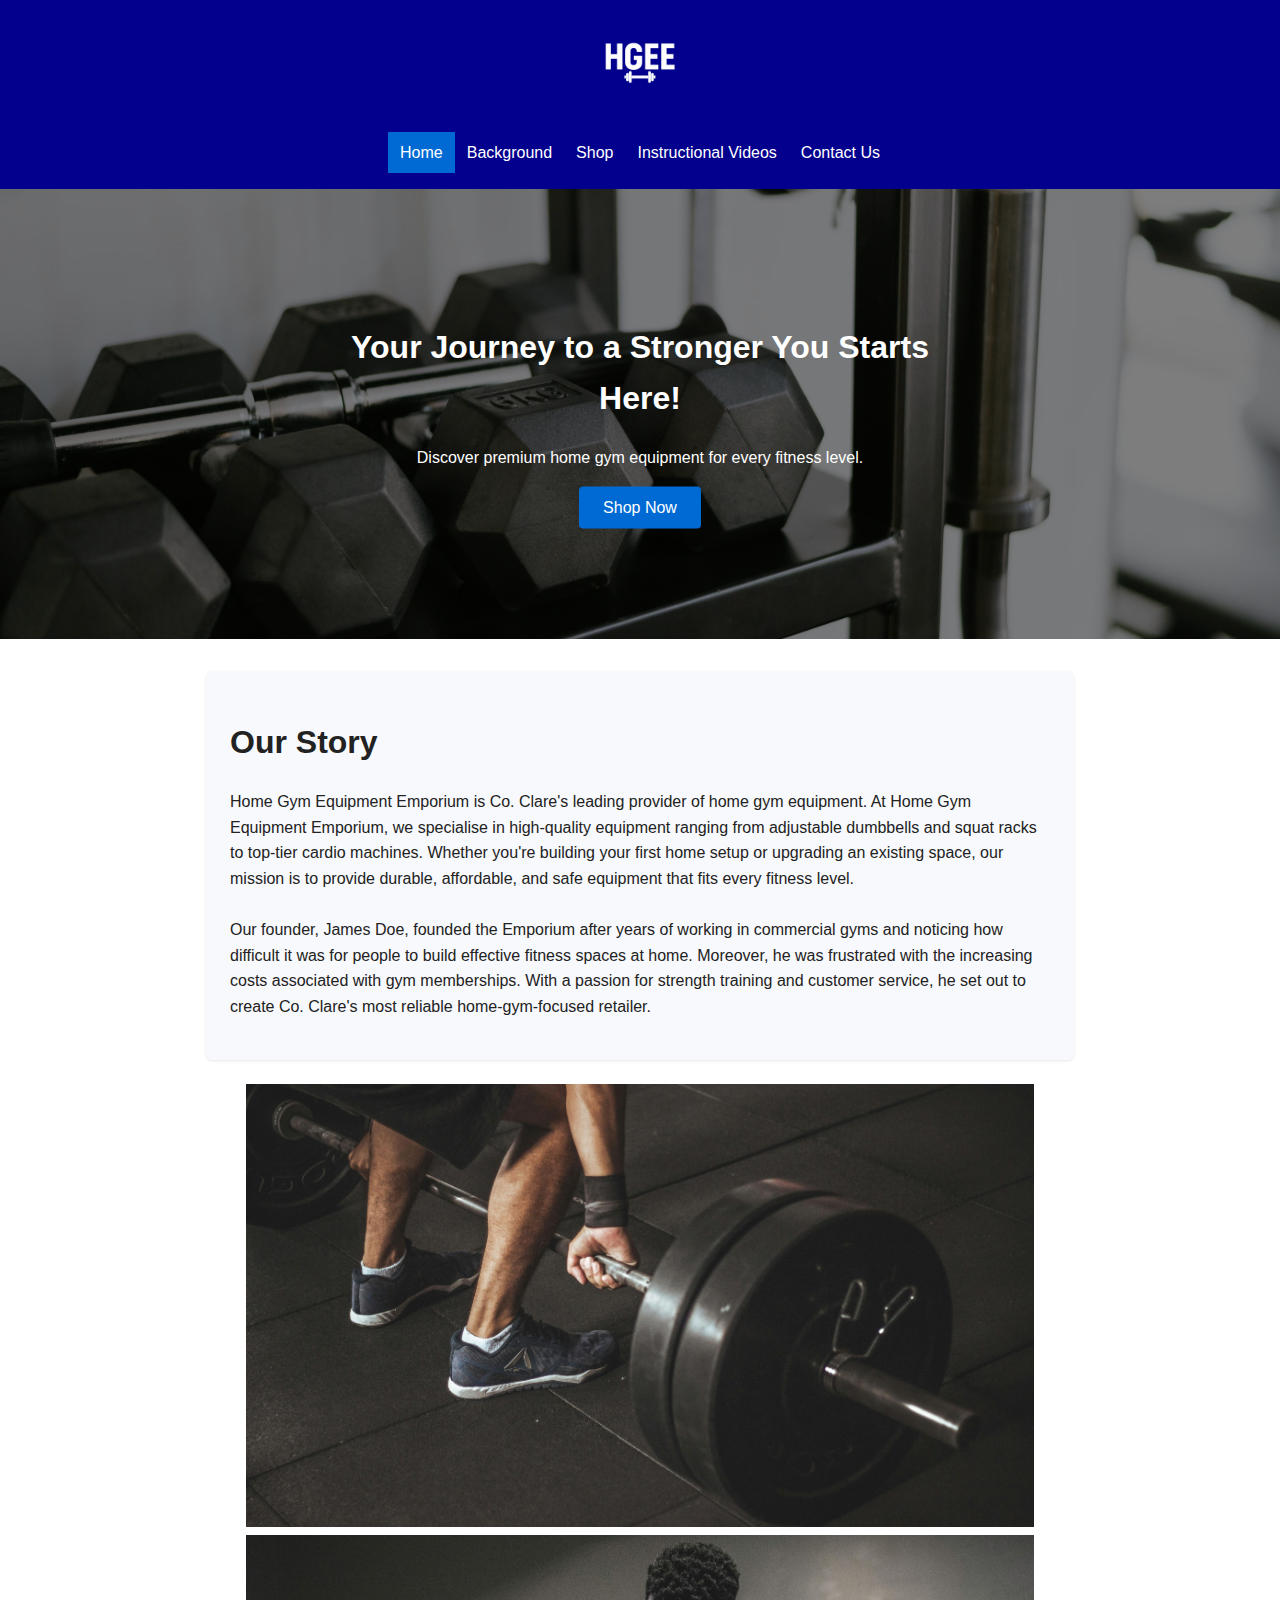
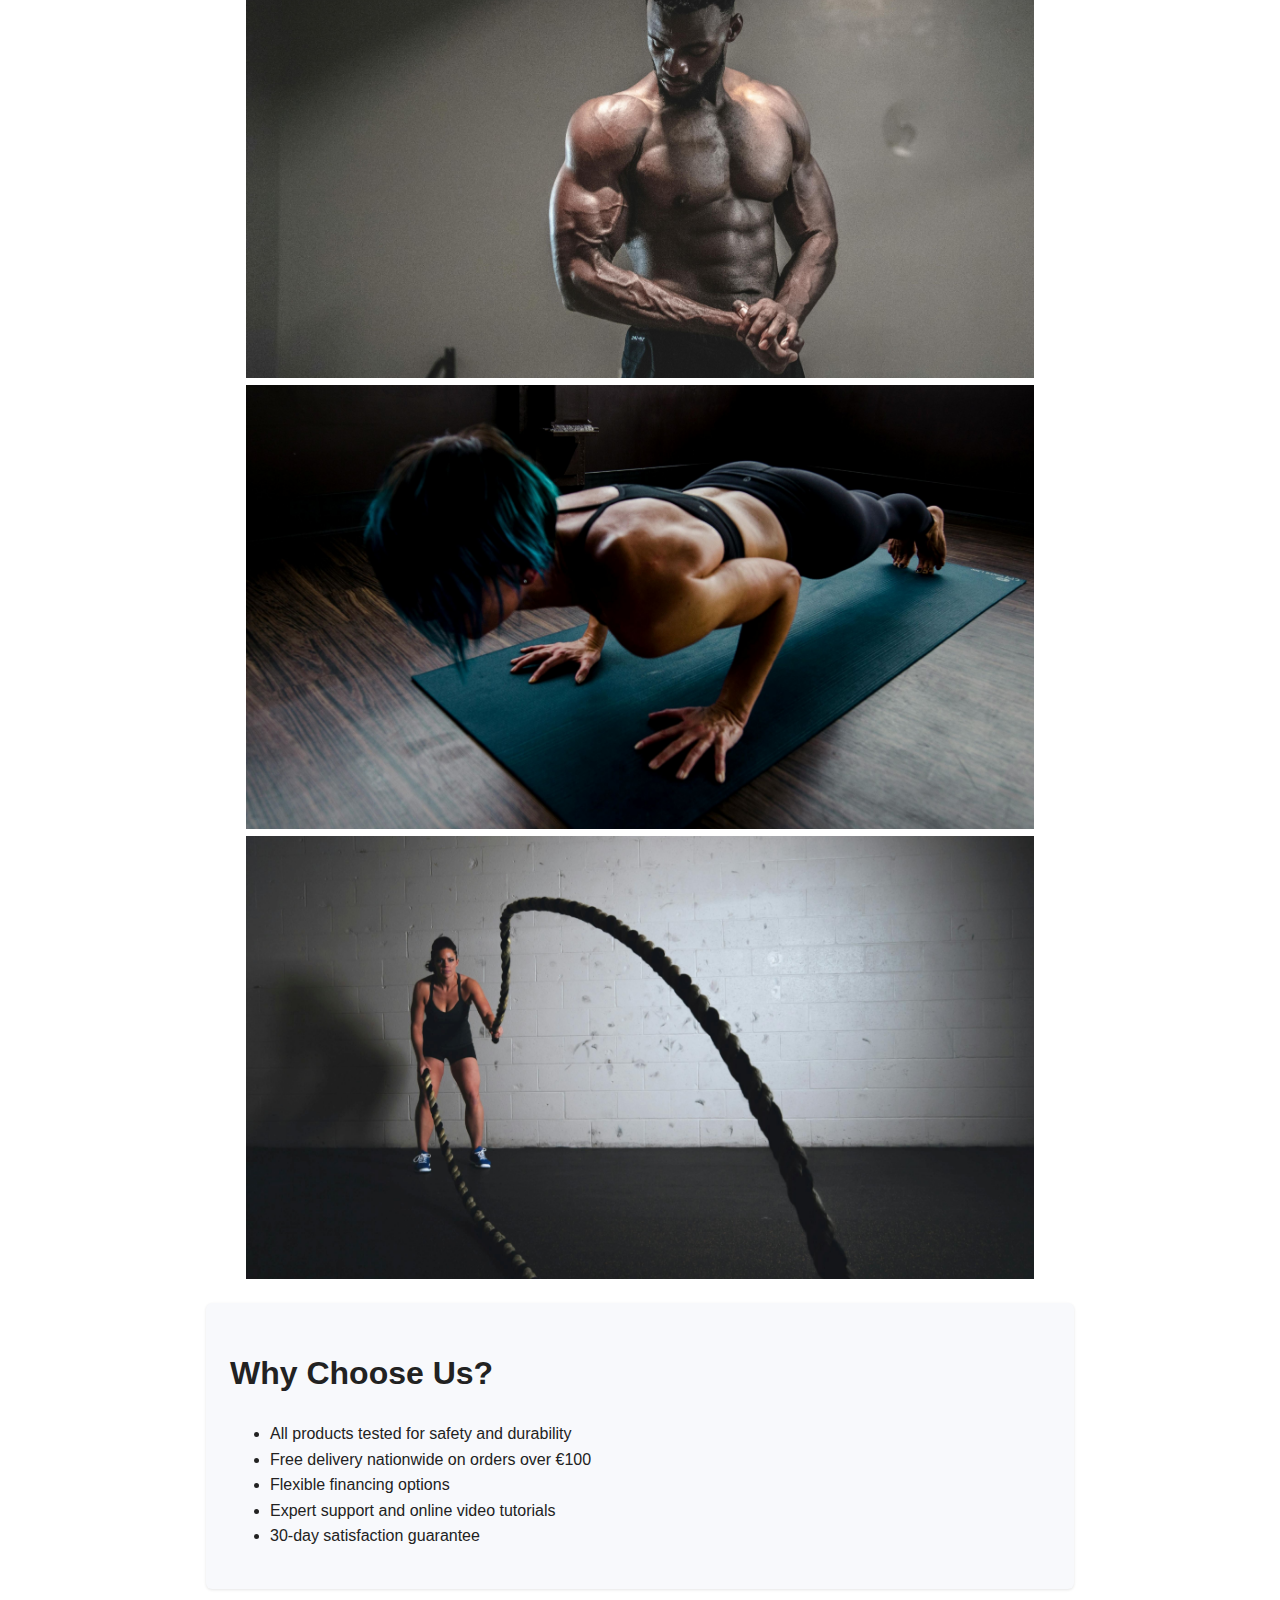
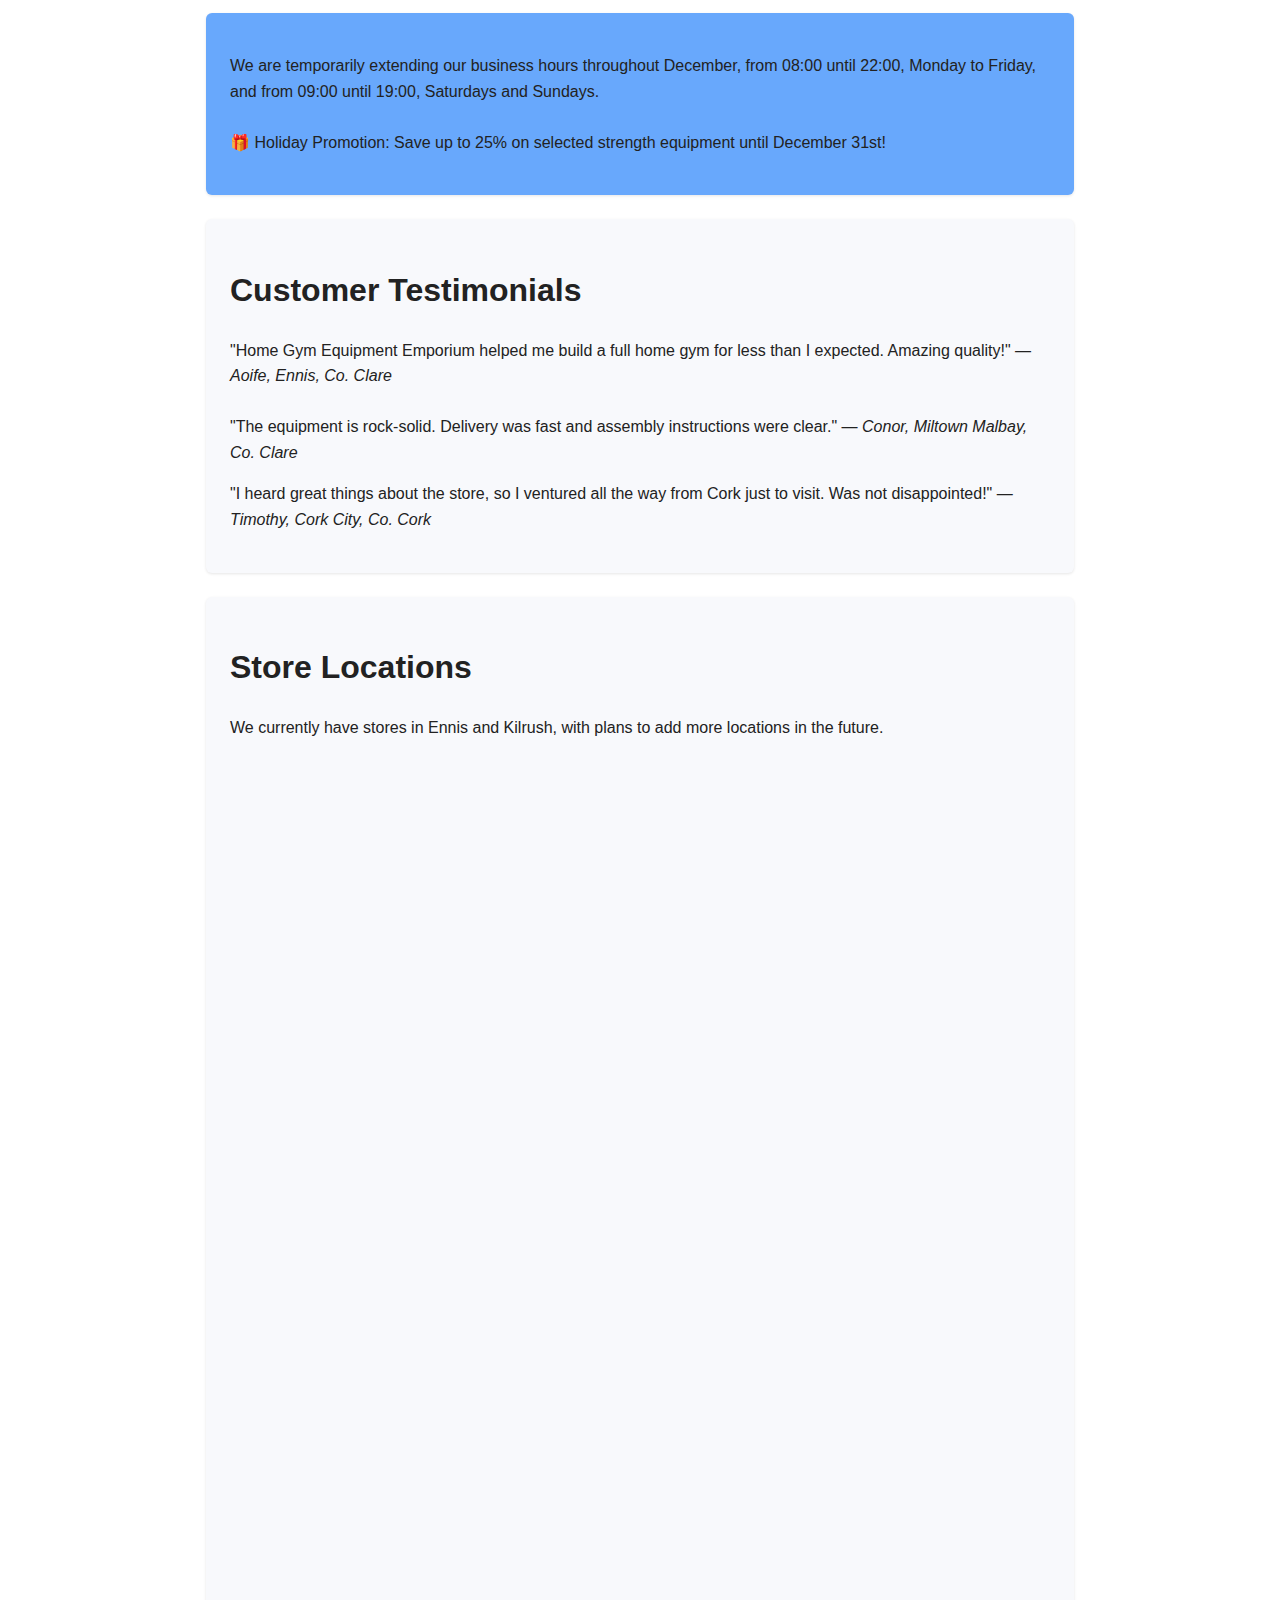
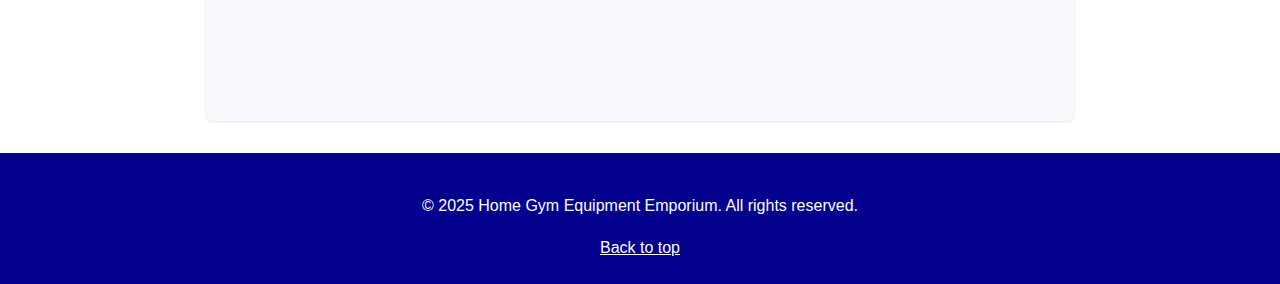
<file: index.html>
<!DOCTYPE html>
<html lang="en">

<head>
    <meta charset="UTF-8">
    <meta name="viewport" content="width=device-width, initial-scale=1.0">
    <link rel="preload" as="image" href="../media/home_gym_hero_image_v1.avif">
    <!-- Tried to get hero image to load instantly, but unfortunately it still arrives late, even when using an .avif file and setting rel="preload" -->
    <link rel="stylesheet" href="../css_files/styles.css">
    <title>Home | Home Gym Equipment Emporium</title>
</head>

<body>
    <a id="top"></a>
    <header class="site-header">
        <a href="home.html" class="site-logo">
            <img src="../media/logo.png">
        </a>
        <button class="menu-toggle" aria-label="Toggle navigation">
            ☰
        </button>
        <nav class="main-nav">
            <ul>
                <li><a href="home.html" class="active">Home</a></li>
                <li><a href="background.html">Background</a></li>
                <li><a href="shop.html">Shop</a></li>
                <li><a href="instructionalVideos.html">Instructional Videos</a></li>
                <li><a href="contactUs.html">Contact Us</a></li>
            </ul>
        </nav>
    </header>
    <div class="hero-image">
        <div class="hero-text">
            <h1>Your Journey to a Stronger You Starts Here!</h1>
            <p>Discover premium home gym equipment for every fitness level.</p>
            <a href="shop.html"><button>Shop Now</button></a>
        </div>
    </div>

    <main>
        <article>
            <h1>Our Story</h1>
            <p>Home Gym Equipment Emporium is Co. Clare's leading provider of home gym equipment. At Home
                Gym Equipment Emporium, we specialise in high-quality equipment ranging from adjustable dumbbells and
                squat racks to top-tier cardio machines. Whether you're building your first home setup or upgrading an
                existing space, our mission is to provide durable, affordable, and safe equipment that fits every
                fitness level.<br><br>
                Our founder, James Doe, founded the Emporium after years of working in commercial gyms and noticing how
                difficult it was for
                people to build effective fitness spaces at home. Moreover, he was frustrated with the increasing costs
                associated with gym memberships. With a passion for strength training and customer service, he set out
                to create Co. Clare's most reliable home-gym-focused retailer.
            </p>
        </article>
        <figure>
            <img class="automaticSlides" id="slideshow" src="../media/lifting_barbell.jpg">
            <img class="automaticSlides" id="slideshow" src="../media/muscle_flex.jpg">
            <img class="automaticSlides" id="slideshow" src="../media/plank.jpg">
            <img class="automaticSlides" id="slideshow" src="../media/rope_exercises.jpg">
        </figure>
        <section>
            <h1>Why Choose Us?</h1>
            <p>
            <ul>
                <li>All products tested for safety and durability</li>
                <li>Free delivery nationwide on orders over €100</li>
                <li>Flexible financing options</li>
                <li>Expert support and online video tutorials</li>
                <li>30-day satisfaction guarantee</li>
            </ul>
            </p>
        </section>
        <aside>
            <p>We are temporarily extending our business hours throughout December, from 08:00 until 22:00, Monday to
                Friday, and from 09:00 until 19:00, Saturdays and Sundays.<br><br>
                🎁 Holiday Promotion: Save up to 25% on selected strength equipment until December 31st!
            </p>
        </aside>

        <section>
            <h1>Customer Testimonials</h1>
            <p>"Home Gym Equipment Emporium helped me build a full home gym for less than I expected. Amazing quality!"
                — <i>Aoife,
                    Ennis, Co. Clare</i><br><br>
                "The equipment is rock-solid. Delivery was fast and assembly instructions were clear." — <i>Conor,
                    Miltown Malbay, Co. Clare</i></p>
            <p>"I heard great things about the store, so I ventured all the way from Cork just to visit. Was not
                disappointed!" — <i>Timothy, Cork City, Co. Cork</i></p>
        </section>
        <section>
            <h1>Store Locations</h1>
            <p>We currently have stores in Ennis and Kilrush, with plans to add more locations in the future.</p>
            <iframe
                src="https://www.google.com/maps/embed?pb=!1m18!1m12!1m3!1d213.00457427807174!2d-8.986720794667908!3d52.8426975400201!2m3!1f0!2f0!3f0!3m2!1i1024!2i768!4f13.1!3m3!1m2!1s0x485b12d31c9116d1%3A0xd25dd71b1c5e2340!2s14%20Summerhill%2C%20Clonroad%20Beg%2C%20Ennis%2C%20Co.%20Clare%2C%20V95%20E16V!5e0!3m2!1sen!2sie!4v1765277289027!5m2!1sen!2sie"
                width="600" height="450" style="border:0;" allowfullscreen="" loading="lazy"
                referrerpolicy="no-referrer-when-downgrade"></iframe>
            <br><br>
            <iframe
                src="https://www.google.com/maps/embed?pb=!1m18!1m12!1m3!1d179.94901931948644!2d-9.483624535570623!3d52.64018285071469!2m3!1f0!2f0!3f0!3m2!1i1024!2i768!4f13.1!3m3!1m2!1s0x485ade7216341a23%3A0xca01f353c4ef958b!2s7-8%20Vandeleur%20St%2C%20Kilrush%2C%20Co.%20Clare%2C%20V15%20N264!5e0!3m2!1sen!2sie!4v1765277526471!5m2!1sen!2sie"
                width="600" height="450" style="border:0;" allowfullscreen="" loading="lazy"
                referrerpolicy="no-referrer-when-downgrade"></iframe>
        </section>
    </main>
    <footer>
        <p>© 2025 Home Gym Equipment Emporium. All rights reserved.</p>
        <a href="#top">Back to top</a>
    </footer>
    <script src="../js_files/script.js"></script>
</body>

</html>
</file>
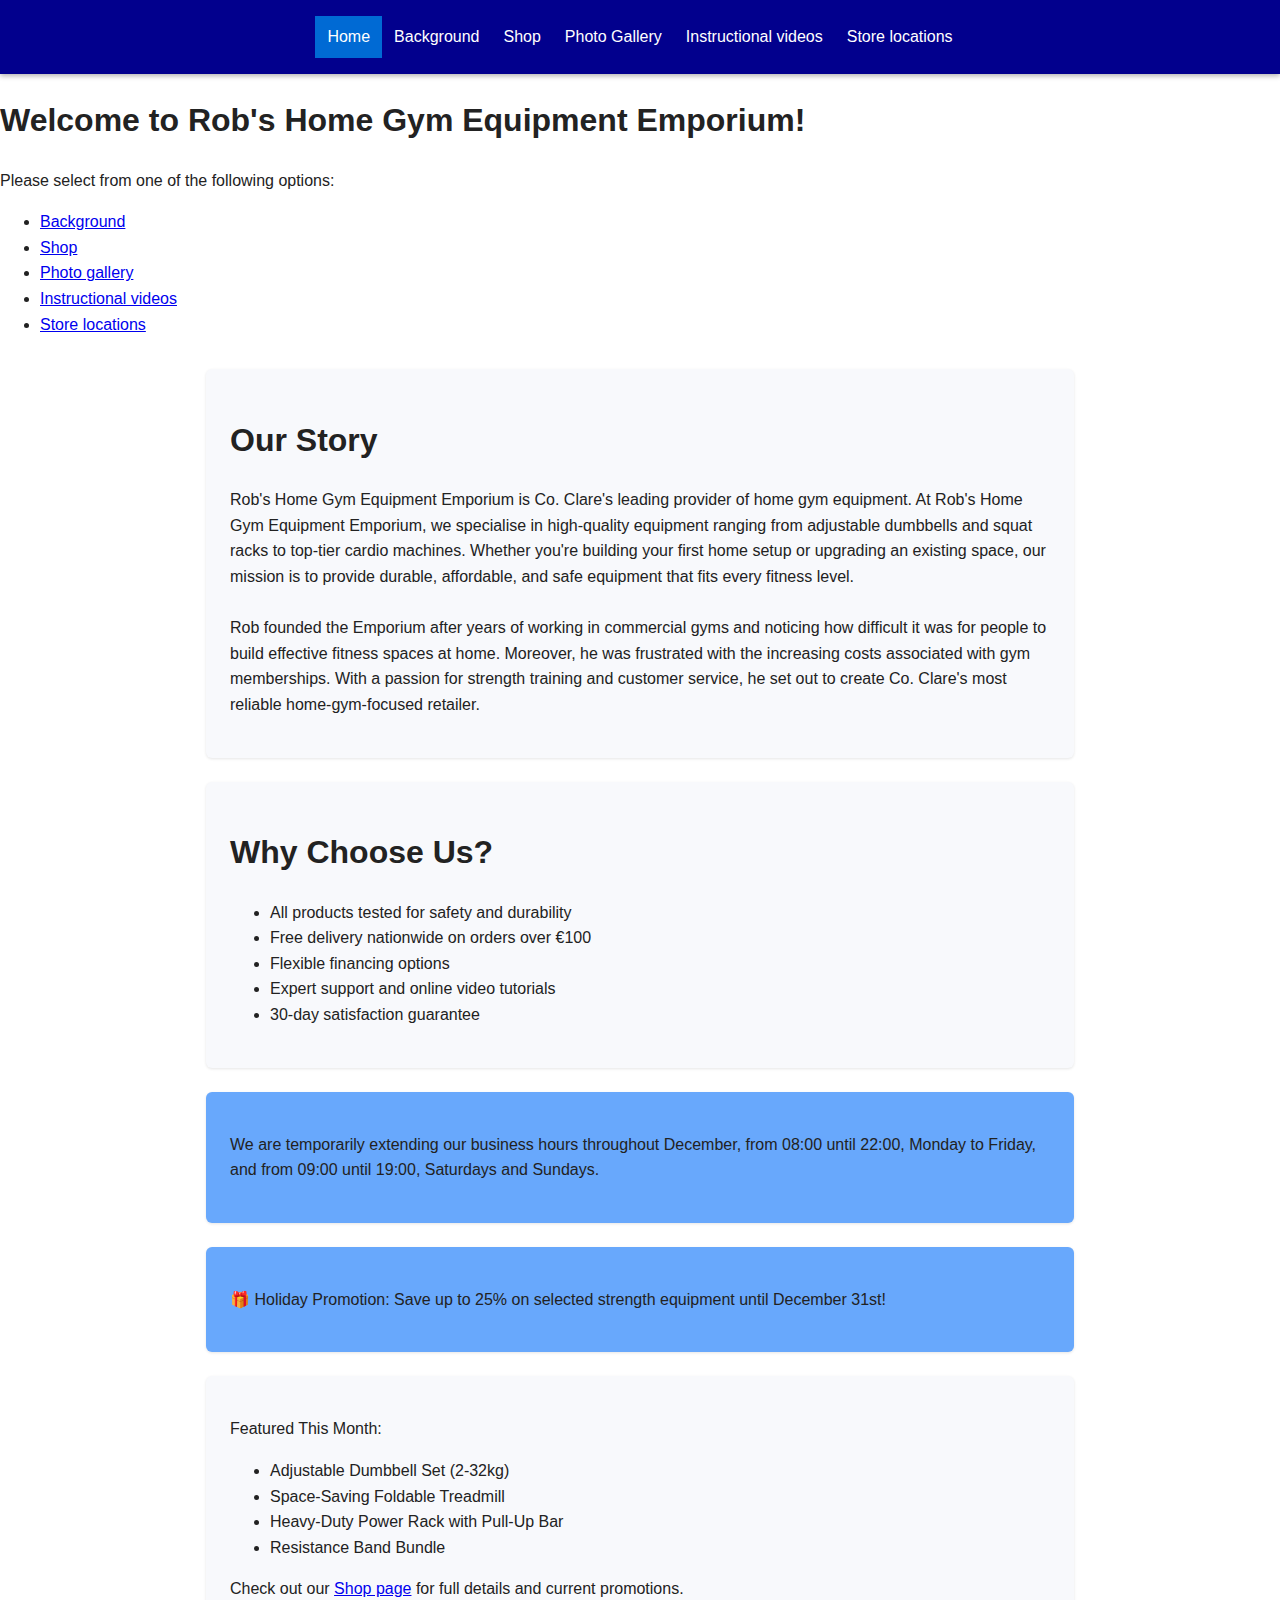
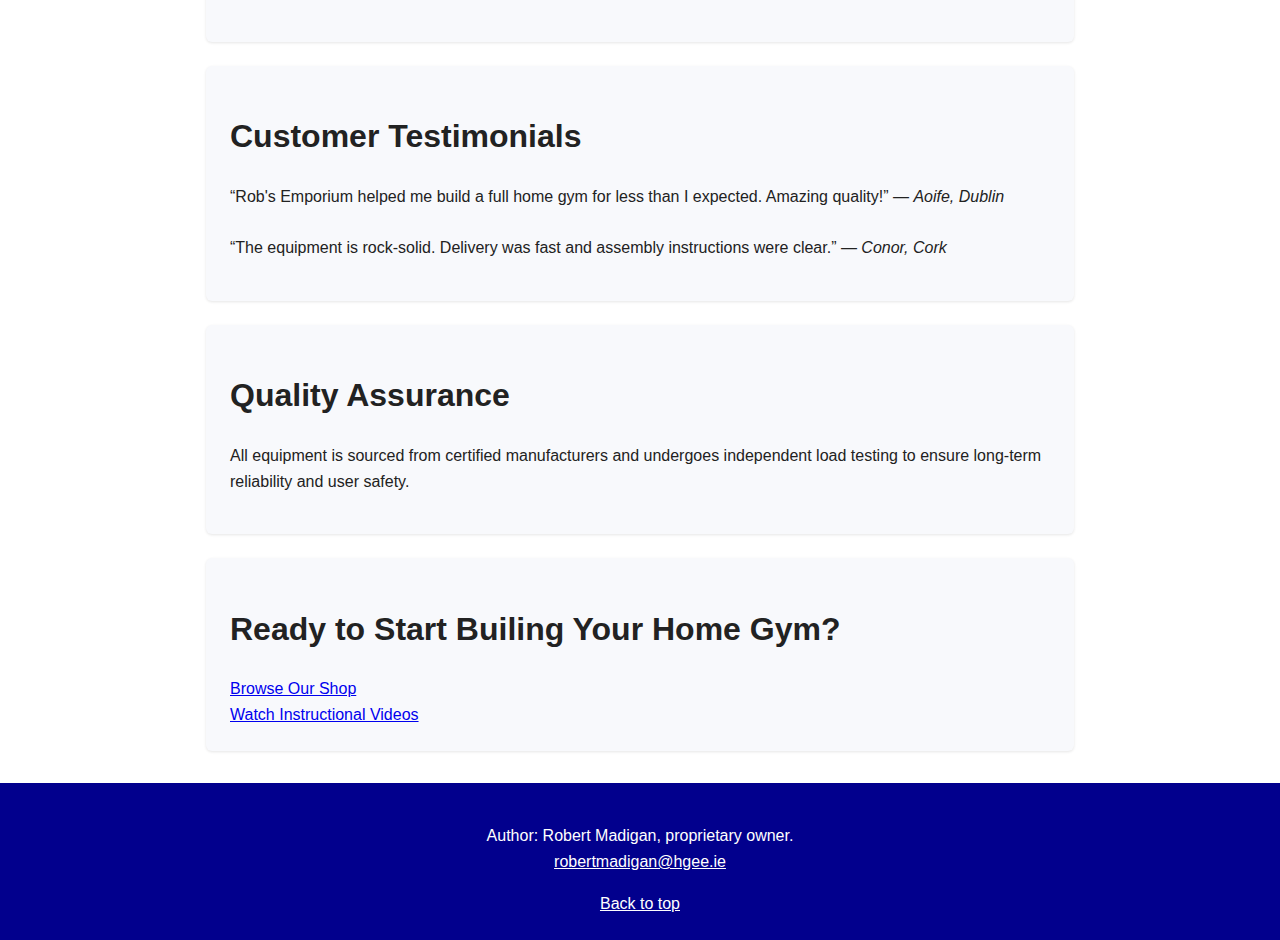
<file: html_files/index.html>
<!DOCTYPE html>
<html lang="en">
<head>
    <meta charset="UTF-8">
    <meta name="viewport" content="width=device-width, initial-scale=1.0">
    <title>Rob's Home Gym Equipment Emporium</title>
    <link rel="stylesheet" href="../css_files/styles.css">
</head>
<body>
    <header class="site-header">
        <button class="menu-toggle" aria-label="Toggle navigation">
        ☰
        </button>
        <nav class="main-nav">
            <ul>
                <li><a href="index.html" class="active">Home</a></li>
                <li><a href="background.html">Background</a></li>
                <li><a href="shop.html">Shop</a></li>
                <li><a href="photoGallery.html">Photo Gallery</a></li>
                <li><a href="instructionalVideos.html">Instructional videos</a></li>
                <li><a href="storeLocations.html">Store locations</a></li>
            </ul>
        </nav>
        </header>

        <a id="top"></a><h1>Welcome to Rob's Home Gym Equipment Emporium!</a></h1>
        <p>Please select from one of the following options:
            <nav><ul>
                <li><a href="background.html">Background</a></li>
                <li><a href="shop.html">Shop</a></li>
                <li><a href="photoGallery.html">Photo gallery</a></li>
                <li><a href="instructionalVideos.html">Instructional videos</a></li>
                <li><a href="storeLocations.html">Store locations</a></li>
            </ul></nav>
        </p>
    <main>
        <article>
            <h1>Our Story</h1>
            <p>Rob's Home Gym Equipment Emporium is Co. Clare's leading provider of home gym equipment. At Rob's Home Gym Equipment Emporium, we specialise in high-quality equipment ranging from adjustable dumbbells and squat racks to top-tier cardio machines. Whether you're building your first home setup or upgrading an existing space, our mission is to provide durable, affordable, and safe equipment that fits every fitness level.<br><br>
            Rob founded the Emporium after years of working in commercial gyms and noticing how difficult it was for people to build effective fitness spaces at home. Moreover, he was frustrated with the increasing costs associated with gym memberships. With a passion for strength training and customer service, he set out to create Co. Clare's most reliable home-gym-focused retailer.
            </p>
        </article>
        <section>
            <h1>Why Choose Us?</h1>
            <p><ul>
                <li>All products tested for safety and durability</li>
                <li>Free delivery nationwide on orders over €100</li>
                <li>Flexible financing options</li>
                <li>Expert support and online video tutorials</li>
                <li>30-day satisfaction guarantee</li>
            </ul></p>
        </section>
        <aside>
            <p>We are temporarily extending our business hours throughout December, from 08:00 until 22:00, Monday to Friday, and from 09:00 until 19:00, Saturdays and Sundays.
            </p>
        </aside>
        <aside>
            <p>🎁 Holiday Promotion: Save up to 25% on selected strength equipment until December 31st!</p>
        </aside>
        <section>
            <p>
                Featured This Month:
                <ul>
                    <li>Adjustable Dumbbell Set (2-32kg)</li>
                    <li>Space-Saving Foldable Treadmill</li>
                    <li>Heavy-Duty Power Rack with Pull-Up Bar</li>
                    <li>Resistance Band Bundle</li>
                </ul>
Check out our <a href="shop.html">Shop page</a> for full details and current promotions.
            </p>
        </section>
        <section>
            <h1>Customer Testimonials</h1>
            <p>“Rob's Emporium helped me build a full home gym for less than I expected. Amazing quality!” — <i>Aoife, Dublin</i><br><br>
“The equipment is rock-solid. Delivery was fast and assembly instructions were clear.” — <i>Conor, Cork</i></p>
        </section>
        <section>
            <h1>Quality Assurance</h1>
            <p>All equipment is sourced from certified manufacturers and undergoes independent load testing to ensure long-term reliability and user safety.</p>
        </section>
        <section>
            <h1>Ready to Start Builing Your Home Gym?</h1>
            <a href="shop.html">Browse Our Shop</a><br>
            <a href="instructionalVideos.html">Watch Instructional Videos</a>
        </section>
    </main>
<footer>
    <p>Author: Robert Madigan, proprietary owner.<br>
    <a href="mailto:robertmadigan@hgee.ie">robertmadigan@hgee.ie</a></p><!--Don't actually attempt to send anything to this email, it's fake.-->
    <!-- IMPORTANT: Add social medial links -->
    <a href="#top">Back to top</a>
</footer>
<script src="../js_files/script.js"></script>
</body>
</html>
</file>
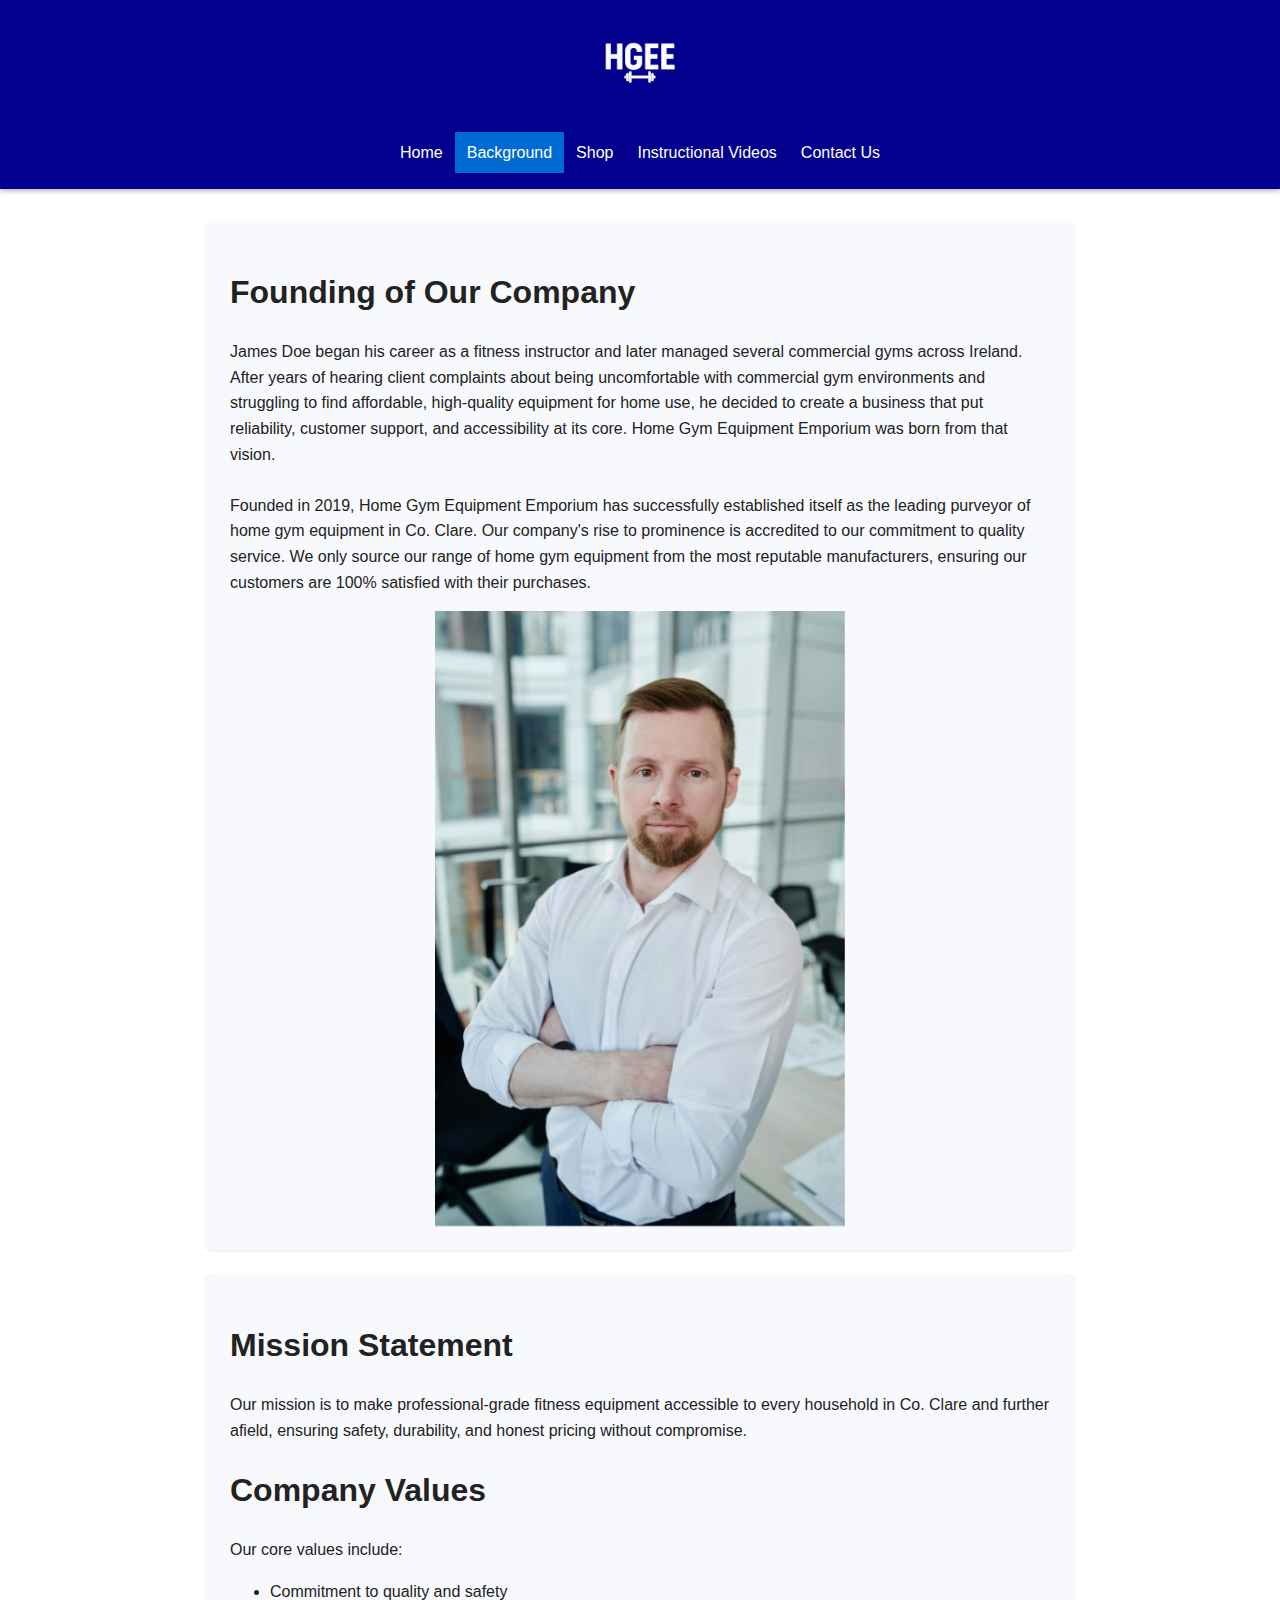
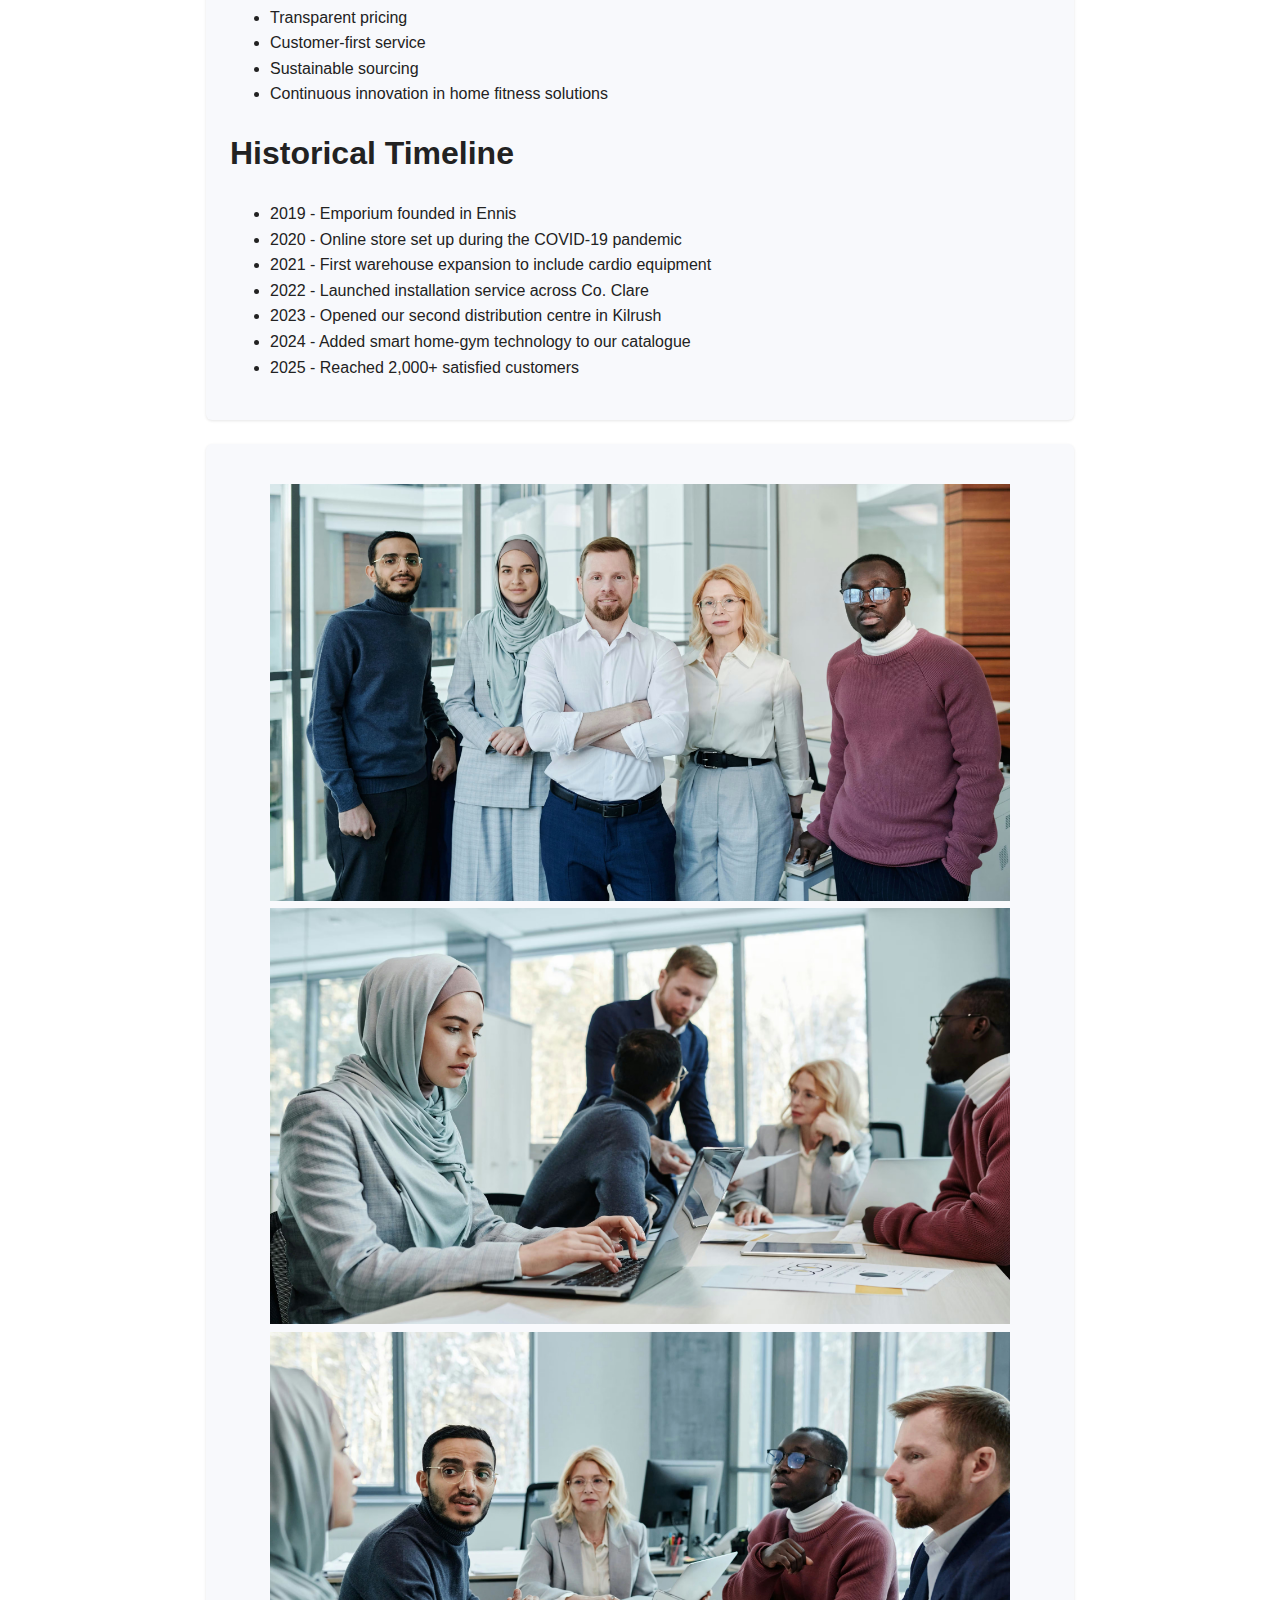
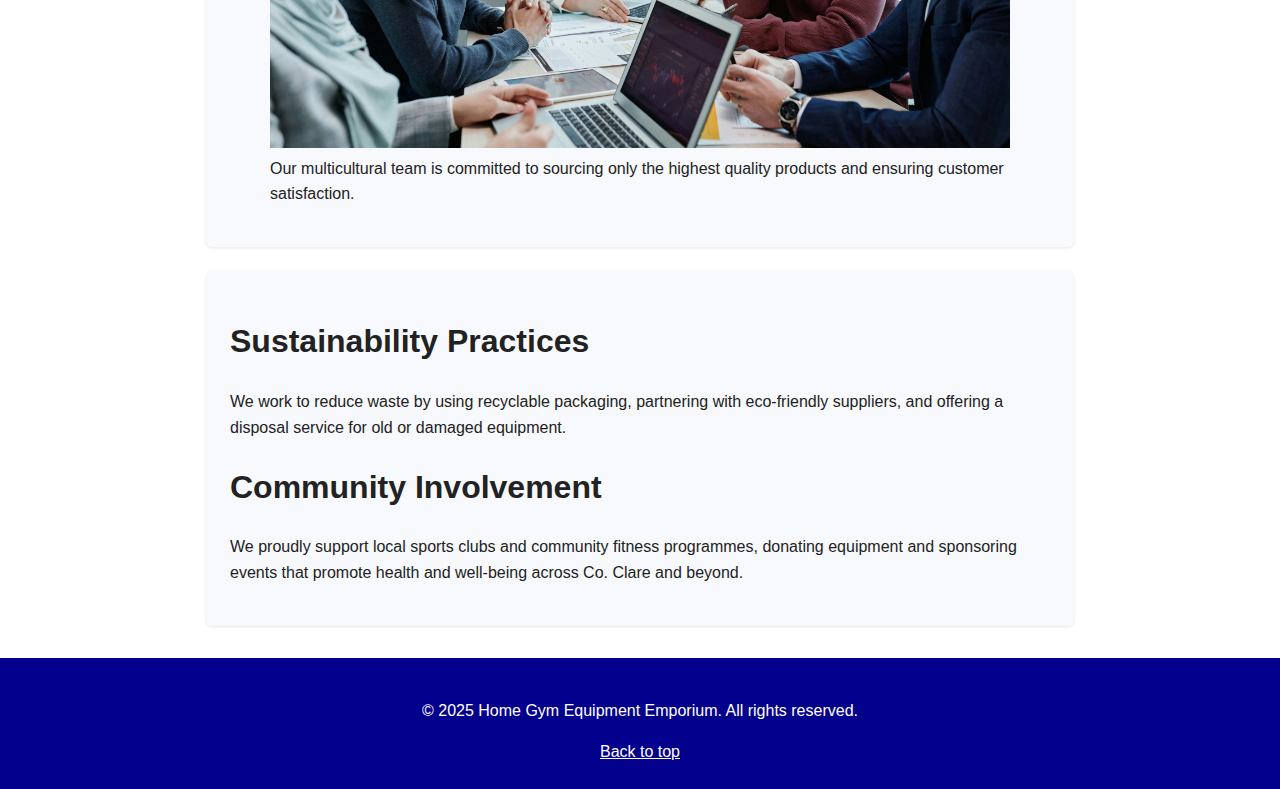
<file: background.html>
<!DOCTYPE html>
<html lang="en">

<head>
    <meta charset="UTF-8">
    <meta name="viewport" content="width=device-width, initial-scale=1.0">
    <title>Background | Home Gym Equipment Emporium</title>
    <link rel="stylesheet" href="../css_files/styles.css">
</head>

<body>
    <a id="top"></a>
    <header class="site-header">
        <a href="home.html" class="site-logo">
            <img src="../media/logo.png" alt="Company logo">
        </a>
        <button class="menu-toggle" aria-label="Toggle navigation">
            ☰
        </button>
        <nav class="main-nav">
            <ul>
                <li><a href="home.html">Home</a></li>
                <li><a href="background.html" class="active">Background</a></li>
                <li><a href="shop.html">Shop</a></li>
                <li><a href="instructionalVideos.html">Instructional Videos</a></li>
                <li><a href="contactUs.html">Contact Us</a></li>
            </ul>
        </nav>
    </header>

    <main>
        <article>
            <h1>Founding of Our Company</h1>
            <p>
                James Doe began his career as a fitness instructor and later managed several commercial gyms across
                Ireland.
                After years of hearing client complaints about being uncomfortable with commercial gym environments and
                struggling to find affordable, high-quality equipment for home use, he
                decided to create a business that put reliability, customer support, and accessibility at its core. Home
                Gym Equipment
                Emporium was born from that vision.<br><br>

                Founded in 2019, Home Gym Equipment Emporium has successfully established itself as the leading purveyor
                of
                home gym equipment in Co. Clare. Our company's rise to prominence is accredited to our commitment to
                quality
                service. We only source our range of home gym equipment from the most reputable manufacturers, ensuring
                our customers are 100% satisfied with their purchases.
            </p>

            <div class="container">
                <img src="../media/ceo.avif" alt="Photograph of James Doe (Founder of HGEE)" class="image">
                <div class="middle-caption">
                    <div class="text">James Doe</div>
                </div>
            </div>
        </article>
        <section>
            <h1>Mission Statement</h1>
            <p>Our mission is to make professional-grade fitness equipment accessible to every household in Co. Clare
                and further afield, ensuring safety, durability, and honest pricing without compromise.</p>

            <h1>Company Values</h1>
            <p>
                Our core values include:
            <ul>
                <li>Commitment to quality and safety</li>
                <li>Transparent pricing</li>
                <li>Customer-first service</li>
                <li>Sustainable sourcing</li>
                <li>Continuous innovation in home fitness solutions</li>
            </ul>
            </p>

            <h1>Historical Timeline</h1>
            <ul>
                <li>2019 - Emporium founded in Ennis</li>
                <li>2020 - Online store set up during the COVID-19 pandemic</li>
                <li>2021 - First warehouse expansion to include cardio equipment</li>
                <li>2022 - Launched installation service across Co. Clare</li>
                <li>2023 - Opened our second distribution centre in Kilrush</li>
                <li>2024 - Added smart home-gym technology to our catalogue</li>
                <li>2025 - Reached 2,000+ satisfied customers</li>
            </ul>
        </section>
        <section>
            <figure>
                <img class="automaticSlides" id="slideshow" src="../media/group_photo.jpg"
                    alt="Group photograph of the core team at HGEE">
                <img class="automaticSlides" id="slideshow" src="../media/working1.jpg"
                    alt="Photograph of the core team at work">
                <img class="automaticSlides" id="slideshow" src="../media/working2.jpg"
                    alt="Photograph of the core team at work">
                <figcaption>Our multicultural team is committed to sourcing only the highest quality products and
                    ensuring
                    customer
                    satisfaction.</figcaption>
            </figure>
        </section>
        <section>
            <h1>Sustainability Practices</h1>
            <p>We work to reduce waste by using recyclable packaging, partnering with eco-friendly suppliers, and
                offering a disposal service for old or damaged equipment.</p>

            <h1>Community Involvement</h1>
            <p>We proudly support local sports clubs and community fitness programmes, donating equipment and sponsoring
                events that promote health and well-being across Co. Clare and beyond.</p>
        </section>
    </main>
    <footer>
        <p>© 2025 Home Gym Equipment Emporium. All rights reserved.</p>
        <a href="#top">Back to top</a>
    </footer>
    <script src="../js_files/script.js"></script>
</body>

</html>
</file>
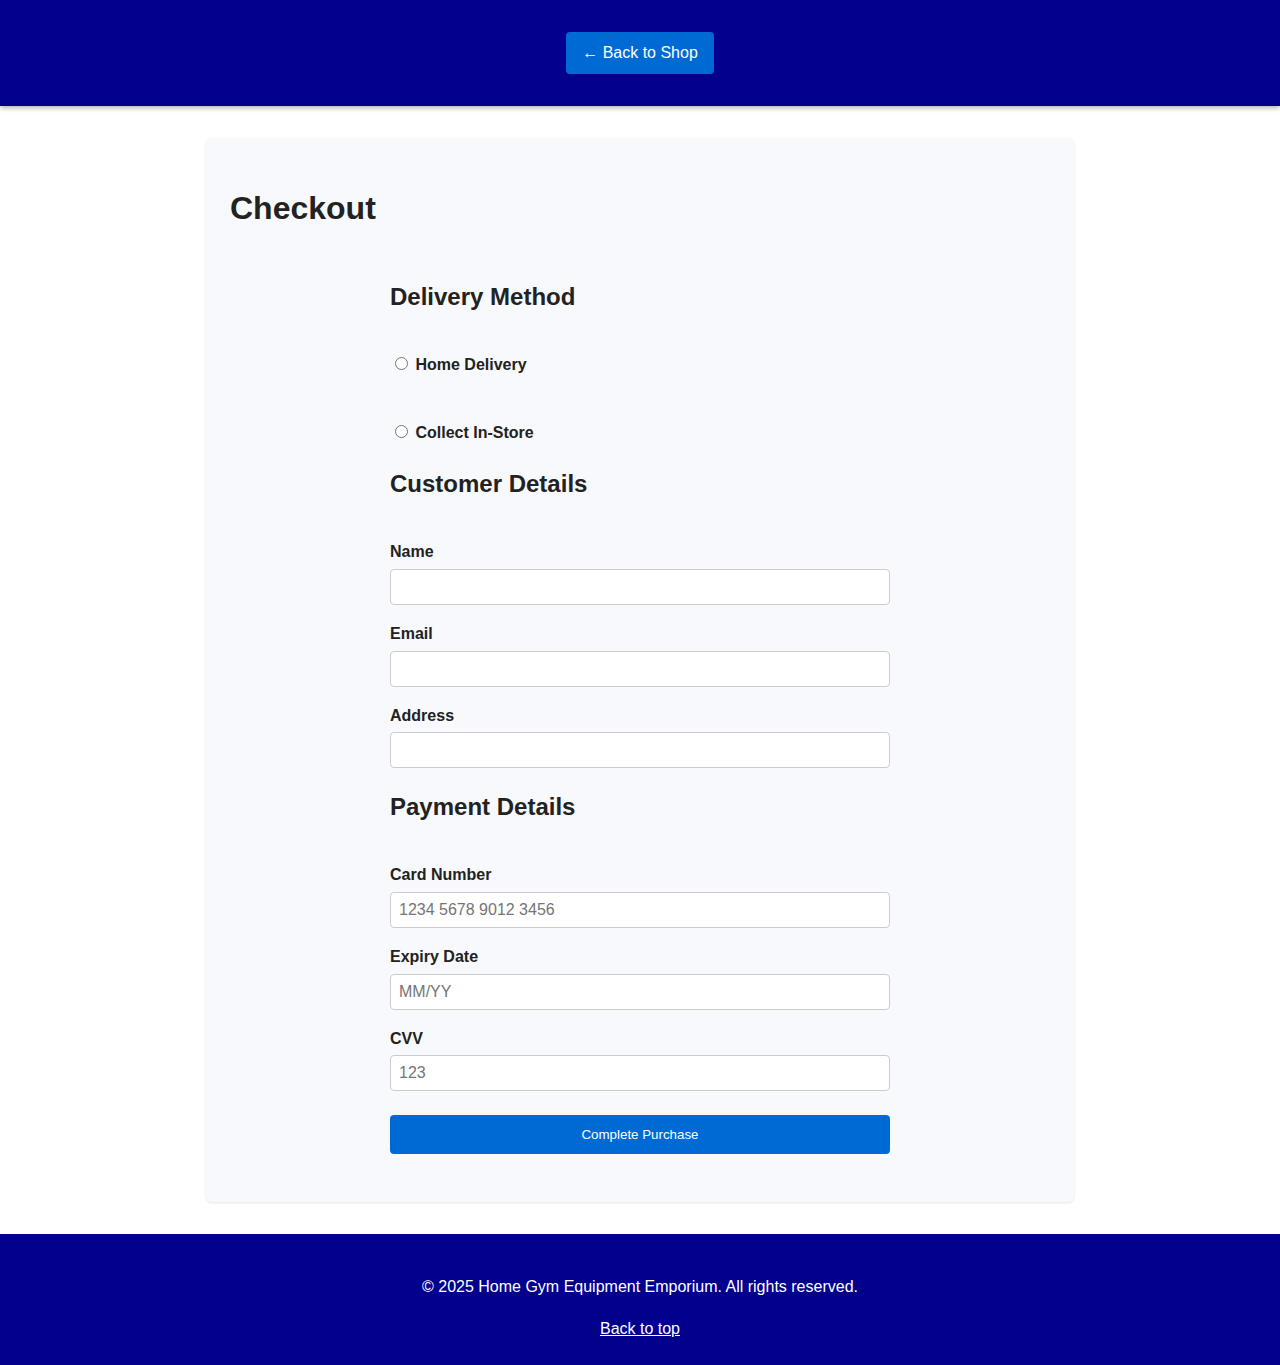
<file: checkout.html>
<!DOCTYPE html>
<html lang="en">

<head>
    <meta charset="UTF-8">
    <meta name="viewport" content="width=device-width, initial-scale=1.0">
    <title>Checkout | Home Gym Equipment Emporium</title>
    <link rel="stylesheet" href="../css_files/styles.css">
</head>

<body>
    <header class="site-header">
        <a href="shop.html" class="back-button">← Back to Shop</a>
    </header>

    <main>
        <section id="checkoutSection">
            <h1>Checkout</h1>

            <form id="checkoutForm">

                <h2>Delivery Method</h2>
                <label>
                    <input type="radio" name="delivery" value="delivery" required>
                    Home Delivery
                </label><br>
                <label>
                    <input type="radio" name="delivery" value="collection">
                    Collect In-Store
                </label>

                <h2>Customer Details</h2>

                <label>Name</label>
                <input type="text" required>

                <label>Email</label>
                <input type="email" required>

                <label>Address</label>
                <input type="text">

                <h2>Payment Details</h2>

                <label>Card Number</label>
                <input type="text" placeholder="1234 5678 9012 3456" required>

                <label>Expiry Date</label>
                <input type="text" placeholder="MM/YY" required>

                <label>CVV</label>
                <input type="text" placeholder="123" required>

                <button type="submit">Complete Purchase</button>
            </form>

            <!-- Success Message -->
            <div id="paymentSuccess" style="display:none;">
                <h2>Payment Successful!</h2>
                <p>
                    Thank you for your purchase!<br><br>
                    Your payment has been successfully processed and your receipt
                    has been sent to your email address.
                </p>
                <a href="shop.html">Return to Shop</a>
            </div>

        </section>
    </main>

    <script>
        const form = document.getElementById("checkoutForm");
        const success = document.getElementById("paymentSuccess");

        form.addEventListener("submit", function (e) {
            e.preventDefault();
            form.style.display = "none";
            success.style.display = "block";
        });
    </script>
    <footer>
        <p>© 2025 Home Gym Equipment Emporium. All rights reserved.</p>
        <a href="#top">Back to top</a>
    </footer>
</body>

</html>
</file>
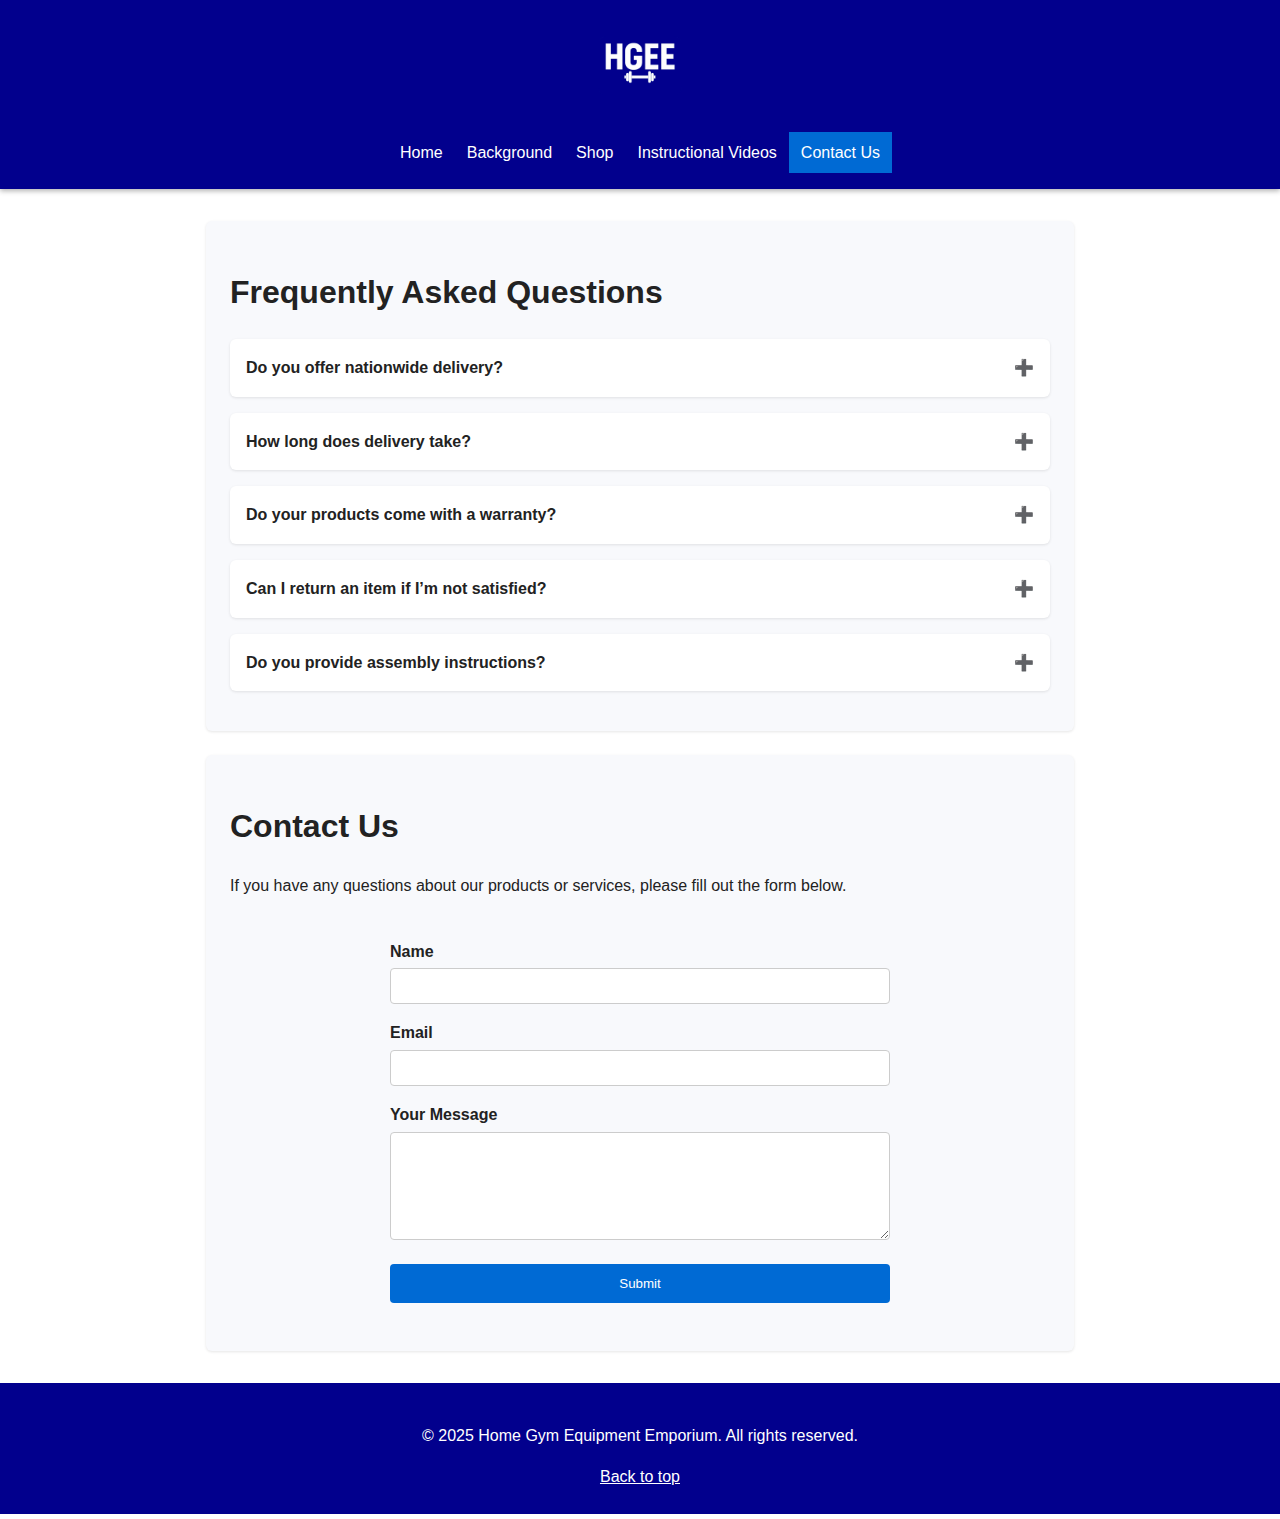
<file: contactUs.html>
<!DOCTYPE html>
<html lang="en">

<head>
    <meta charset="UTF-8">
    <meta name="viewport" content="width=device-width, initial-scale=1.0">
    <title>Contact Us | Home Gym Equipment Emporium</title>
    <link rel="stylesheet" href="../css_files/styles.css">
</head>

<body>
    <a id="top"></a>
    <header class="site-header">
        <a href="home.html" class="site-logo">
            <img src="../media/logo.png" alt="Company logo">
        </a>
        <button class="menu-toggle" aria-label="Toggle navigation">
            ☰
        </button>
        <nav class="main-nav">
            <ul>
                <li><a href="home.html">Home</a></li>
                <li><a href="background.html">Background</a></li>
                <li><a href="shop.html">Shop</a></li>
                <li><a href="instructionalVideos.html">Instructional Videos</a></li>
                <li><a href="contactUs.html" class="active">Contact Us</a></li>
            </ul>
        </nav>
    </header>
    <main>
        <section>
            <h1>Frequently Asked Questions</h1>

            <details class="faq-item">
                <summary>Do you offer nationwide delivery?</summary>
                <p>Yes, we offer nationwide delivery across Ireland. Orders over €100 qualify for free delivery.</p>
            </details>

            <details class="faq-item">
                <summary>How long does delivery take?</summary>
                <p>Delivery typically takes between 3–5 working days, depending on your location.</p>
            </details>

            <details class="faq-item">
                <summary>Do your products come with a warranty?</summary>
                <p>All of our equipment includes a minimum 12-month manufacturer warranty.</p>
            </details>

            <details class="faq-item">
                <summary>Can I return an item if I’m not satisfied?</summary>
                <p>Yes, we offer a 30-day satisfaction guarantee. Items must be returned unused and in original
                    packaging.</p>
            </details>

            <details class="faq-item">
                <summary>Do you provide assembly instructions?</summary>
                <p>Yes, all equipment comes with printed instructions, and many products include video tutorials.</p>
            </details>
        </section>
        <section>
            <h1>Contact Us</h1>
            <p>If you have any questions about our products or services, please fill out the form below.</p>

            <form id="contactForm">
                <label for="name">Name</label>
                <input type="text" id="name" name="name" required>
                <label for="email">Email</label>
                <input type="email" id="email" name="email" required>

                <label for="message">Your Message</label>
                <textarea id="message" name="message" rows="5" required></textarea>

                <button type="submit">Submit</button>
            </form>

            <div id="successMessage" style="display:none;">
                <h2>Thank you!</h2>
                <p>Your message has been successfully received. We'll get back to you shortly.</p>
            </div>
        </section>
    </main>
    <footer>
        <p>© 2025 Home Gym Equipment Emporium. All rights reserved.</p>
        <a href="#top">Back to top</a>
    </footer>
    <script src="../js_files/script.js"></script>
</body>

</html>
</file>
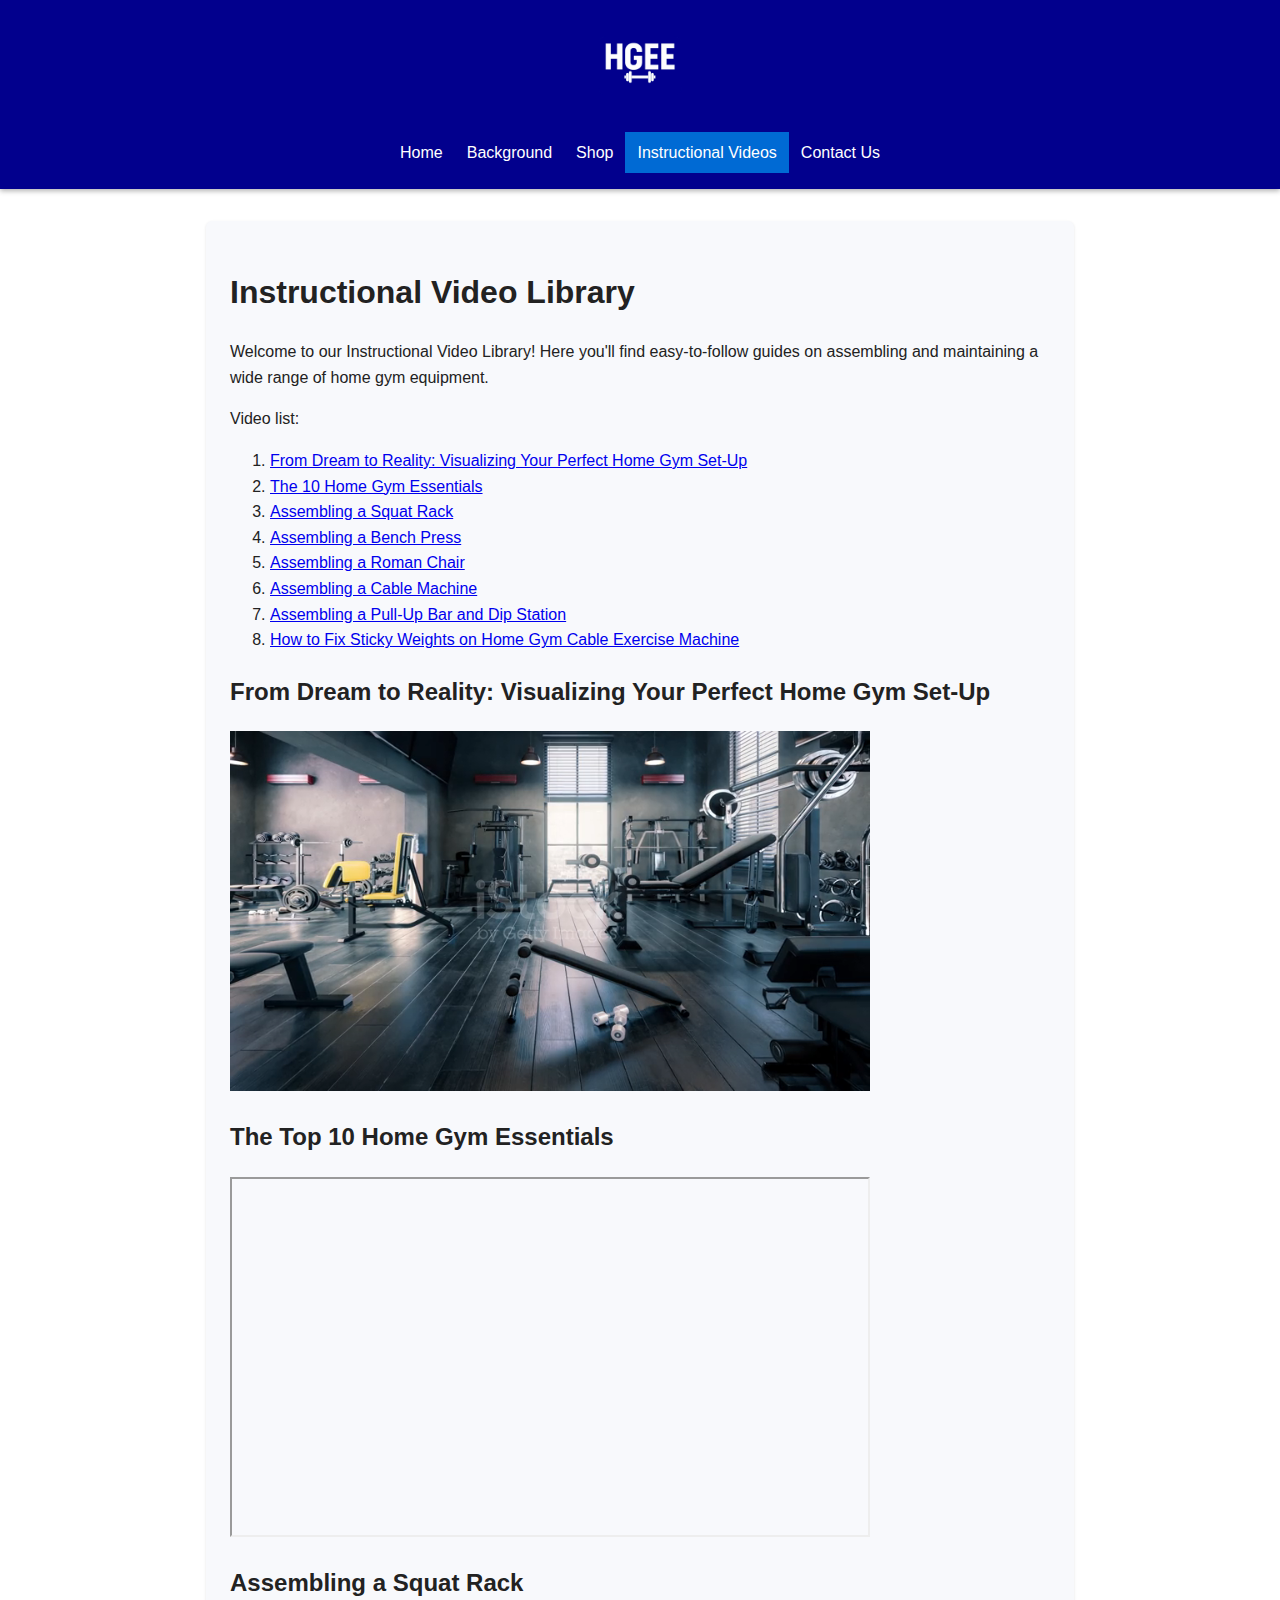
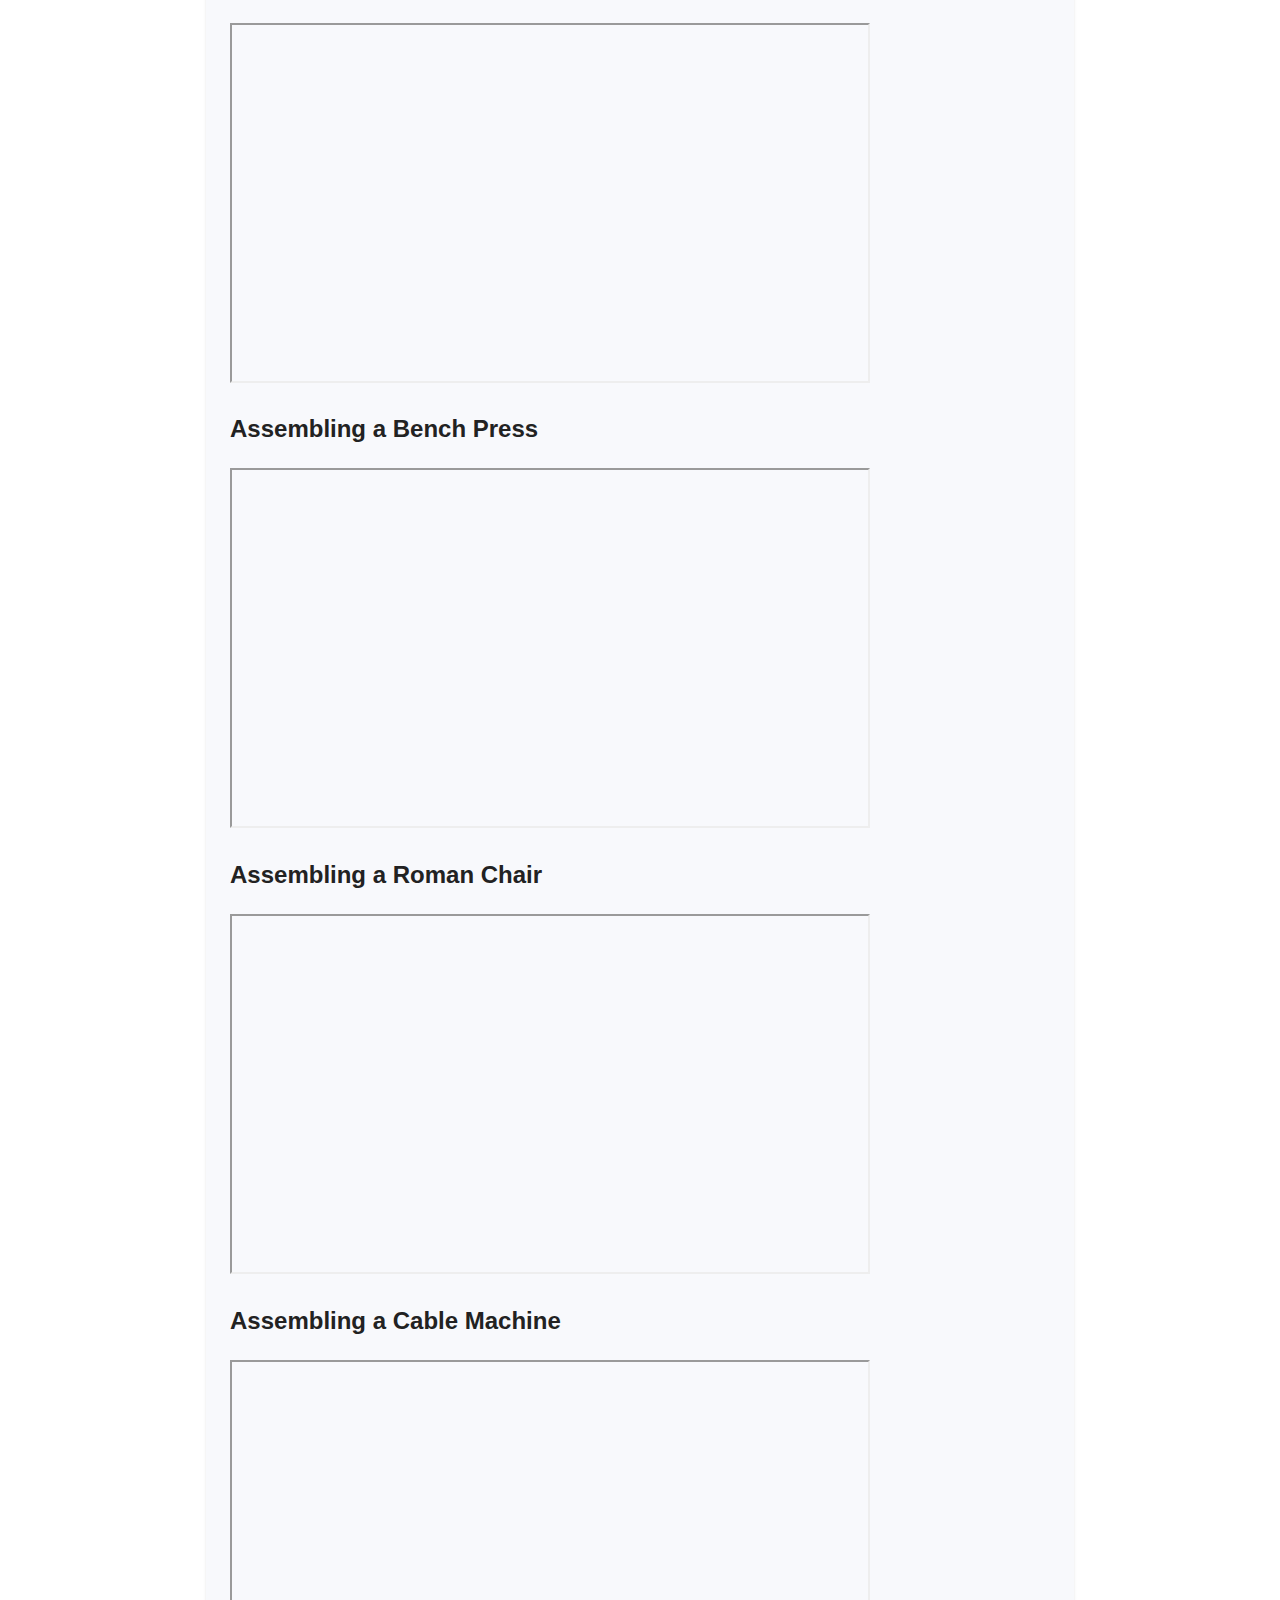
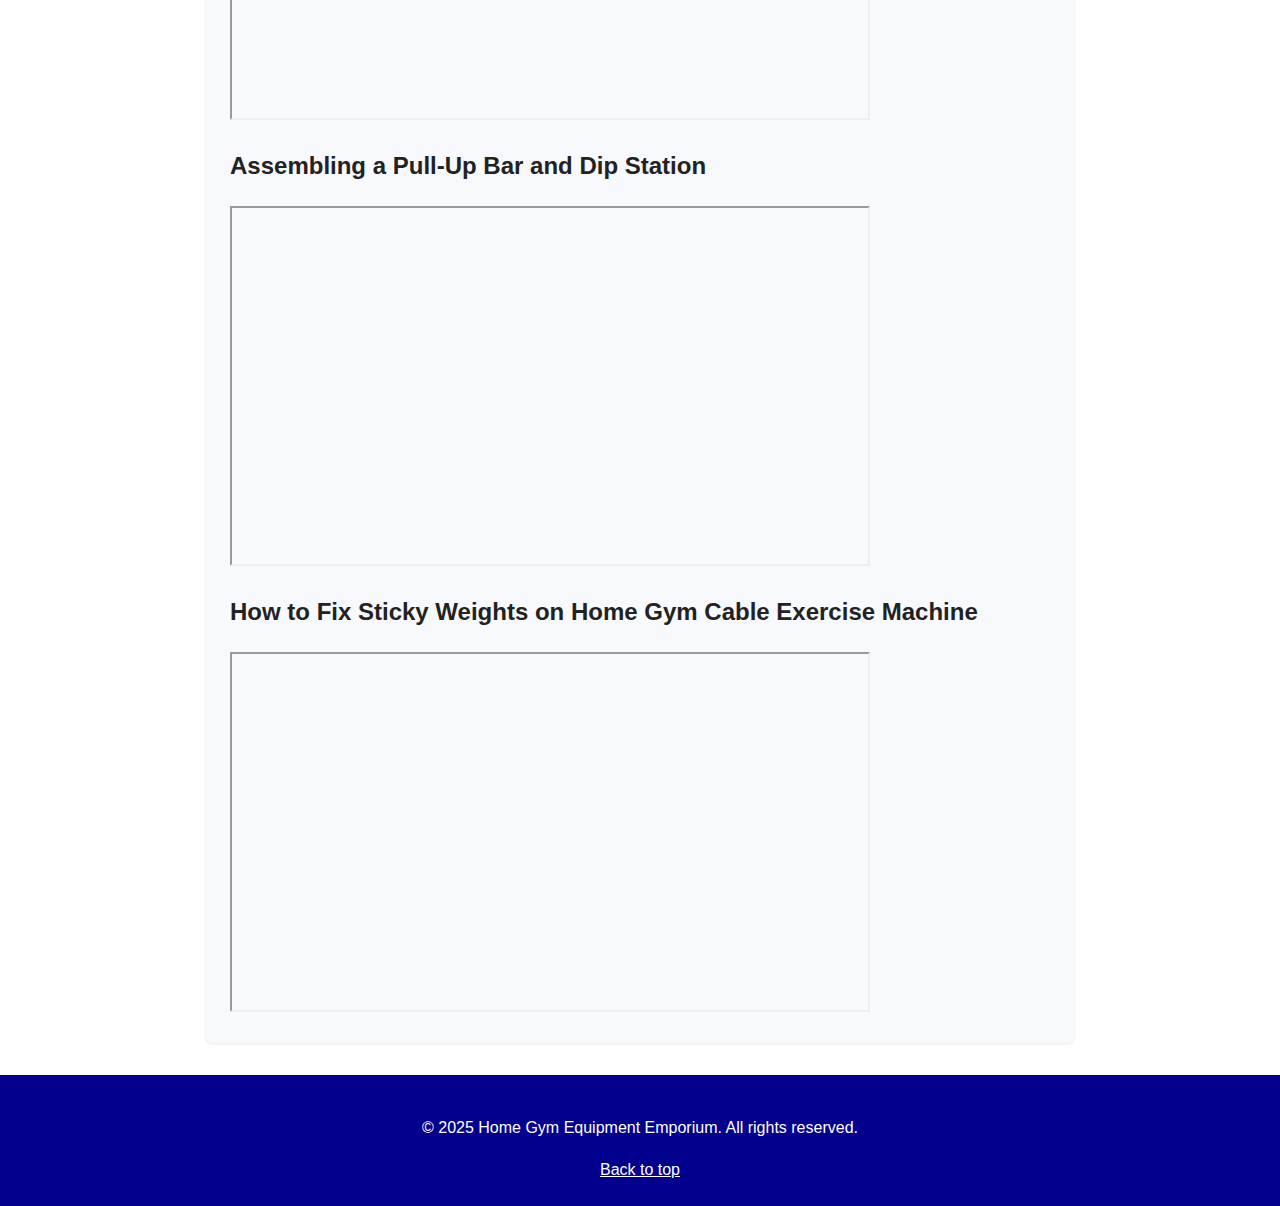
<file: instructionalVideos.html>
<!DOCTYPE html>
<html lang="en">

<head>
    <meta charset="UTF-8">
    <meta name="viewport" content="width=device-width, initial-scale=1.0">
    <title>Instructional Videos | Home Gym Equipment Emporium</title>
    <link rel="stylesheet" href="../css_files/styles.css">
</head>

<body>
    <a id="top"></a>
    <header class="site-header">
        <a href="home.html" class="site-logo">
            <img src="../media/logo.png" alt="Company logo">
        </a>
        <button class="menu-toggle" aria-label="Toggle navigation">
            ☰
        </button>
        <nav class="main-nav">
            <ul>
                <li><a href="home.html">Home</a></li>
                <li><a href="background.html">Background</a></li>
                <li><a href="shop.html">Shop</a></li>
                <li><a href="instructionalVideos.html" class="active">Instructional Videos</a></li>
                <li><a href="contactUs.html">Contact Us</a></li>
            </ul>
        </nav>
    </header>
    <main>
        <article>
            <h1>Instructional Video Library</h1>
            <p>Welcome to our Instructional Video Library! Here you'll find easy-to-follow guides on assembling and
                maintaining a wide range of home gym equipment.</p>
            <p>Video list:</p>
            <ol>
                <li><a href="#video_1">From Dream to Reality: Visualizing Your Perfect Home Gym Set-Up</a></li>
                <li><a href="#video_2">The 10 Home Gym Essentials</a></li>
                <li><a href="#video_3">Assembling a Squat Rack</a></li>
                <li><a href="#video_4">Assembling a Bench Press</a></li>
                <li><a href="#video_5">Assembling a Roman Chair</a></li>
                <li><a href="#video_6">Assembling a Cable Machine</a></li>
                <li><a href="#video_7">Assembling a Pull-Up Bar and Dip Station</a></li>
                <li><a href="#video_8">How to Fix Sticky Weights on Home Gym Cable Exercise Machine</a></li>
            </ol>

            <h2><a id="video_1">From Dream to Reality: Visualizing Your Perfect Home Gym Set-Up</a></h2>
            <video width="640" height="360" controls autoplay muted>
                <!--autoplay needs to be paired with muted to work on Chrome browsers.-->
                <source src="../media/planning_gym_setup.mp4" type="video/mp4">
                Your browser does not support the video tag.
            </video>
            <h2><a id="video_2">The Top 10 Home Gym Essentials</a></h2>
            <iframe width="640" height="360" src="https://www.youtube.com/embed/QFq6Dg_0dbU"></iframe>
            <h2 a id="video_3">Assembling a Squat Rack</h2>
            <iframe width="640" height="360" src="https://www.youtube.com/embed/Y8E8-UECnlI"></iframe>
            <h2 a id="video_4">Assembling a Bench Press</h2>
            <iframe width="640" height="360" src="https://www.youtube.com/embed/nLZeCRU3200"></iframe>
            <h2 a id="video_5">Assembling a Roman Chair</h2>
            <iframe width="640" height="360" src="https://www.youtube.com/embed/3POhsnSZ3L0"></iframe>
            <h2 a id="video_6">Assembling a Cable Machine</h2>
            <iframe width="640" height="360" src="https://www.youtube.com/embed/I3X_xkOF3Og"></iframe>
            <h2 a id="video_7">Assembling a Pull-Up Bar and Dip Station</h2>
            <iframe width="640" height="360" src="https://www.youtube.com/embed/cnI0n89wLvU"></iframe>
            <h2 a id="video_8">How to Fix Sticky Weights on Home Gym Cable Exercise Machine</h2>
            <iframe width="640" height="360" src="https://www.youtube.com/embed/snCYKv5J4vA"></iframe>
        </article>
    </main>
    <footer>
        <p>© 2025 Home Gym Equipment Emporium. All rights reserved.</p>
        <a href="#top">Back to top</a>
    </footer>
    <script src="../js_files/script.js"></script>
</body>

</html>
</file>
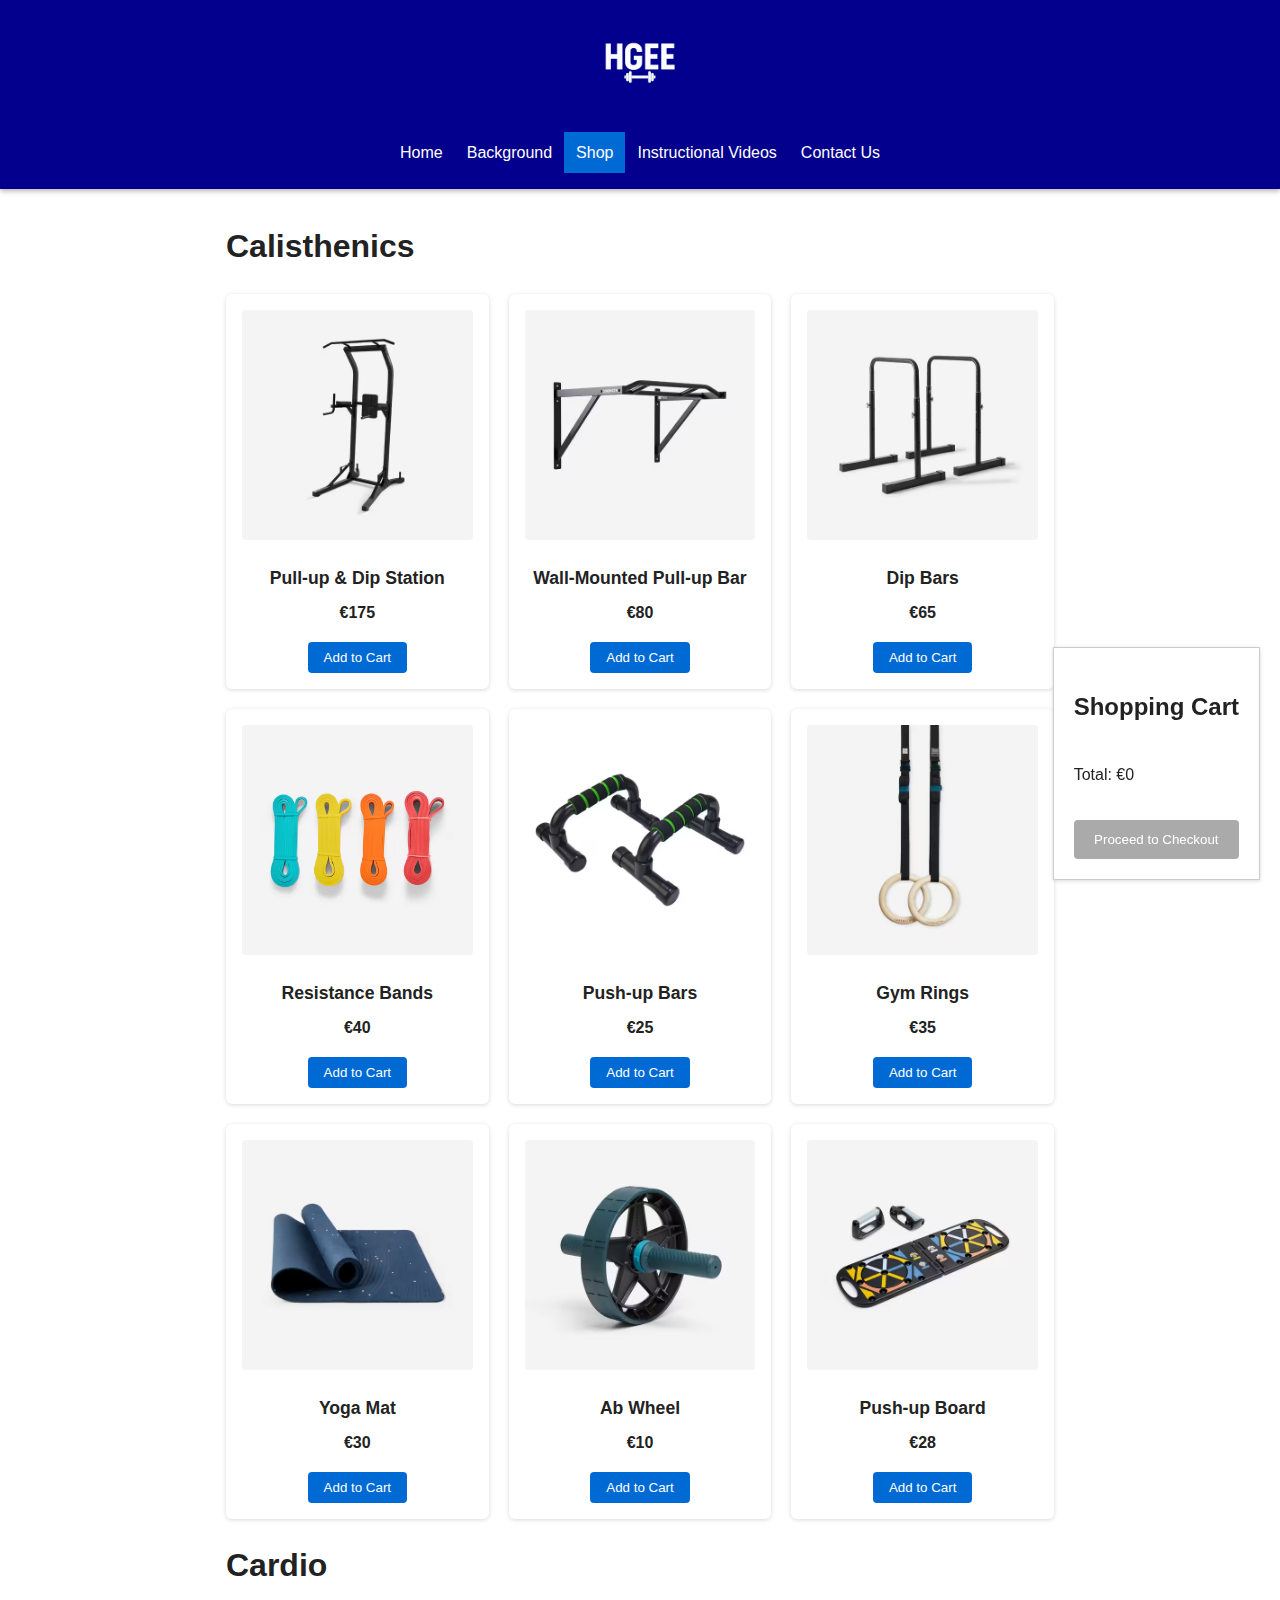
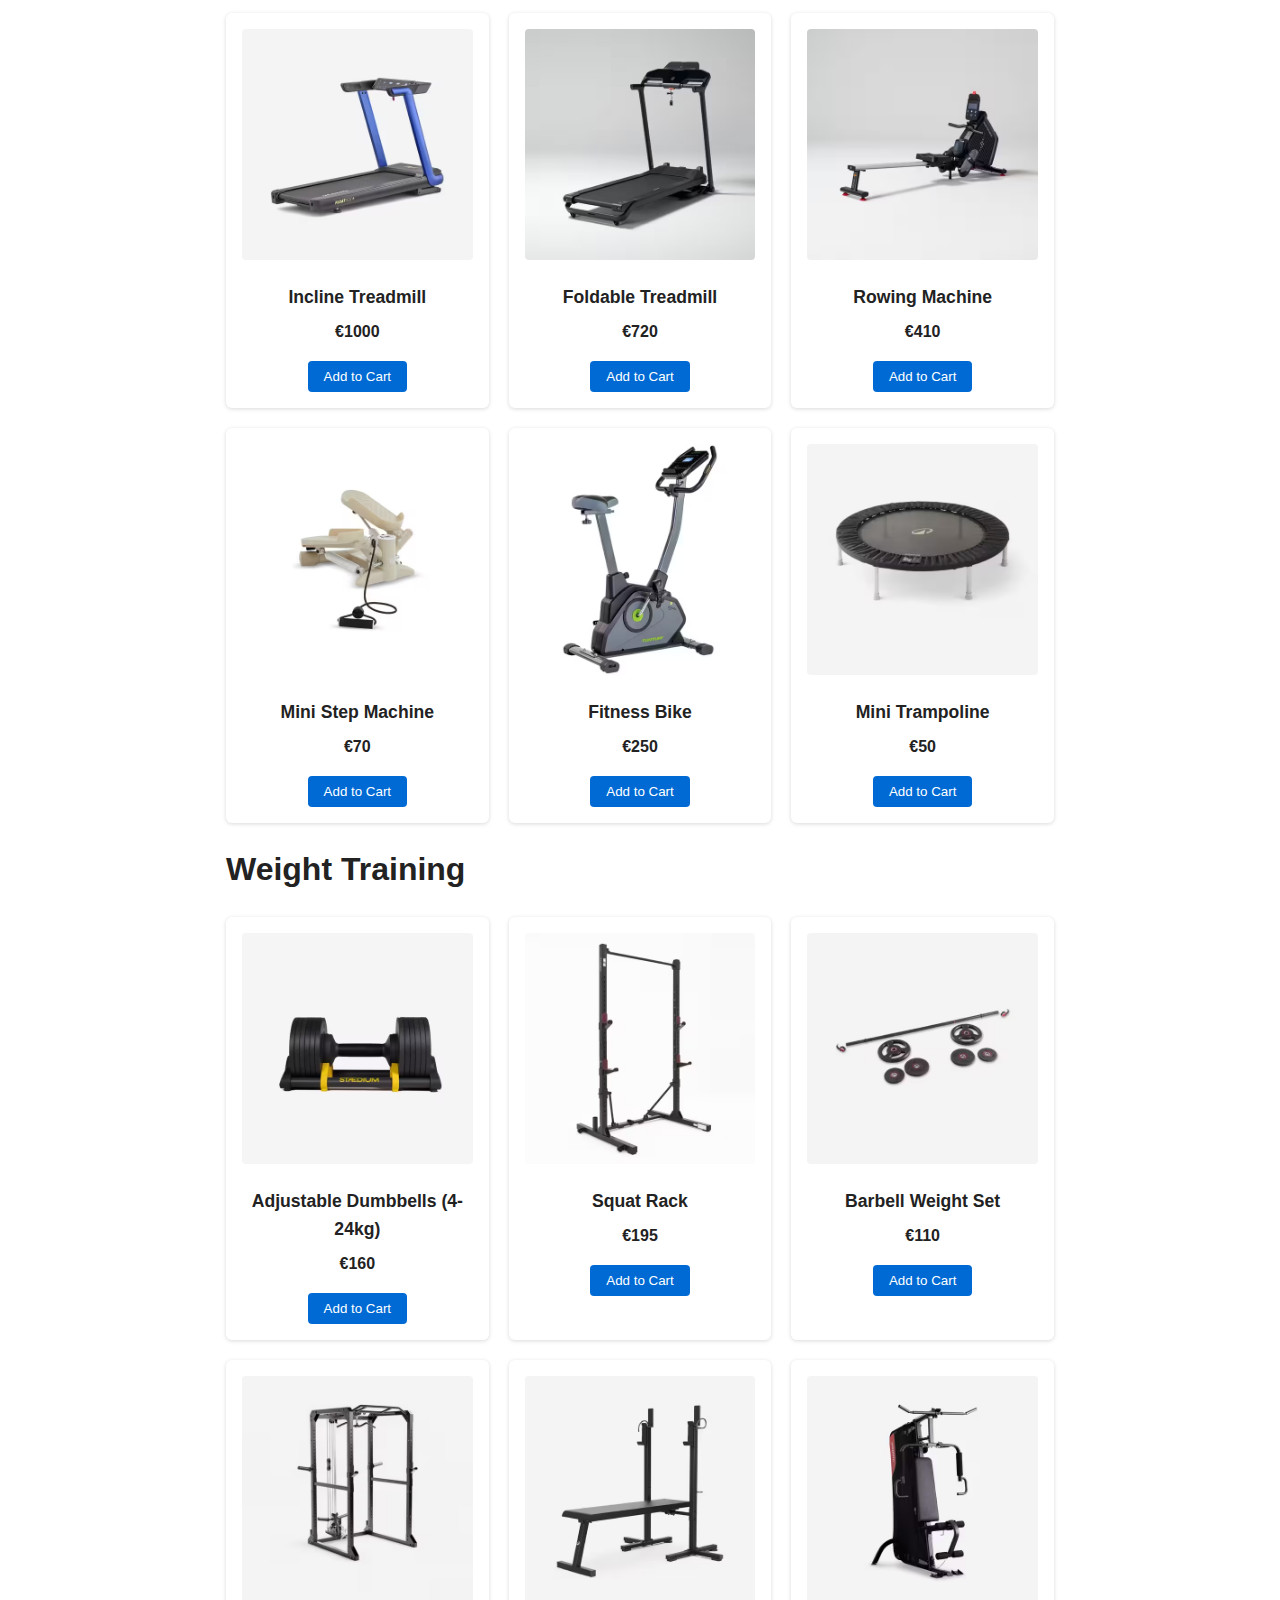
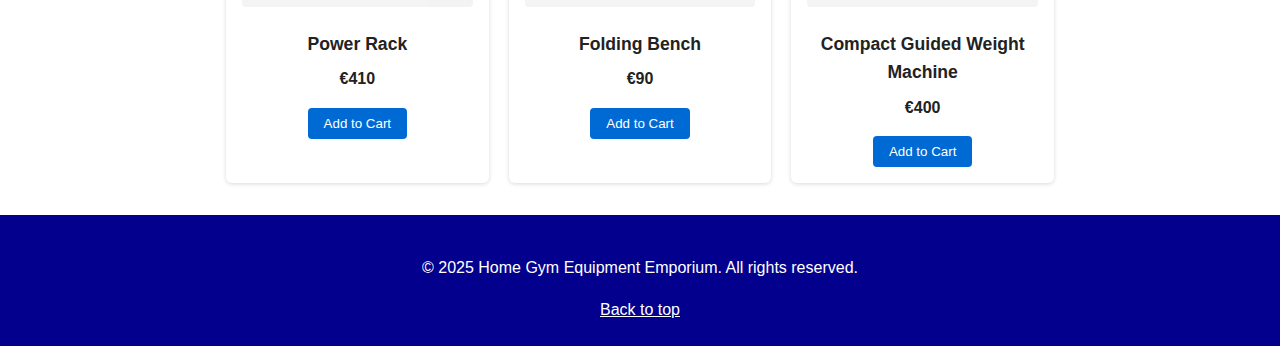
<file: shop.html>
<!DOCTYPE html>
<html lang="en">

<head>
    <meta charset="UTF-8">
    <meta name="viewport" content="width=device-width, initial-scale=1.0">
    <title>Shop | Home Gym Equipment Emporium</title>
    <link rel="stylesheet" href="../css_files/styles.css">
</head>

<body>
    <a id="top"></a>
    <header class="site-header">
        <a href="home.html" class="site-logo">
            <img src="../media/logo.png" alt="Company logo">
        </a>
        <button class="menu-toggle" aria-label="Toggle navigation">
            ☰
        </button>
        <nav class="main-nav">
            <ul>
                <li><a href="home.html">Home</a></li>
                <li><a href="background.html">Background</a></li>
                <li><a href="shop.html" class="active">Shop</a></li>
                <li><a href="instructionalVideos.html">Instructional Videos</a></li>
                <li><a href="contactUs.html">Contact Us</a></li>
            </ul>
        </nav>
    </header>
    <main>

        <div class="products">

            <h1>Calisthenics</h1>
            <div class="product-grid">
                <div class="product-card">
                    <img src="../media/pull_up_dip_station.avif" alt="Pull-up and dip station">
                    <h2>Pull-up & Dip Station</h2>
                    <p>€175</p>
                    <button onclick="addToCart('Pull-up & Dip Station', 175)">Add to Cart</button>
                </div>

                <div class="product-card">
                    <img src="../media/pull_up_bar.avif" alt="Wall-mounted pull-up bar">
                    <h2>Wall-Mounted Pull-up Bar</h2>
                    <p>€80</p>
                    <button onclick="addToCart('Wall-Mounted Pull-up Bar', 80)">Add to Cart</button>
                </div>

                <div class="product-card">
                    <img src="../media/dip_bars.avif" alt="Dip bars">
                    <h2>Dip Bars</h2>
                    <p>€65</p>
                    <button onclick="addToCart('Dip Bars', 65)">Add to Cart</button>
                </div>
                <div class="product-card">
                    <img src="../media/resistance_bands.avif" alt="Resistance bands">
                    <h2>Resistance Bands</h2>
                    <p>€40</p>
                    <button onclick="addToCart('Resistance Bands', 40)">Add to Cart</button>
                </div>
                <div class="product-card">
                    <img src="../media/push-up_bars.avif" alt="Push-up bars">
                    <h2>Push-up Bars</h2>
                    <p>€25</p>
                    <button onclick="addToCart('Push-up Bars', 25)">Add to Cart</button>
                </div>
                <div class="product-card">
                    <img src="../media/gym_rings.avif" alt="Gym rings">
                    <h2>Gym Rings</h2>
                    <p>€35</p>
                    <button onclick="addToCart('Gym Rings', 35)">Add to Cart</button>
                </div>
                <div class="product-card">
                    <img src="../media/yoga_mat.avif" alt="Yoga mat">
                    <h2>Yoga Mat</h2>
                    <p>€30</p>
                    <button onclick="addToCart('Yoga Mat', 30)">Add to Cart</button>
                </div>
                <div class="product-card">
                    <img src="../media/ab_wheel.avif" alt="Ab wheel">
                    <h2>Ab Wheel</h2>
                    <p>€10</p>
                    <button onclick="addToCart('Ab Wheel', 10)">Add to Cart</button>
                </div>
                <div class="product-card">
                    <img src="../media/push_up_board.avif" alt="Push-up board">
                    <h2>Push-up Board</h2>
                    <p>€28</p>
                    <button onclick="addToCart('Push-up Board', 28)">Add to Cart</button>
                </div>
            </div>

            <h1>Cardio</h1>
            <div class="product-grid">
                <div class="product-card">
                    <img src="../media/incline_treadmill.avif" alt="Incline treadmill">
                    <h2>Incline Treadmill</h2>
                    <p>€1000</p>
                    <button onclick="addToCart('Incline Treadmill', 1000)">Add to Cart</button>
                </div>
                <div class="product-card">
                    <img src="../media/foldable_treadmill.avif" alt="Foldable treadmill">
                    <h2>Foldable Treadmill</h2>
                    <p>€720</p>
                    <button onclick="addToCart('Foldable Treadmill', 720)">Add to Cart</button>
                </div>
                <div class="product-card">
                    <img src="../media/rowing_machine.avif" alt="Rowing machine">
                    <h2>Rowing Machine</h2>
                    <p>€410</p>
                    <button onclick="addToCart('Rowing Machine', 410)">Add to Cart</button>
                </div>
                <div class="product-card">
                    <img src="../media/step_machine.avif" alt="Mini step machine">
                    <h2>Mini Step Machine</h2>
                    <p>€70</p>
                    <button onclick="addToCart('Mini Step Machine', 70)">Add to Cart</button>
                </div>
                <div class="product-card">
                    <img src="../media/fitness_bike.avif" alt="Fitness bike">
                    <h2>Fitness Bike</h2>
                    <p>€250</p>
                    <button onclick="addToCart('Fitness Bike', 250)">Add to Cart</button>
                </div>
                <div class="product-card">
                    <img src="../media/mini_trampoline.avif" alt="Mini trampoline">
                    <h2>Mini Trampoline</h2>
                    <p>€50</p>
                    <button onclick="addToCart('Mini Trampoline', 50)">Add to Cart</button>
                </div>
            </div>

            <h1>Weight Training</h1>
            <div class="product-grid">
                <div class="product-card">
                    <img src="../media/adjustable_dumbbells.avif" alt="Adjustable dumbbells (4-24kg)">
                    <h2>Adjustable Dumbbells (4-24kg)</h2>
                    <p>€160</p>
                    <button onclick="addToCart('Adjustable Dumbbells (4-24kg)', 160)">Add to Cart</button>
                </div>
                <div class="product-card">
                    <img src="../media/squat_rack.avif" alt="Squat rack">
                    <h2>Squat Rack</h2>
                    <p>€195</p>
                    <button onclick="addToCart('Squat Rack', 195)">Add to Cart</button>
                </div>
                <div class="product-card">
                    <img src="../media/barbell_weight_set.avif" alt="Barbell weight set">
                    <h2>Barbell Weight Set</h2>
                    <p>€110</p>
                    <button onclick="addToCart('Barbell Weight Set', 110)">Add to Cart</button>
                </div>
                <div class="product-card">
                    <img src="../media/power_rack.avif" alt="Power rack">
                    <h2>Power Rack</h2>
                    <p>€410</p>
                    <button onclick="addToCart('Power Rack', 410)">Add to Cart</button>
                </div>
                <div class="product-card">
                    <img src="../media/bench.avif" alt="Folding bench">
                    <h2>Folding Bench</h2>
                    <p>€90</p>
                    <button onclick="addToCart('Folding Bench', 90)">Add to Cart</button>
                </div>
                <div class="product-card">
                    <img src="../media/compact_guided_weight_machine.avif" alt="Compact guided weight machine">
                    <h2>Compact Guided Weight Machine</h2>
                    <p>€400</p>
                    <button onclick="addToCart('Compact Guided Weight Machine', 400)">Add to Cart</button>
                </div>
            </div>
        </div>
        <div class="shopping-cart">
            <h2>Shopping Cart</h2>
            <ul id="cart-items"></ul>
            <p>Total: €<span id="cart-total">0</span></p>
            <button id="checkoutBtn" disabled onclick="goToCheckout()">
                Proceed to Checkout
            </button>
        </div>
    </main>
    <footer>
        <p>© 2025 Home Gym Equipment Emporium. All rights reserved.</p>
        <a href="#top">Back to top</a>
    </footer>
    <script src="../js_files/script.js"></script>
</body>

</html>
</file>
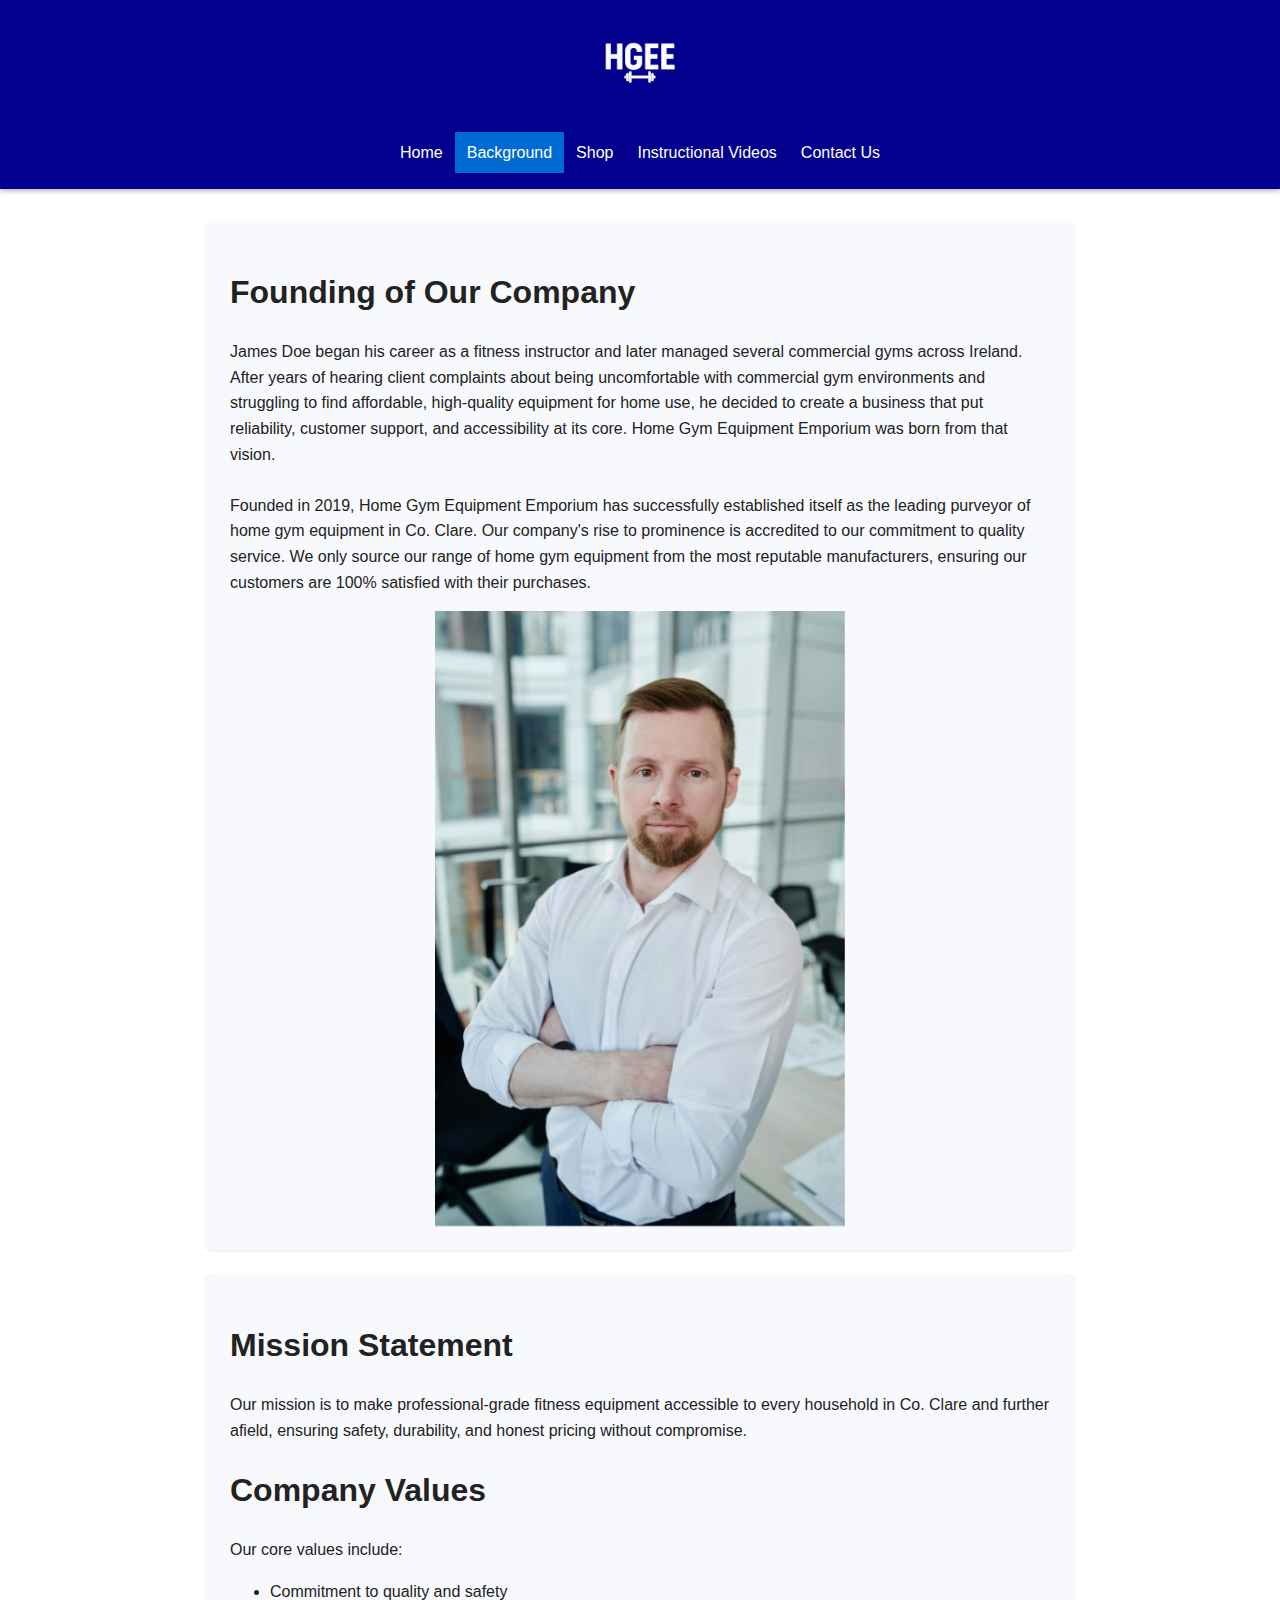
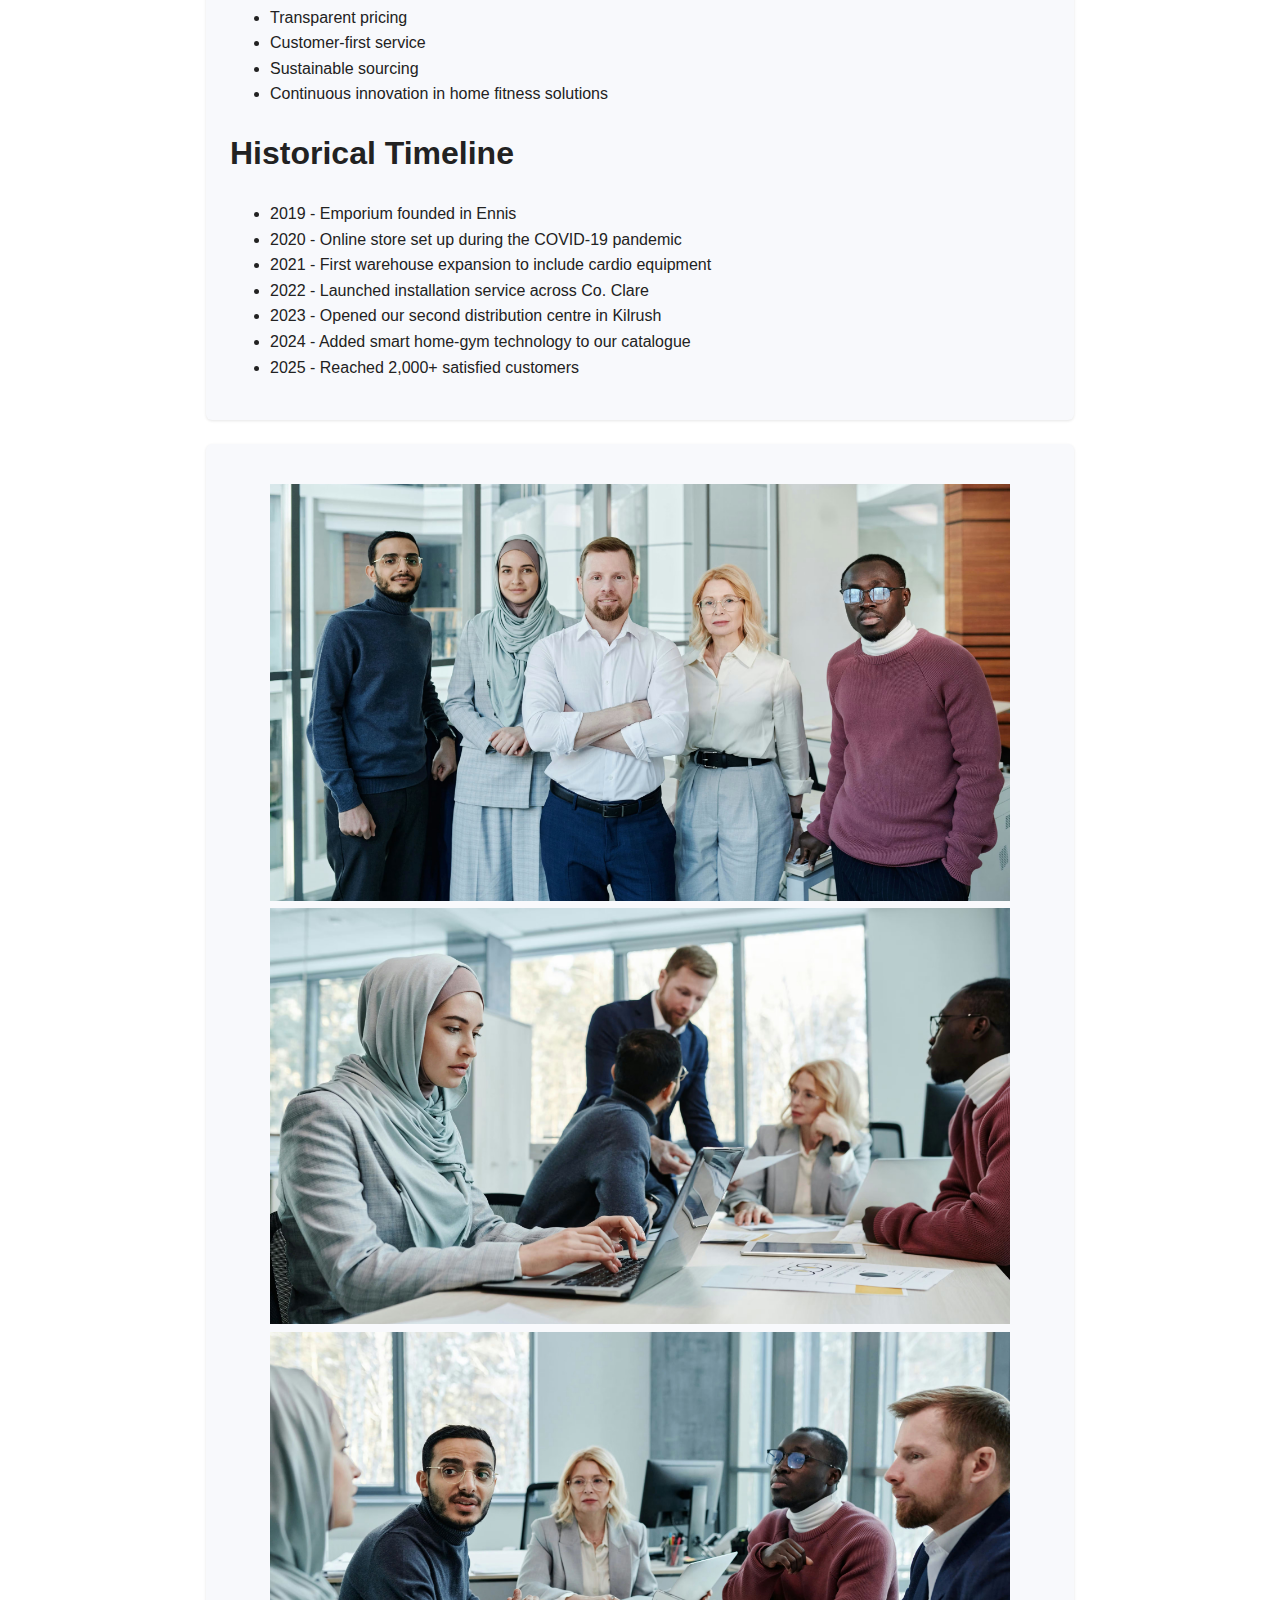
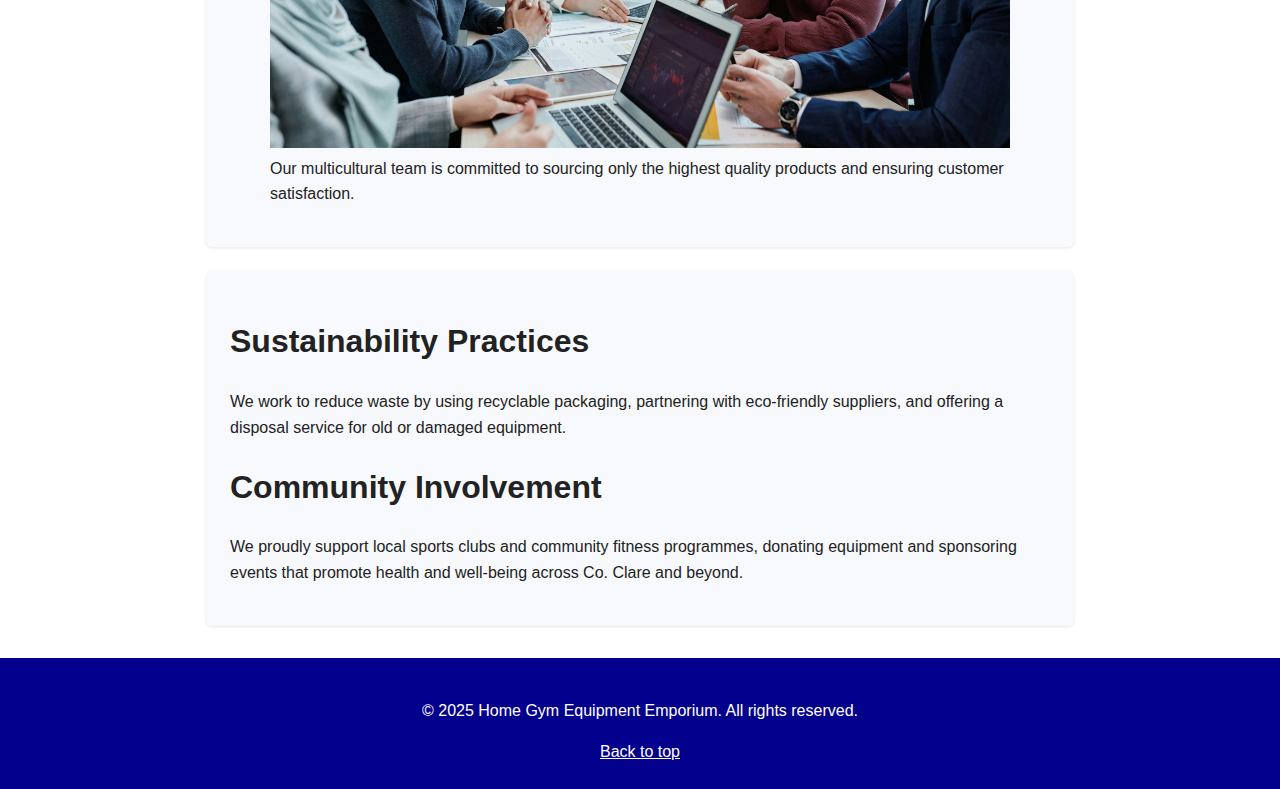
<file: html_files/background.html>
<!DOCTYPE html>
<html lang="en">

<head>
    <meta charset="UTF-8">
    <meta name="viewport" content="width=device-width, initial-scale=1.0">
    <title>Background | Home Gym Equipment Emporium</title>
    <link rel="icon" type="image/x-icon" href="../media/favicon.ico">
    <link rel="stylesheet" href="../css_files/styles.css">
</head>

<body>
    <a id="top"></a>
    <header class="site-header">
        <a href="home.html" class="site-logo">
            <img src="../media/logo.png" alt="Company logo">
        </a>
        <button class="menu-toggle" aria-label="Toggle navigation">
            ☰
        </button>
        <nav class="main-nav">
            <ul>
                <li><a href="home.html">Home</a></li>
                <li><a href="background.html" class="active">Background</a></li>
                <li><a href="shop.html">Shop</a></li>
                <li><a href="instructionalVideos.html">Instructional Videos</a></li>
                <li><a href="contactUs.html">Contact Us</a></li>
            </ul>
        </nav>
    </header>

    <main>
        <article>
            <h1>Founding of Our Company</h1>
            <p>
                James Doe began his career as a fitness instructor and later managed several commercial gyms across
                Ireland.
                After years of hearing client complaints about being uncomfortable with commercial gym environments and
                struggling to find affordable, high-quality equipment for home use, he
                decided to create a business that put reliability, customer support, and accessibility at its core. Home
                Gym Equipment
                Emporium was born from that vision.<br><br>

                Founded in 2019, Home Gym Equipment Emporium has successfully established itself as the leading purveyor
                of
                home gym equipment in Co. Clare. Our company's rise to prominence is accredited to our commitment to
                quality
                service. We only source our range of home gym equipment from the most reputable manufacturers, ensuring
                our customers are 100% satisfied with their purchases.
            </p>

            <div class="container">
                <img src="../media/ceo.avif" alt="Photograph of James Doe (Founder of HGEE)" class="image">
                <div class="middle-caption">
                    <div class="text">James Doe</div>
                </div>
            </div>
        </article>
        <section>
            <h1>Mission Statement</h1>
            <p>Our mission is to make professional-grade fitness equipment accessible to every household in Co. Clare
                and further afield, ensuring safety, durability, and honest pricing without compromise.</p>

            <h1>Company Values</h1>
            <p>
                Our core values include:
            <ul>
                <li>Commitment to quality and safety</li>
                <li>Transparent pricing</li>
                <li>Customer-first service</li>
                <li>Sustainable sourcing</li>
                <li>Continuous innovation in home fitness solutions</li>
            </ul>
            </p>

            <h1>Historical Timeline</h1>
            <ul>
                <li>2019 - Emporium founded in Ennis</li>
                <li>2020 - Online store set up during the COVID-19 pandemic</li>
                <li>2021 - First warehouse expansion to include cardio equipment</li>
                <li>2022 - Launched installation service across Co. Clare</li>
                <li>2023 - Opened our second distribution centre in Kilrush</li>
                <li>2024 - Added smart home-gym technology to our catalogue</li>
                <li>2025 - Reached 2,000+ satisfied customers</li>
            </ul>
        </section>
        <section>
            <figure>
                <img class="automaticSlides" id="slideshow" src="../media/group_photo.jpg"
                    alt="Group photograph of the core team at HGEE">
                <img class="automaticSlides" id="slideshow" src="../media/working1.jpg"
                    alt="Photograph of the core team at work">
                <img class="automaticSlides" id="slideshow" src="../media/working2.jpg"
                    alt="Photograph of the core team at work">
                <figcaption>Our multicultural team is committed to sourcing only the highest quality products and
                    ensuring
                    customer
                    satisfaction.</figcaption>
            </figure>
        </section>
        <section>
            <h1>Sustainability Practices</h1>
            <p>We work to reduce waste by using recyclable packaging, partnering with eco-friendly suppliers, and
                offering a disposal service for old or damaged equipment.</p>

            <h1>Community Involvement</h1>
            <p>We proudly support local sports clubs and community fitness programmes, donating equipment and sponsoring
                events that promote health and well-being across Co. Clare and beyond.</p>
        </section>
    </main>
    <footer>
        <p>© 2025 Home Gym Equipment Emporium. All rights reserved.</p>
        <a href="#top">Back to top</a>
    </footer>
    <script src="../js_files/script.js"></script>
</body>

</html>
</file>
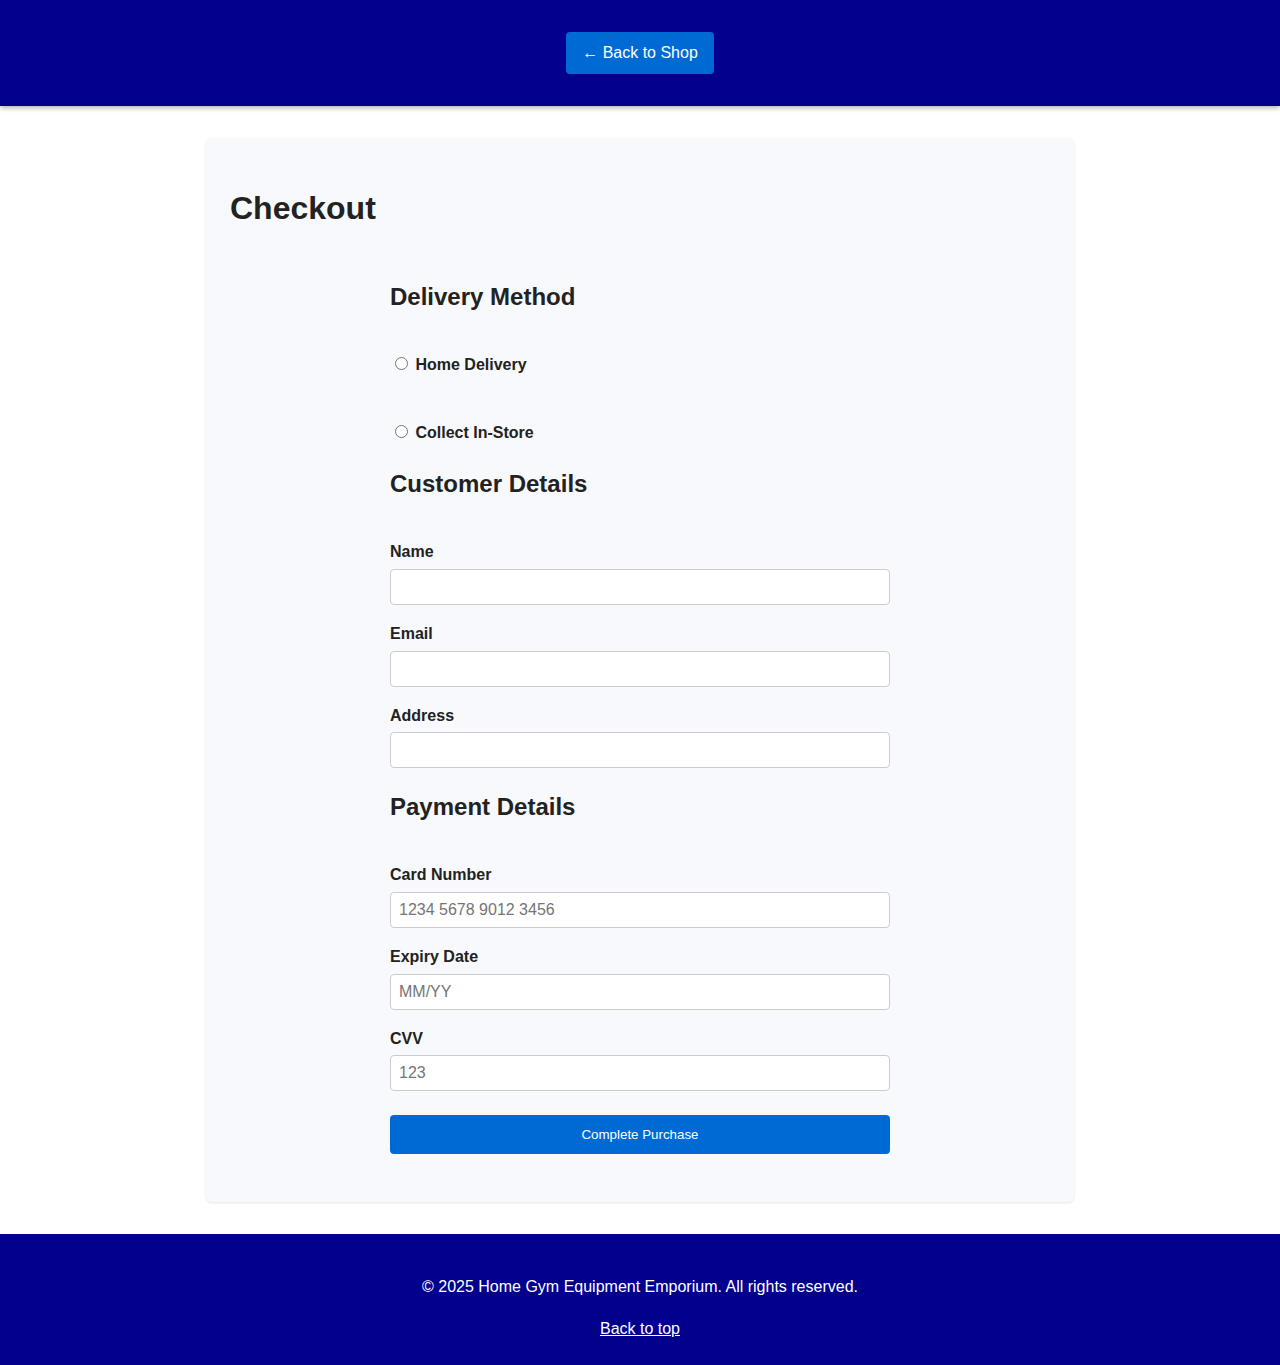
<file: html_files/checkout.html>
<!DOCTYPE html>
<html lang="en">

<head>
    <meta charset="UTF-8">
    <meta name="viewport" content="width=device-width, initial-scale=1.0">
    <title>Checkout | Home Gym Equipment Emporium</title>
    <link rel="icon" type="image/x-icon" href="../media/favicon.ico">
    <link rel="stylesheet" href="../css_files/styles.css">
</head>

<body>
    <header class="site-header">
        <a href="shop.html" class="back-button">← Back to Shop</a>
    </header>

    <main>
        <section id="checkoutSection">
            <h1>Checkout</h1>

            <form id="checkoutForm">

                <h2>Delivery Method</h2>
                <label>
                    <input type="radio" name="delivery" value="delivery" required>
                    Home Delivery
                </label><br>
                <label>
                    <input type="radio" name="delivery" value="collection">
                    Collect In-Store
                </label>

                <h2>Customer Details</h2>

                <label>Name</label>
                <input type="text" required>

                <label>Email</label>
                <input type="email" required>

                <label>Address</label>
                <input type="text">

                <h2>Payment Details</h2>

                <label>Card Number</label>
                <input type="text" placeholder="1234 5678 9012 3456" required>

                <label>Expiry Date</label>
                <input type="text" placeholder="MM/YY" required>

                <label>CVV</label>
                <input type="text" placeholder="123" required>

                <button type="submit">Complete Purchase</button>
            </form>

            <!-- Success Message -->
            <div id="paymentSuccess" style="display:none;">
                <h2>Payment Successful!</h2>
                <p>
                    Thank you for your purchase!<br><br>
                    Your payment has been successfully processed and your receipt
                    has been sent to your email address.
                </p>
                <a href="shop.html">Return to Shop</a>
            </div>

        </section>
    </main>

    <script>
        const form = document.getElementById("checkoutForm");
        const success = document.getElementById("paymentSuccess");

        form.addEventListener("submit", function (e) {
            e.preventDefault();
            form.style.display = "none";
            success.style.display = "block";
        });
    </script>
    <footer>
        <p>© 2025 Home Gym Equipment Emporium. All rights reserved.</p>
        <a href="#top">Back to top</a>
    </footer>
</body>

</html>
</file>
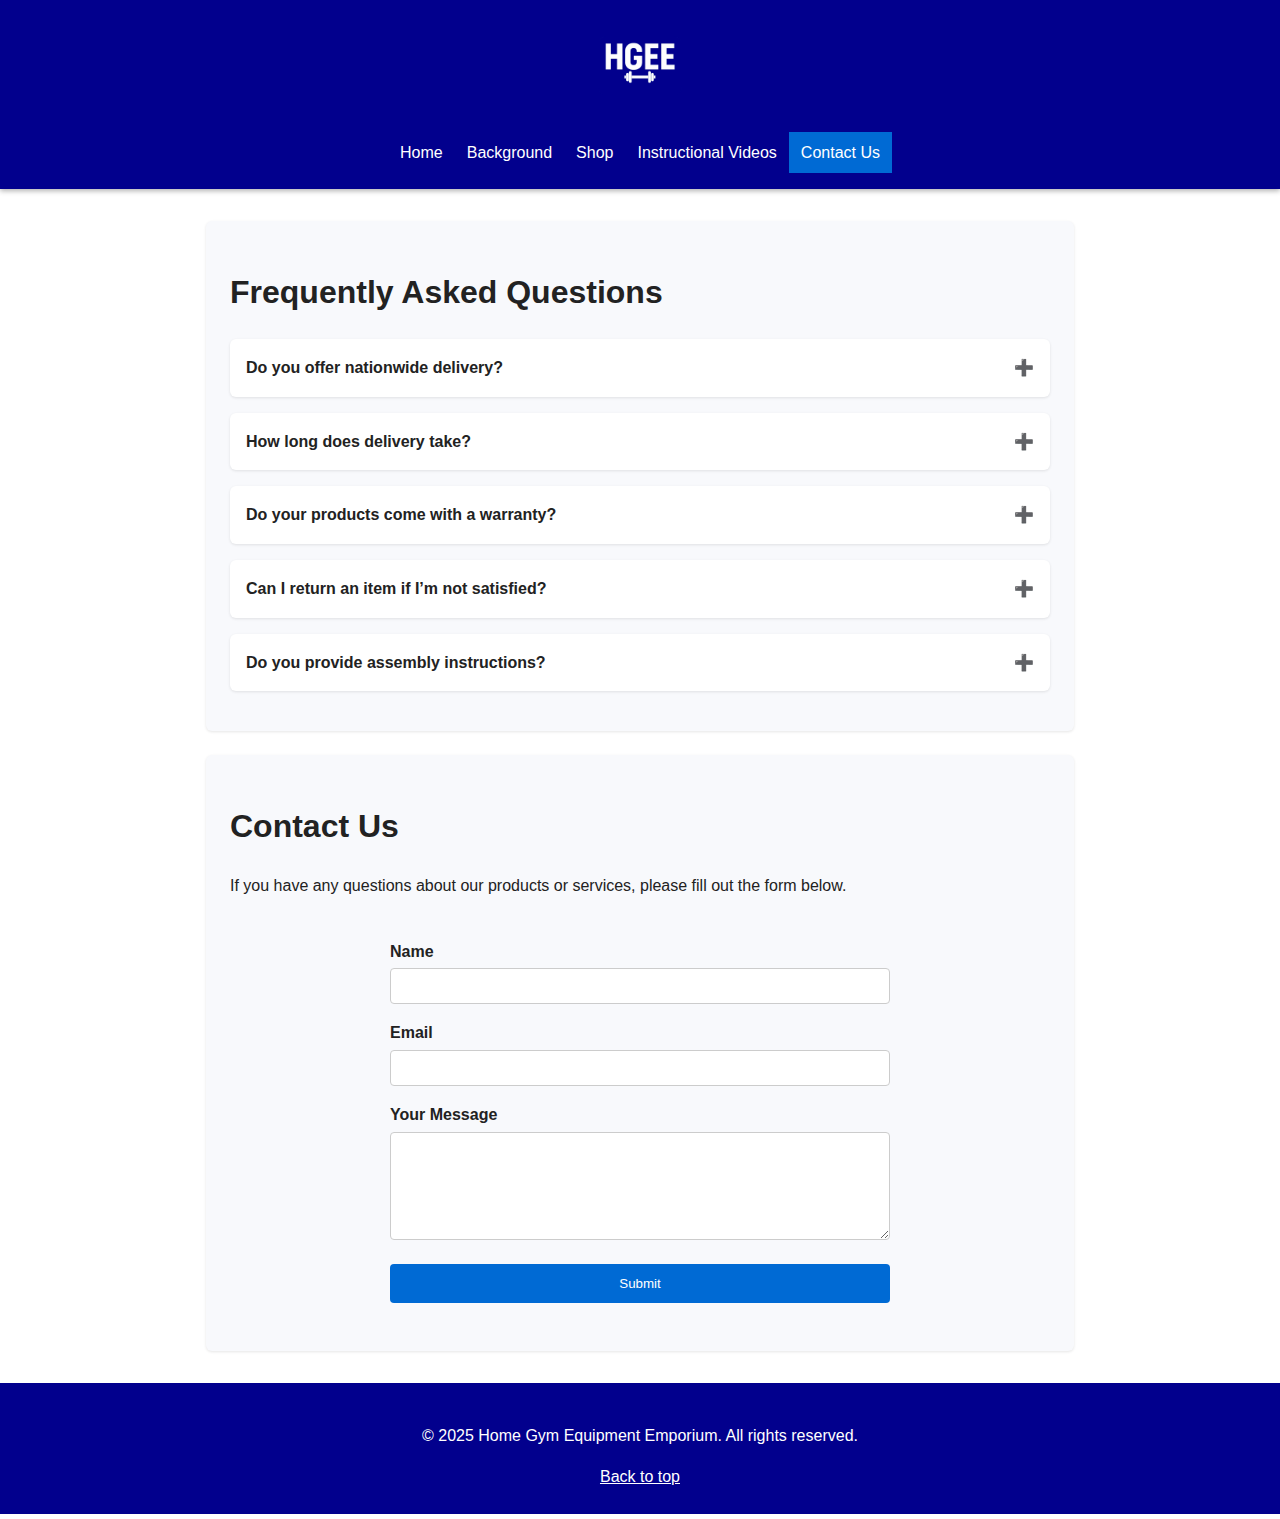
<file: html_files/contactUs.html>
<!DOCTYPE html>
<html lang="en">

<head>
    <meta charset="UTF-8">
    <meta name="viewport" content="width=device-width, initial-scale=1.0">
    <title>Contact Us | Home Gym Equipment Emporium</title>
    <link rel="icon" type="image/x-icon" href="../media/favicon.ico">
    <link rel="stylesheet" href="../css_files/styles.css">
</head>

<body>
    <a id="top"></a>
    <header class="site-header">
        <a href="home.html" class="site-logo">
            <img src="../media/logo.png" alt="Company logo">
        </a>
        <button class="menu-toggle" aria-label="Toggle navigation">
            ☰
        </button>
        <nav class="main-nav">
            <ul>
                <li><a href="home.html">Home</a></li>
                <li><a href="background.html">Background</a></li>
                <li><a href="shop.html">Shop</a></li>
                <li><a href="instructionalVideos.html">Instructional Videos</a></li>
                <li><a href="contactUs.html" class="active">Contact Us</a></li>
            </ul>
        </nav>
    </header>
    <main>
        <section>
            <h1>Frequently Asked Questions</h1>

            <details class="faq-item">
                <summary>Do you offer nationwide delivery?</summary>
                <p>Yes, we offer nationwide delivery across Ireland. Orders over €100 qualify for free delivery.</p>
            </details>

            <details class="faq-item">
                <summary>How long does delivery take?</summary>
                <p>Delivery typically takes between 3–5 working days, depending on your location.</p>
            </details>

            <details class="faq-item">
                <summary>Do your products come with a warranty?</summary>
                <p>All of our equipment includes a minimum 12-month manufacturer warranty.</p>
            </details>

            <details class="faq-item">
                <summary>Can I return an item if I’m not satisfied?</summary>
                <p>Yes, we offer a 30-day satisfaction guarantee. Items must be returned unused and in original
                    packaging.</p>
            </details>

            <details class="faq-item">
                <summary>Do you provide assembly instructions?</summary>
                <p>Yes, all equipment comes with printed instructions, and many products include video tutorials.</p>
            </details>
        </section>
        <section>
            <h1>Contact Us</h1>
            <p>If you have any questions about our products or services, please fill out the form below.</p>

            <form id="contactForm">
                <label for="name">Name</label>
                <input type="text" id="name" name="name" required>
                <label for="email">Email</label>
                <input type="email" id="email" name="email" required>

                <label for="message">Your Message</label>
                <textarea id="message" name="message" rows="5" required></textarea>

                <button type="submit">Submit</button>
            </form>

            <div id="successMessage" style="display:none;">
                <h2>Thank you!</h2>
                <p>Your message has been successfully received. We'll get back to you shortly.</p>
            </div>
        </section>
    </main>
    <footer>
        <p>© 2025 Home Gym Equipment Emporium. All rights reserved.</p>
        <a href="#top">Back to top</a>
    </footer>
    <script src="../js_files/script.js"></script>
</body>

</html>
</file>
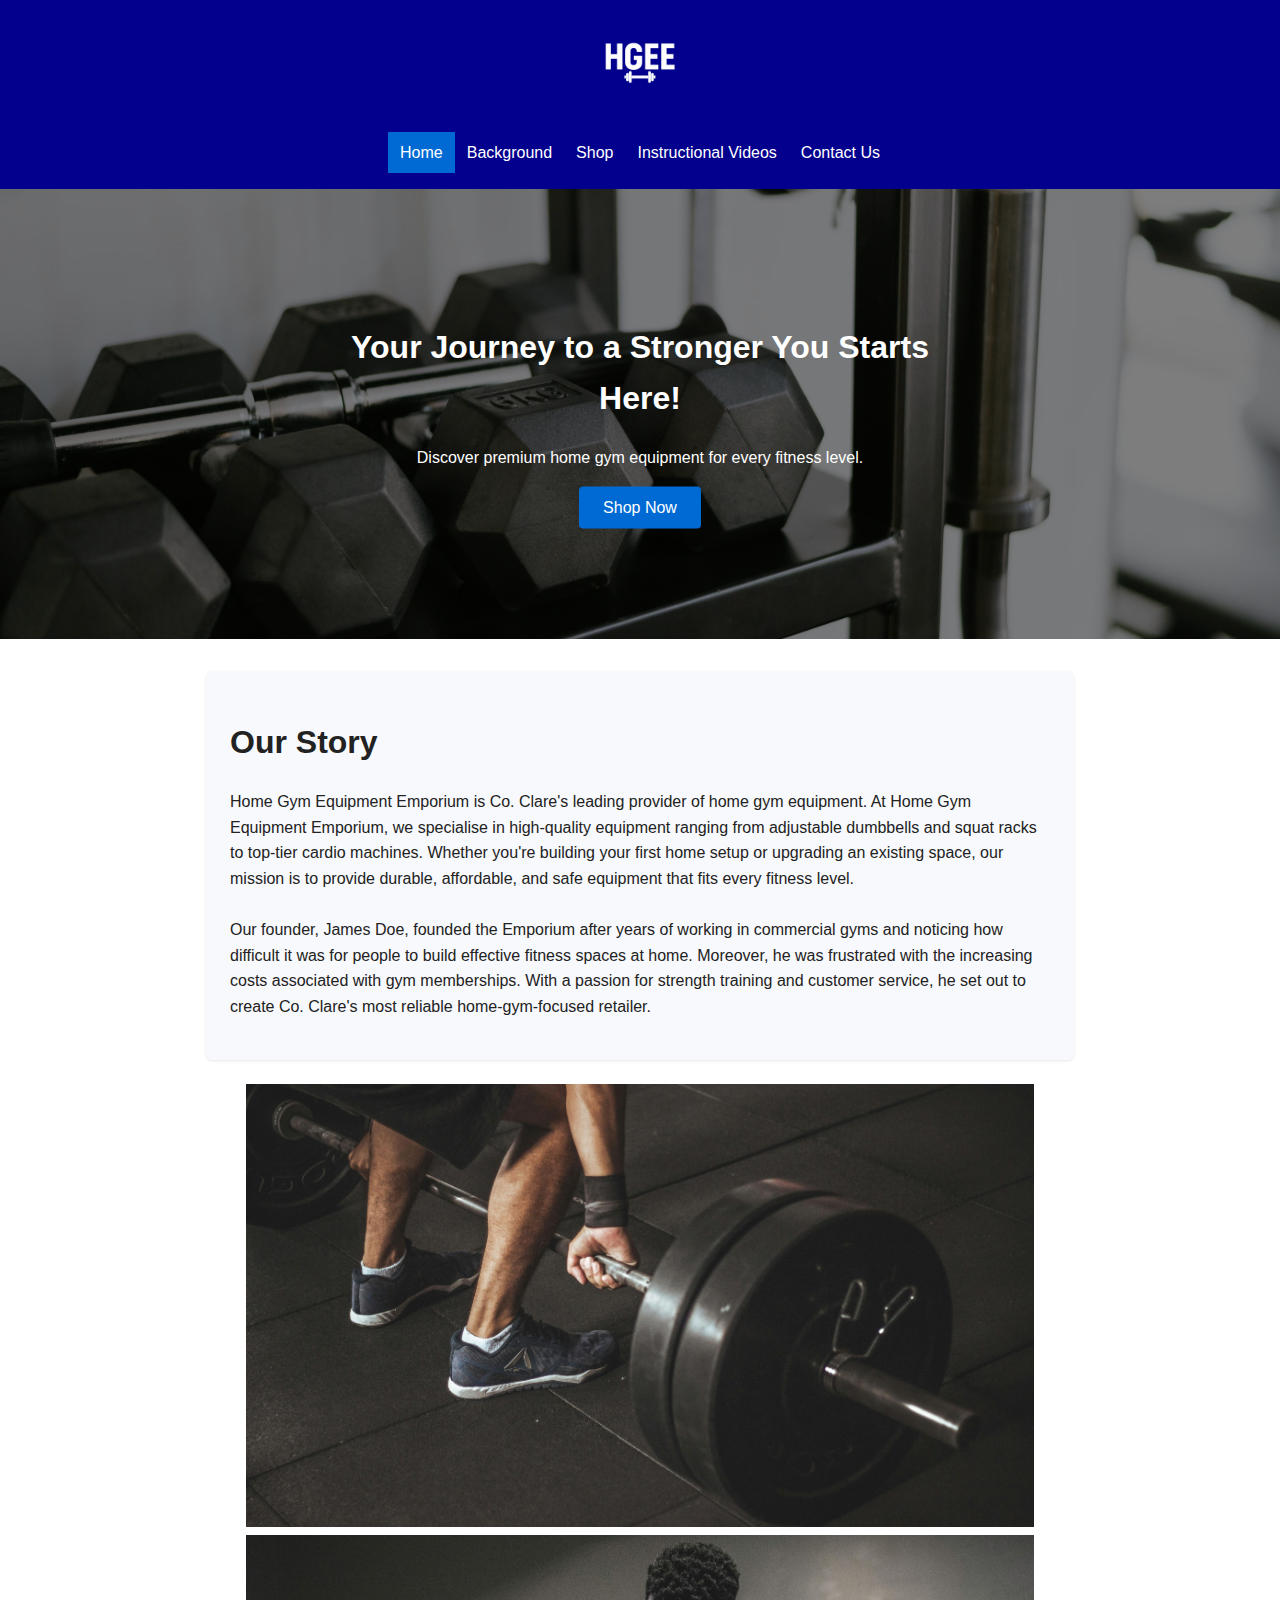
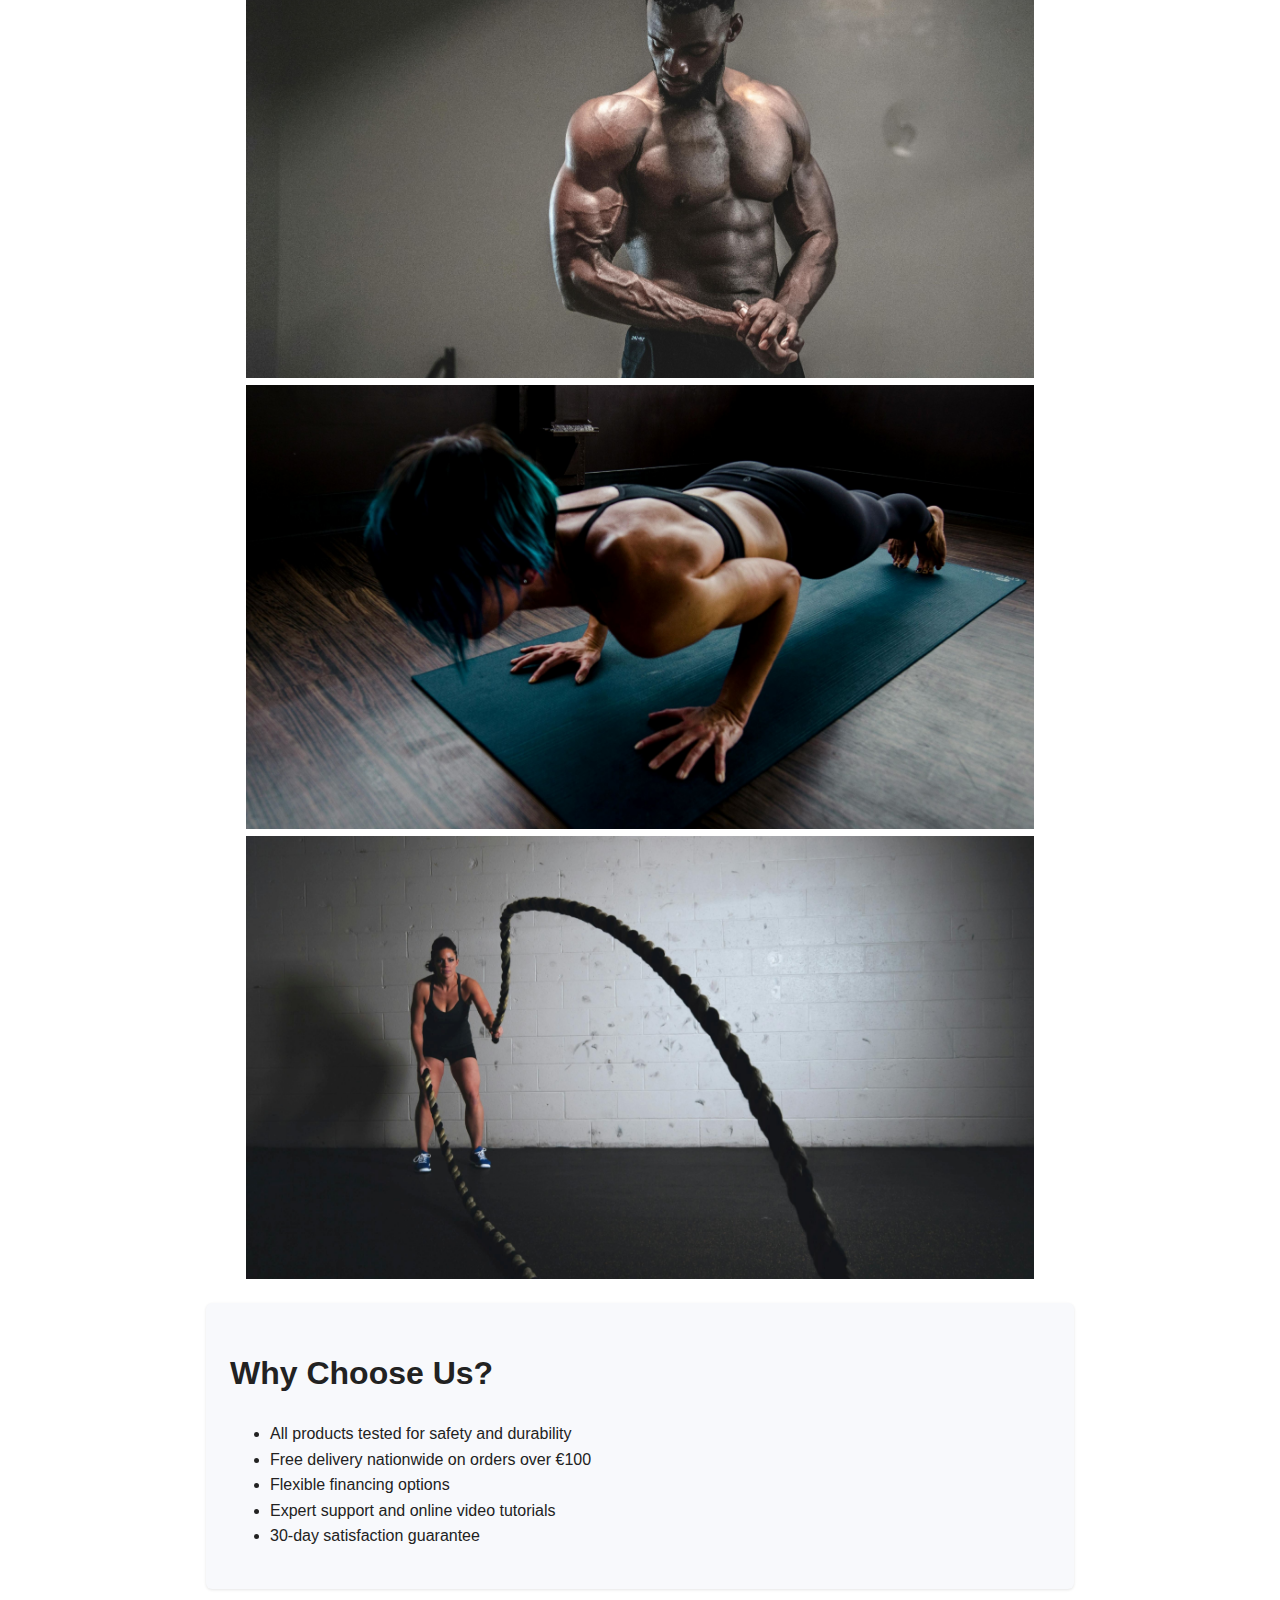
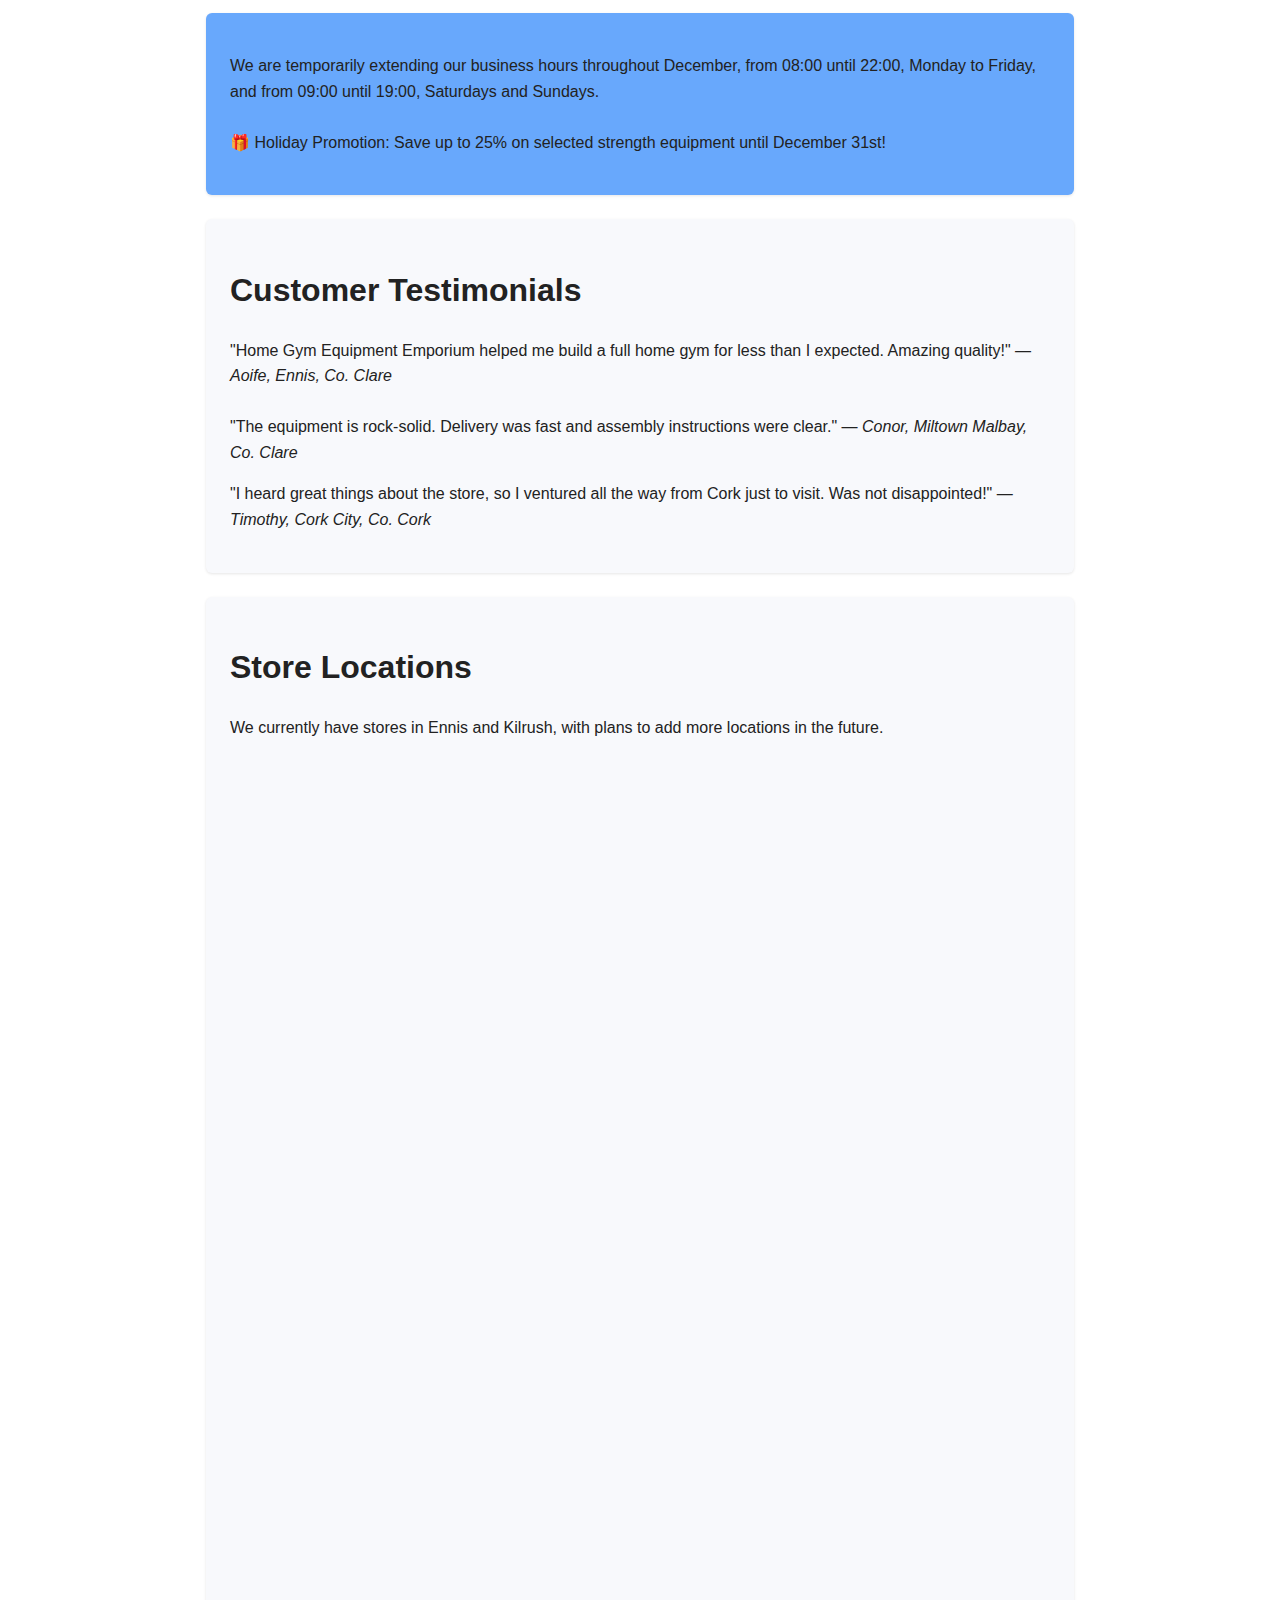
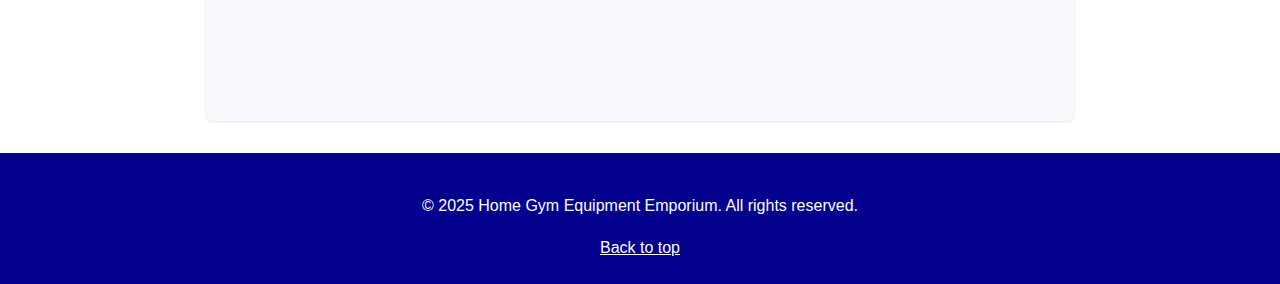
<file: html_files/home.html>
<!DOCTYPE html>
<html lang="en">

<head>
    <meta charset="UTF-8">
    <meta name="viewport" content="width=device-width, initial-scale=1.0">
    <link rel="preload" as="image" href="../media/home_gym_hero_image_v1.avif">
    <!-- Tried to get hero image to load instantly, but unfortunately it still arrives late, even when using an .avif file and setting rel="preload" -->
    <link rel="stylesheet" href="../css_files/styles.css">
    <title>Home | Home Gym Equipment Emporium</title>
    <link rel="icon" type="image/x-icon" href="../media/favicon.ico">
</head>

<body>
    <a id="top"></a>
    <header class="site-header">
        <a href="home.html" class="site-logo">
            <img src="../media/logo.png">
        </a>
        <button class="menu-toggle" aria-label="Toggle navigation">
            ☰
        </button>
        <nav class="main-nav">
            <ul>
                <li><a href="home.html" class="active">Home</a></li>
                <li><a href="background.html">Background</a></li>
                <li><a href="shop.html">Shop</a></li>
                <li><a href="instructionalVideos.html">Instructional Videos</a></li>
                <li><a href="contactUs.html">Contact Us</a></li>
            </ul>
        </nav>
    </header>
    <div class="hero-image">
        <div class="hero-text">
            <h1>Your Journey to a Stronger You Starts Here!</h1>
            <p>Discover premium home gym equipment for every fitness level.</p>
            <a href="shop.html"><button>Shop Now</button></a>
        </div>
    </div>

    <main>
        <article>
            <h1>Our Story</h1>
            <p>Home Gym Equipment Emporium is Co. Clare's leading provider of home gym equipment. At Home
                Gym Equipment Emporium, we specialise in high-quality equipment ranging from adjustable dumbbells and
                squat racks to top-tier cardio machines. Whether you're building your first home setup or upgrading an
                existing space, our mission is to provide durable, affordable, and safe equipment that fits every
                fitness level.<br><br>
                Our founder, James Doe, founded the Emporium after years of working in commercial gyms and noticing how
                difficult it was for
                people to build effective fitness spaces at home. Moreover, he was frustrated with the increasing costs
                associated with gym memberships. With a passion for strength training and customer service, he set out
                to create Co. Clare's most reliable home-gym-focused retailer.
            </p>
        </article>
        <figure>
            <img class="automaticSlides" id="slideshow" src="../media/lifting_barbell.jpg" alt="Person lifting a barbell">
            <img class="automaticSlides" id="slideshow" src="../media/muscle_flex.jpg" alt="Person flexing their muscles">
            <img class="automaticSlides" id="slideshow" src="../media/plank.jpg" alt="Person performing plank exercise">
            <img class="automaticSlides" id="slideshow" src="../media/rope_exercises.jpg" alt="Person performing rope exercise">
        </figure>
        <section>
            <h1>Why Choose Us?</h1>
            <p>
            <ul>
                <li>All products tested for safety and durability</li>
                <li>Free delivery nationwide on orders over €100</li>
                <li>Flexible financing options</li>
                <li>Expert support and online video tutorials</li>
                <li>30-day satisfaction guarantee</li>
            </ul>
            </p>
        </section>
        <aside>
            <p>We are temporarily extending our business hours throughout December, from 08:00 until 22:00, Monday to
                Friday, and from 09:00 until 19:00, Saturdays and Sundays.<br><br>
                🎁 Holiday Promotion: Save up to 25% on selected strength equipment until December 31st!
            </p>
        </aside>

        <section>
            <h1>Customer Testimonials</h1>
            <p>"Home Gym Equipment Emporium helped me build a full home gym for less than I expected. Amazing quality!"
                — <i>Aoife,
                    Ennis, Co. Clare</i><br><br>
                "The equipment is rock-solid. Delivery was fast and assembly instructions were clear." — <i>Conor,
                    Miltown Malbay, Co. Clare</i></p>
            <p>"I heard great things about the store, so I ventured all the way from Cork just to visit. Was not
                disappointed!" — <i>Timothy, Cork City, Co. Cork</i></p>
        </section>
        <section>
            <h1>Store Locations</h1>
            <p>We currently have stores in Ennis and Kilrush, with plans to add more locations in the future.</p>
            <iframe
                src="https://www.google.com/maps/embed?pb=!1m18!1m12!1m3!1d213.00457427807174!2d-8.986720794667908!3d52.8426975400201!2m3!1f0!2f0!3f0!3m2!1i1024!2i768!4f13.1!3m3!1m2!1s0x485b12d31c9116d1%3A0xd25dd71b1c5e2340!2s14%20Summerhill%2C%20Clonroad%20Beg%2C%20Ennis%2C%20Co.%20Clare%2C%20V95%20E16V!5e0!3m2!1sen!2sie!4v1765277289027!5m2!1sen!2sie"
                width="600" height="450" style="border:0;" allowfullscreen="" loading="lazy"
                referrerpolicy="no-referrer-when-downgrade"></iframe>
            <br><br>
            <iframe
                src="https://www.google.com/maps/embed?pb=!1m18!1m12!1m3!1d179.94901931948644!2d-9.483624535570623!3d52.64018285071469!2m3!1f0!2f0!3f0!3m2!1i1024!2i768!4f13.1!3m3!1m2!1s0x485ade7216341a23%3A0xca01f353c4ef958b!2s7-8%20Vandeleur%20St%2C%20Kilrush%2C%20Co.%20Clare%2C%20V15%20N264!5e0!3m2!1sen!2sie!4v1765277526471!5m2!1sen!2sie"
                width="600" height="450" style="border:0;" allowfullscreen="" loading="lazy"
                referrerpolicy="no-referrer-when-downgrade"></iframe>
        </section>
    </main>
    <footer>
        <p>© 2025 Home Gym Equipment Emporium. All rights reserved.</p>
        <a href="#top">Back to top</a>
    </footer>
    <script src="../js_files/script.js"></script>
</body>

</html>
</file>
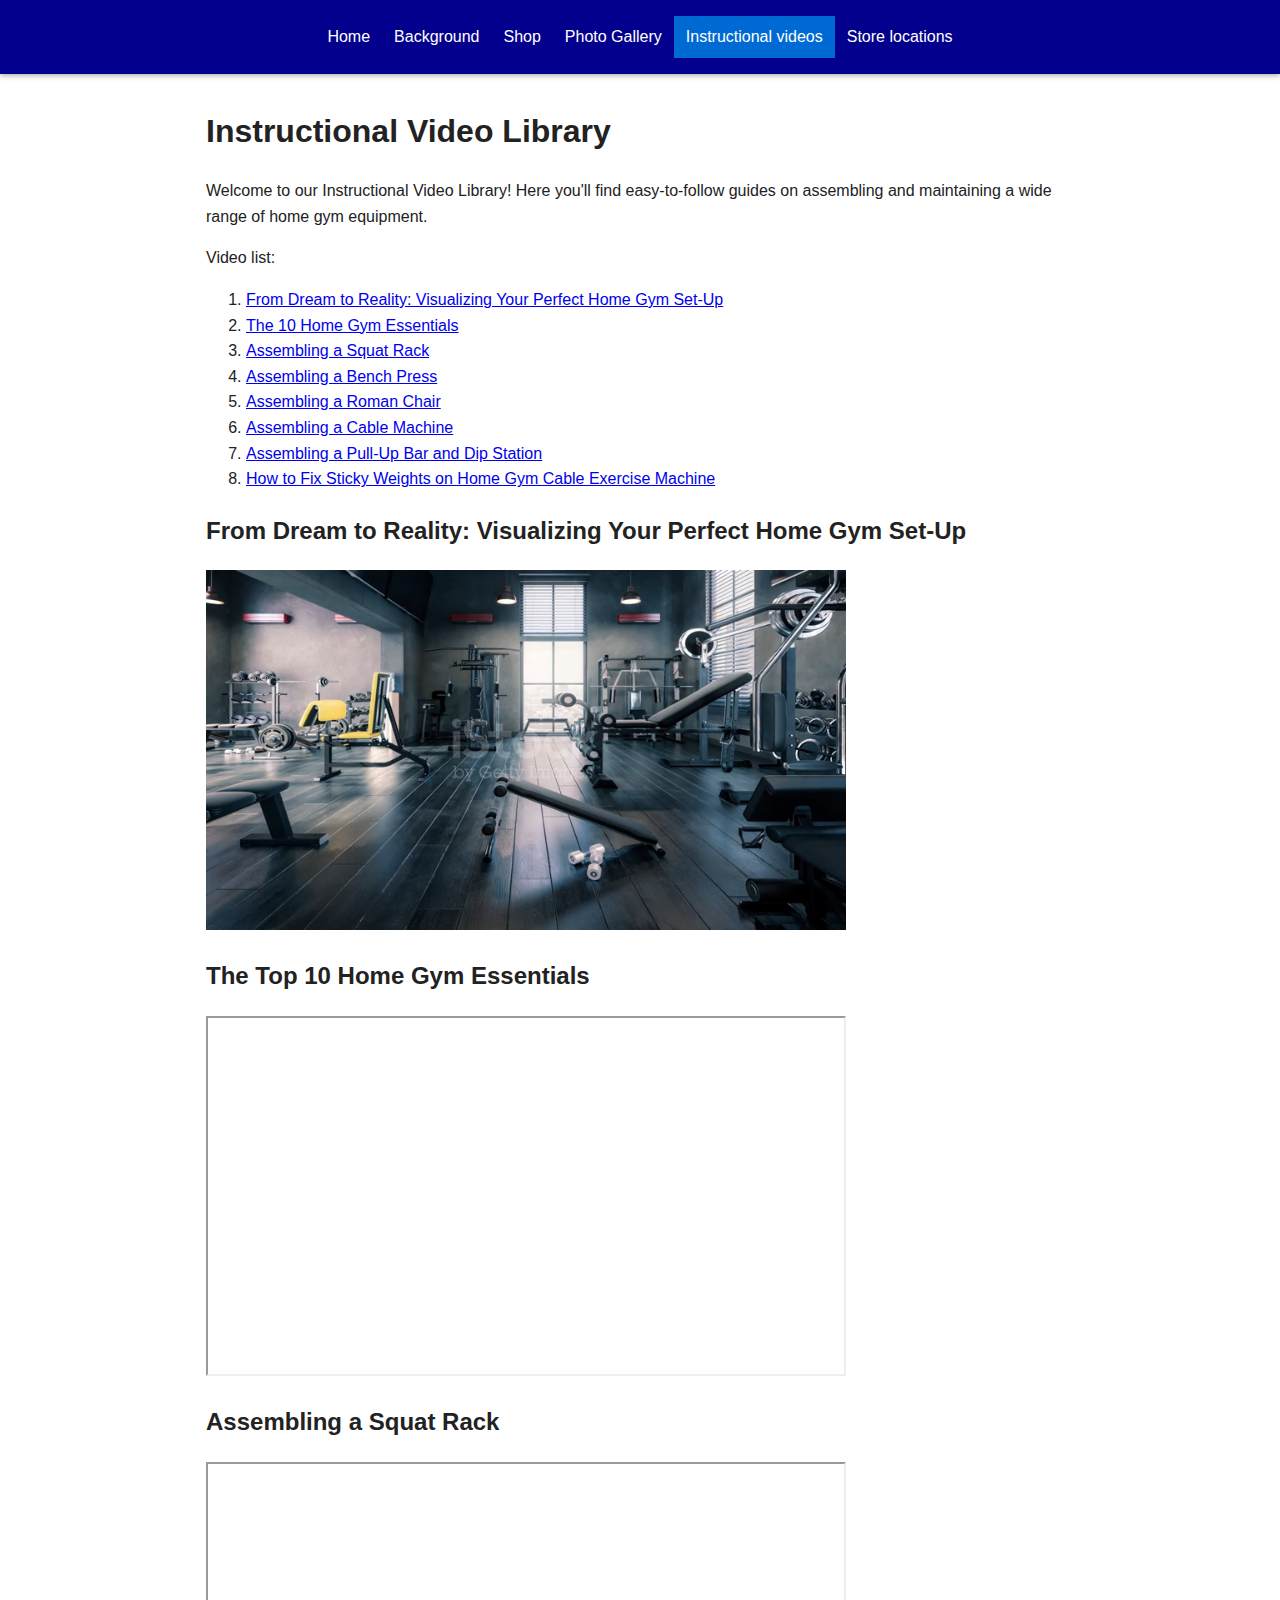
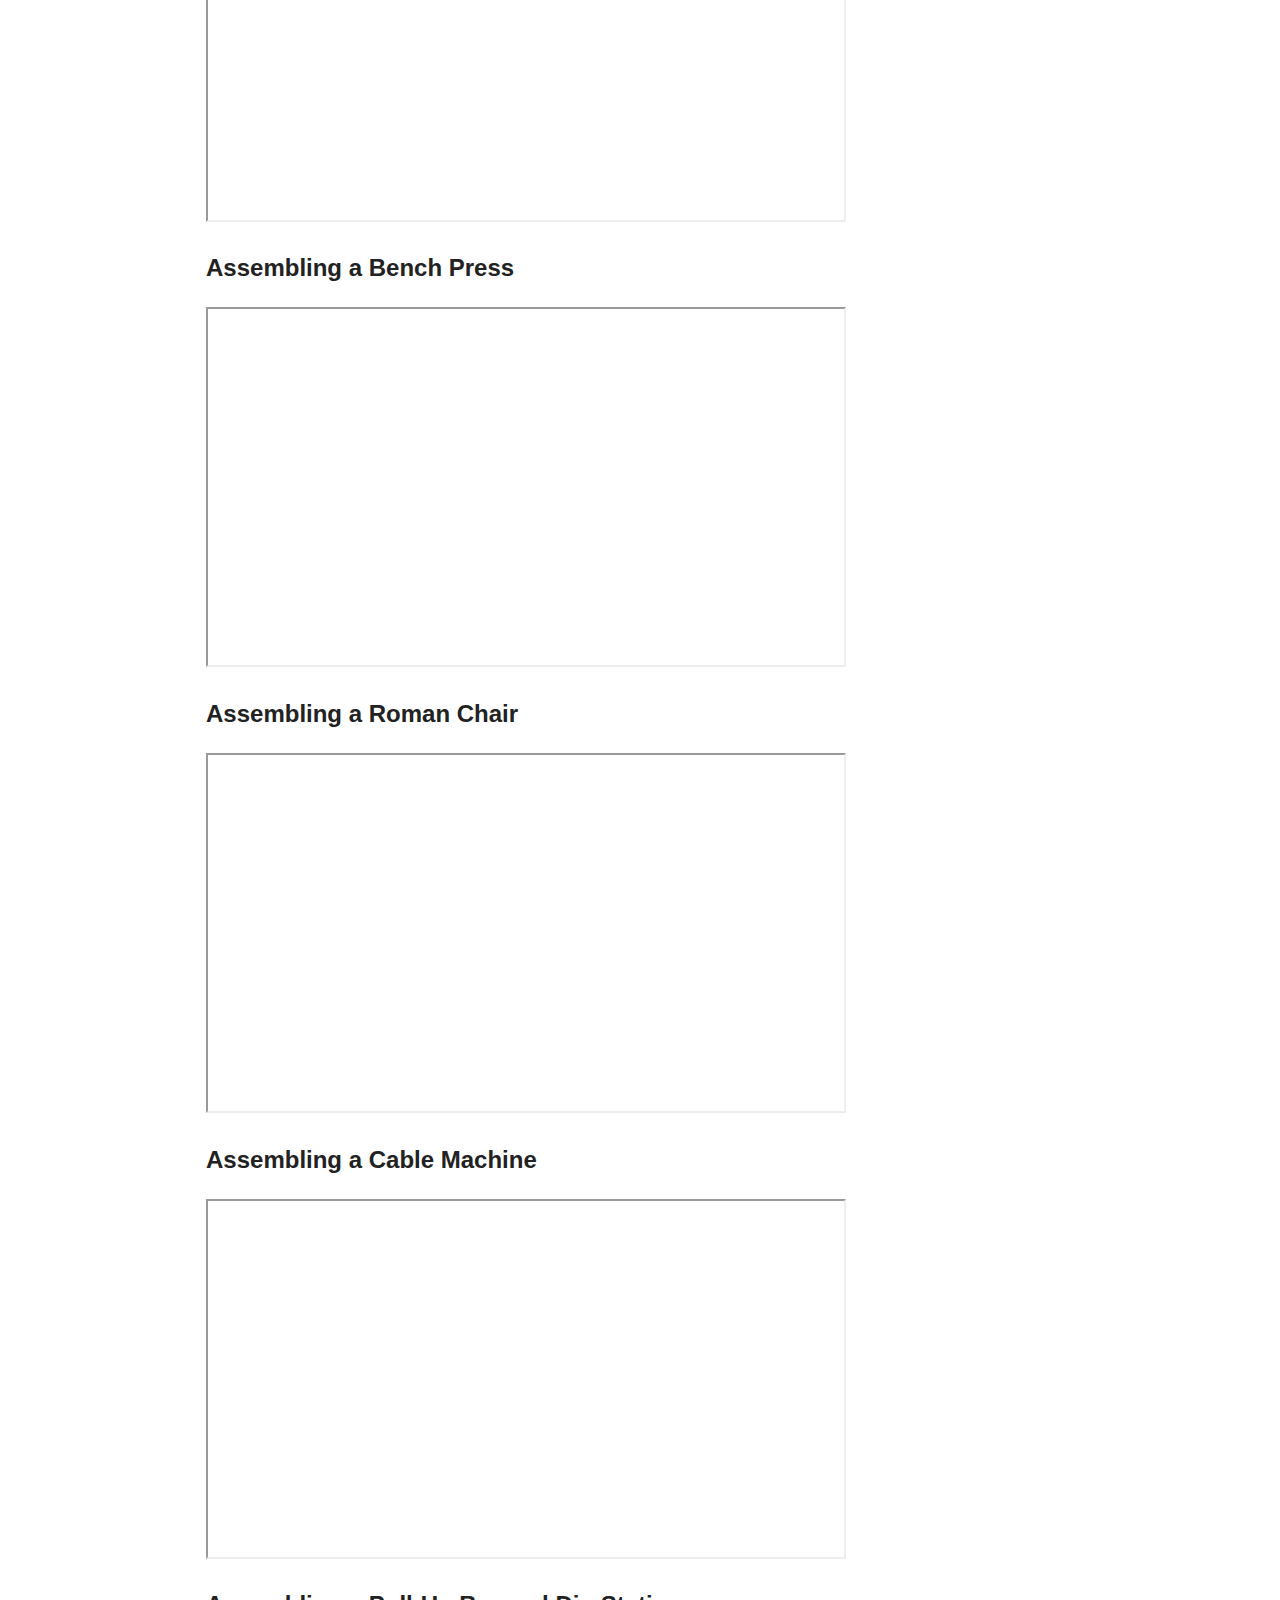
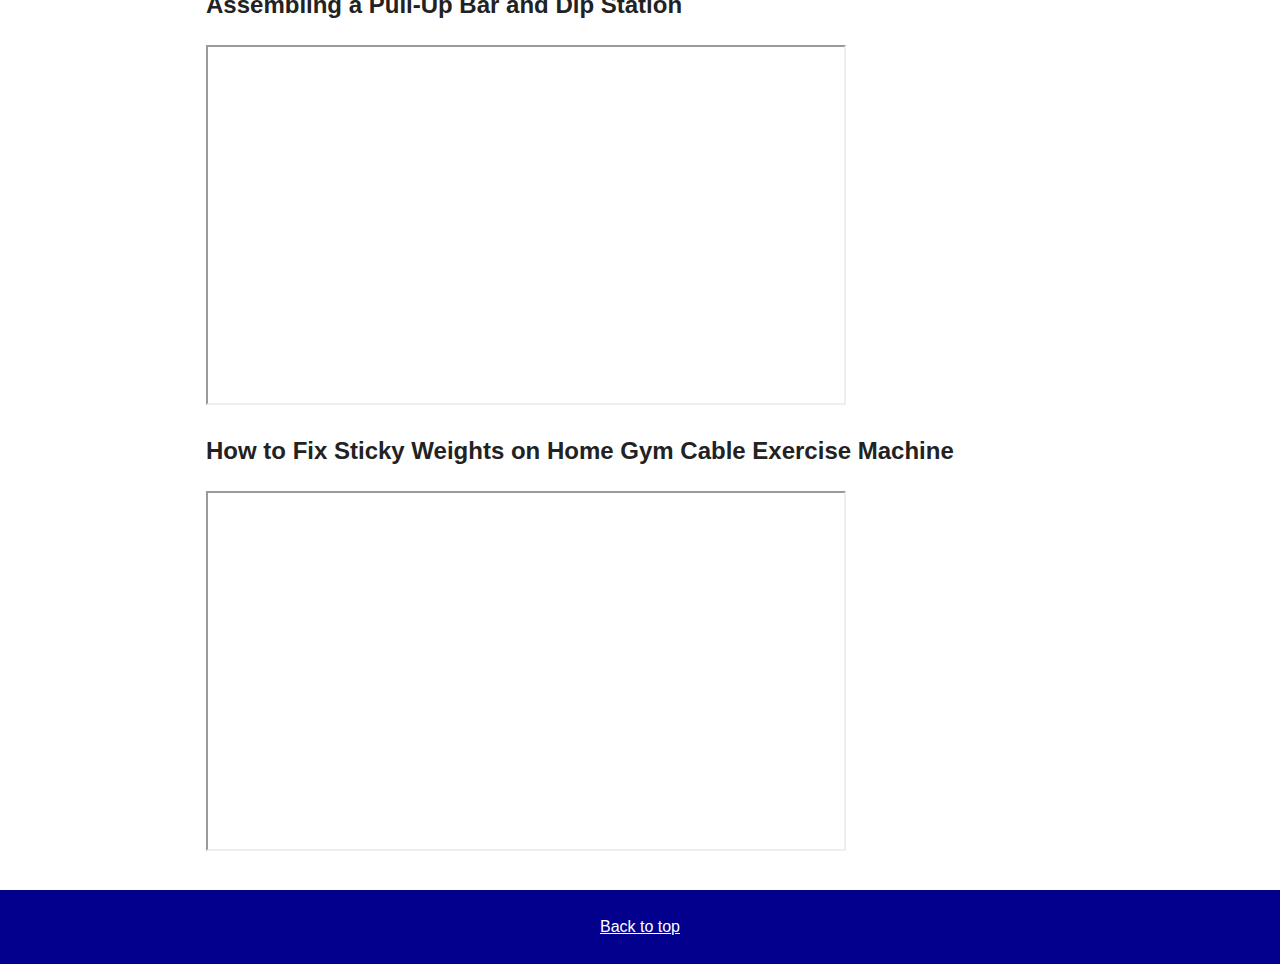
<file: html_files/instructionalVideos.html>
<!DOCTYPE html>
<html lang="en">
<head>
    <meta charset="UTF-8">
    <meta name="viewport" content="width=device-width, initial-scale=1.0">
    <title>Rob's Home Gym Equipment Emporium</title>
    <link rel="stylesheet" href="../css_files/styles.css">
</head>
<body>
    <header class="site-header">
        <button class="menu-toggle" aria-label="Toggle navigation">
        ☰
        </button>
        <nav class="main-nav">
            <ul>
                <li><a href="index.html">Home</a></li>
                <li><a href="background.html">Background</a></li>
                <li><a href="shop.html">Shop</a></li>
                <li><a href="photoGallery.html">Photo Gallery</a></li>
                <li><a href="instructionalVideos.html" class="active">Instructional videos</a></li>
                <li><a href="storeLocations.html">Store locations</a>
            </ul>
        </nav>
        </header>
        <main>
            <a id="top"><h1>Instructional Video Library</h1></a>
            <p>Welcome to our Instructional Video Library! Here you'll find easy-to-follow guides on assembling and maintaining a wide range of home gym equipment.</p>
            <p>Video list:</p>
            <ol>
                <li><a href="#video_1">From Dream to Reality: Visualizing Your Perfect Home Gym Set-Up</a></li>
                <li><a href="#video_2">The 10 Home Gym Essentials</a></li>
                <li><a href="#video_3">Assembling a Squat Rack</a></li>
                <li><a href="#video_4">Assembling a Bench Press</a></li>
                <li><a href="#video_5">Assembling a Roman Chair</a></li>
                <li><a href="#video_6">Assembling a Cable Machine</a></li>
                <li><a href="#video_7">Assembling a Pull-Up Bar and Dip Station</a></li>
                <li><a href="#video_8">How to Fix Sticky Weights on Home Gym Cable Exercise Machine</a></li>
            </ol>

            <h2><a id="video_1">From Dream to Reality: Visualizing Your Perfect Home Gym Set-Up</a></h2>
            <video width="640" height="360" controls autoplay muted> <!--autoplay needs to be paired with muted to work on Chrome browsers.-->
                <source src="../media/planning_gym_setup.mp4" type="video/mp4">
                Your browser does not support the video tag.
            </video>
            <h2><a id="video_2">The Top 10 Home Gym Essentials</a></h2>
            <iframe width="640" height="360" src="https://www.youtube.com/embed/QFq6Dg_0dbU"></iframe>
            <h2 a id="video_3">Assembling a Squat Rack</h2>
            <iframe width="640" height="360" src="https://www.youtube.com/embed/Y8E8-UECnlI"></iframe>
            <h2 a id="video_4">Assembling a Bench Press</h2>
            <iframe width="640" height="360" src="https://www.youtube.com/embed/nLZeCRU3200"></iframe>
            <h2 a id="video_5">Assembling a Roman Chair</h2>
            <iframe width="640" height="360" src="https://www.youtube.com/embed/3POhsnSZ3L0"></iframe>
            <h2 a id="video_6">Assembling a Cable Machine</h2>
            <iframe width="640" height="360" src="https://www.youtube.com/embed/I3X_xkOF3Og"></iframe>
             <h2 a id="video_6">Assembling a Pull-Up Bar and Dip Station</h2>
            <iframe width="640" height="360" src="https://www.youtube.com/embed/cnI0n89wLvU"></iframe>
            <h2 a id="video_8">How to Fix Sticky Weights on Home Gym Cable Exercise Machine</h2>
            <iframe width="640" height="360" src="https://www.youtube.com/embed/snCYKv5J4vA"></iframe>
        </main>
        <footer>
            <a href="#top">Back to top</a>
        </footer>
        <script src="../js_files/script.js"></script>
        </body>
        </html>
</file>
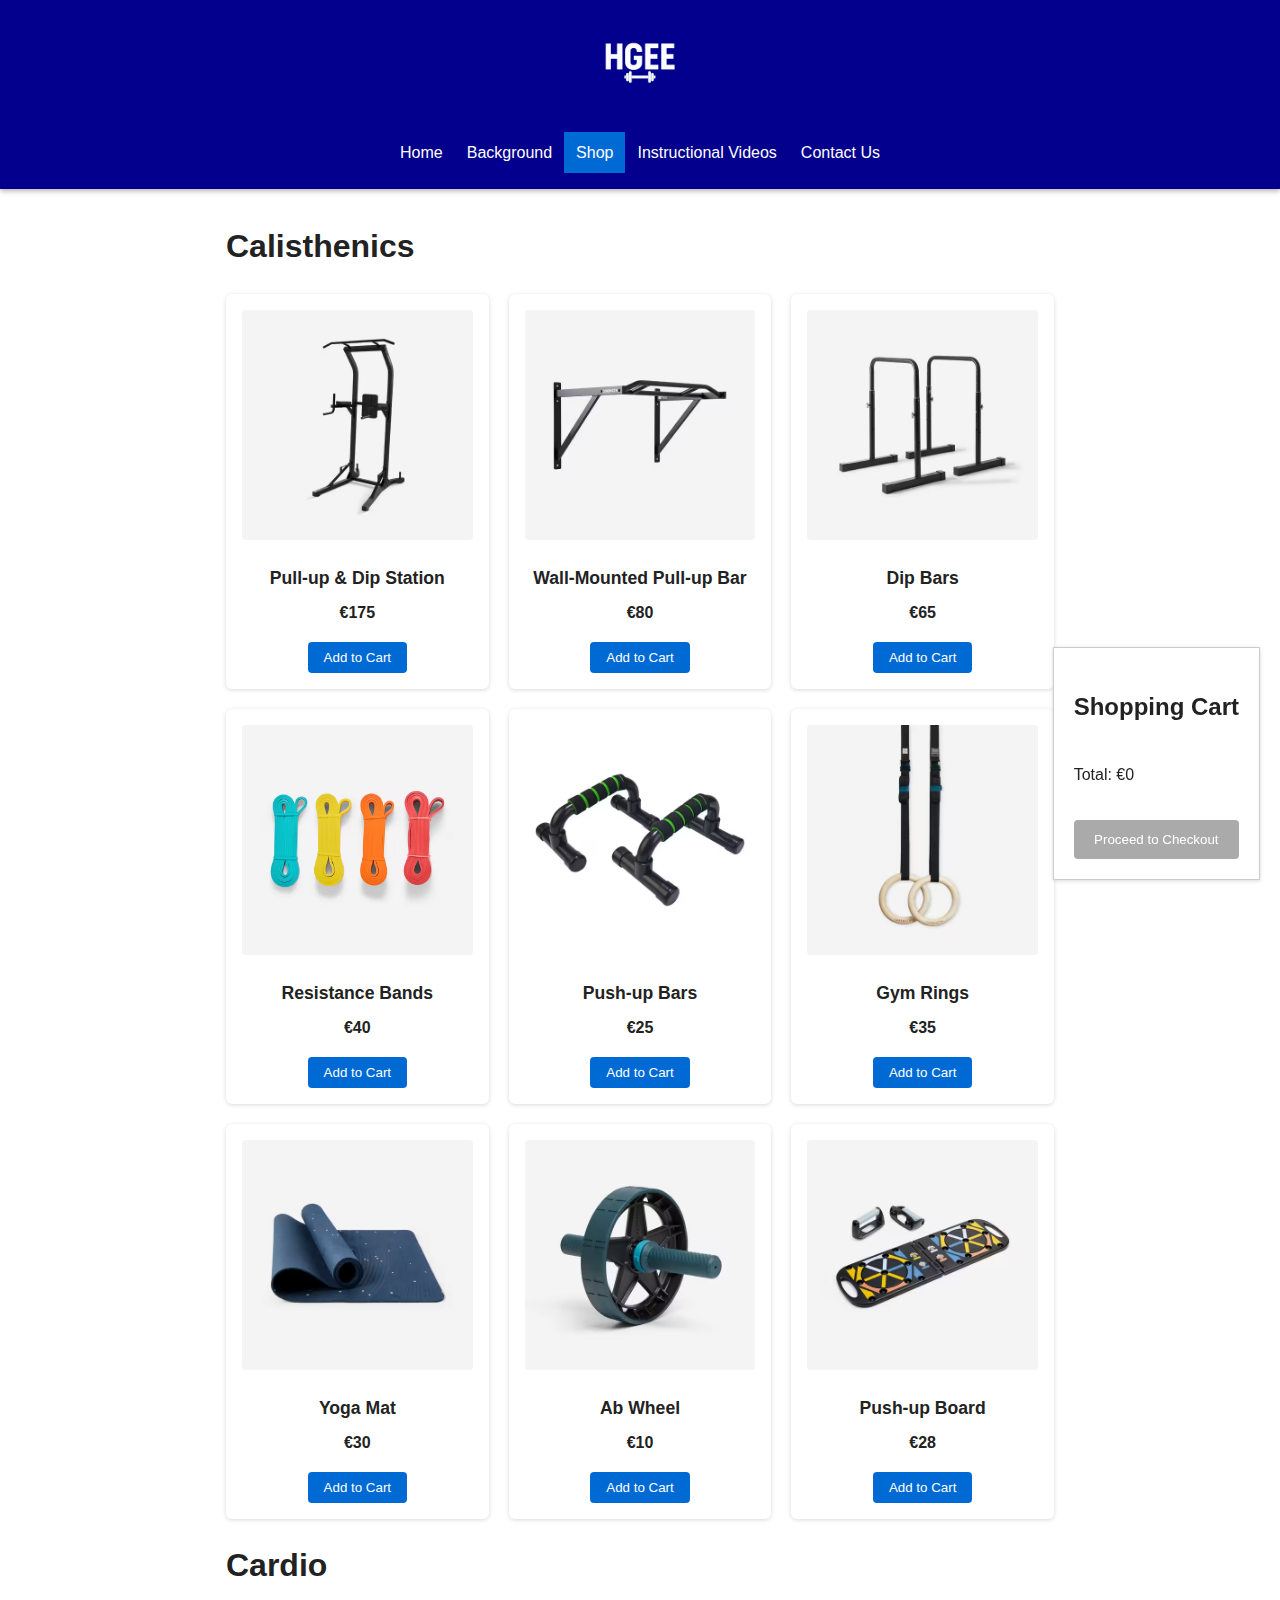
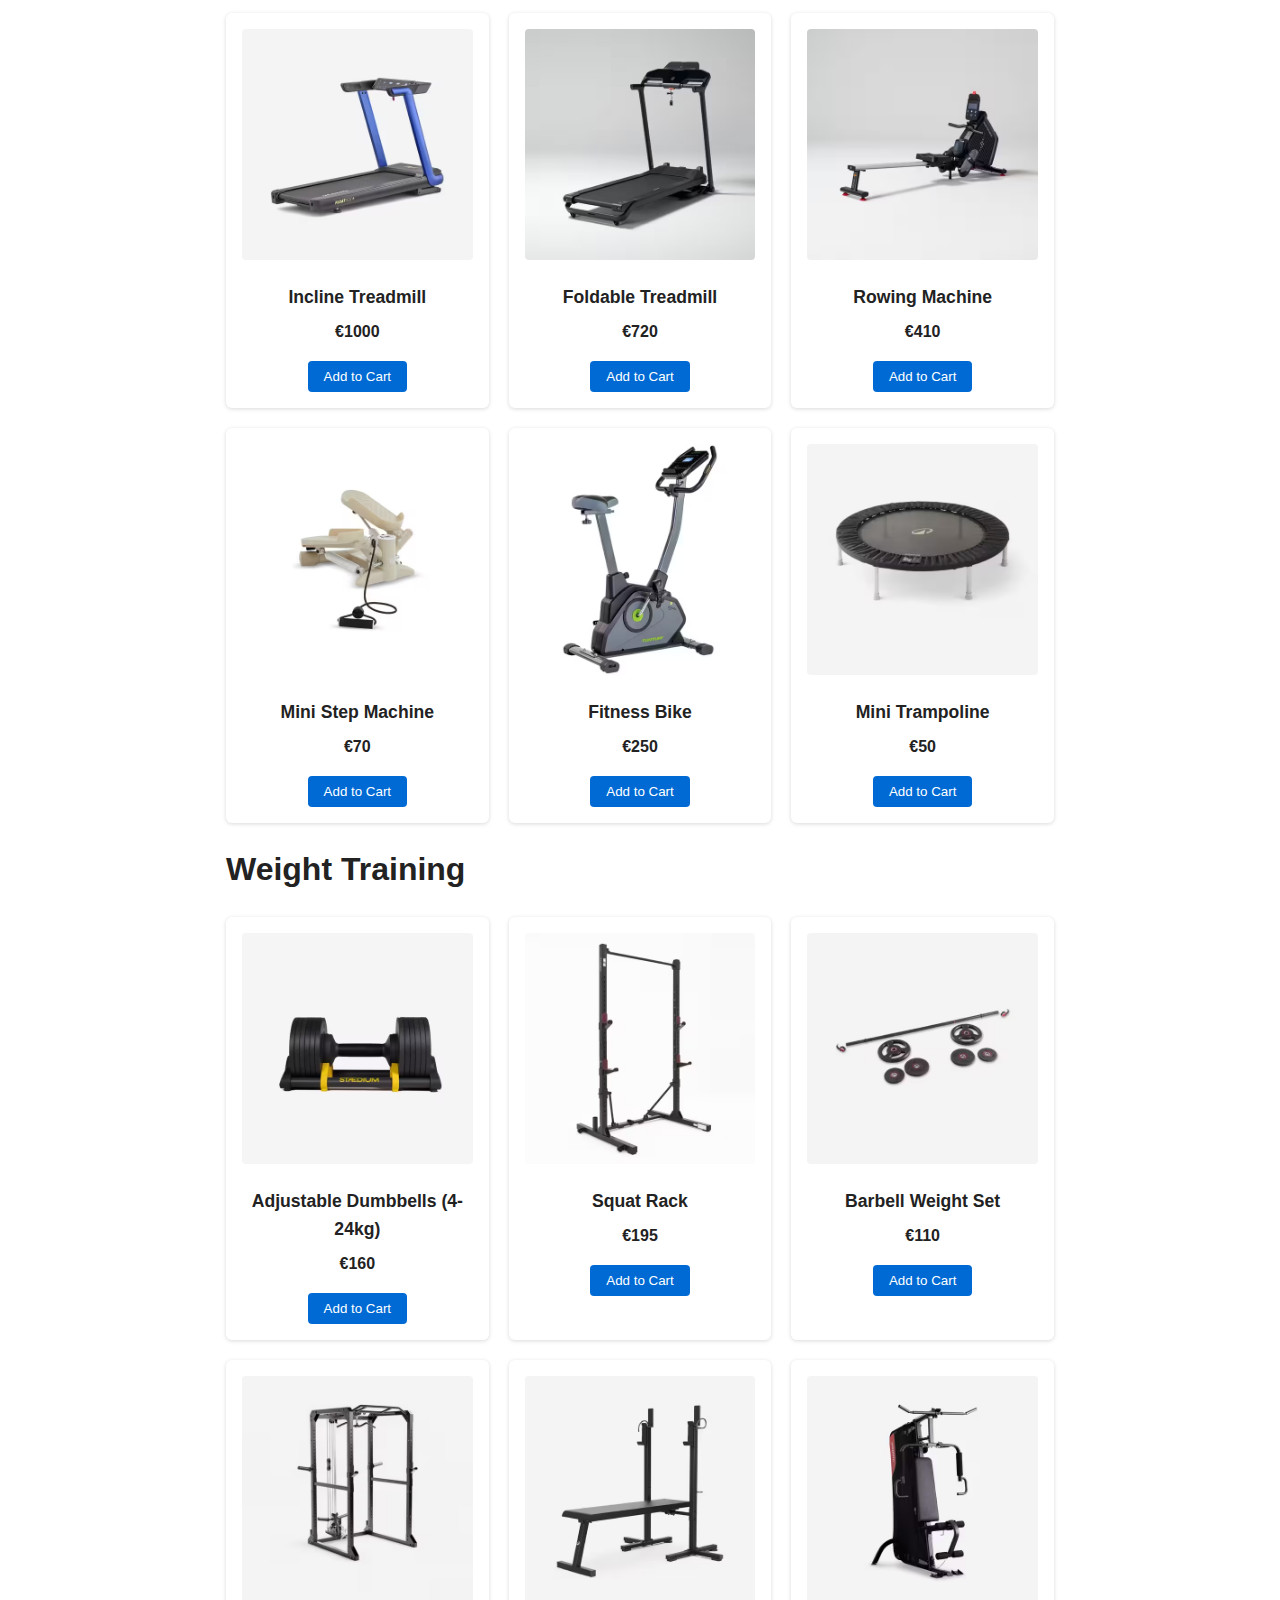
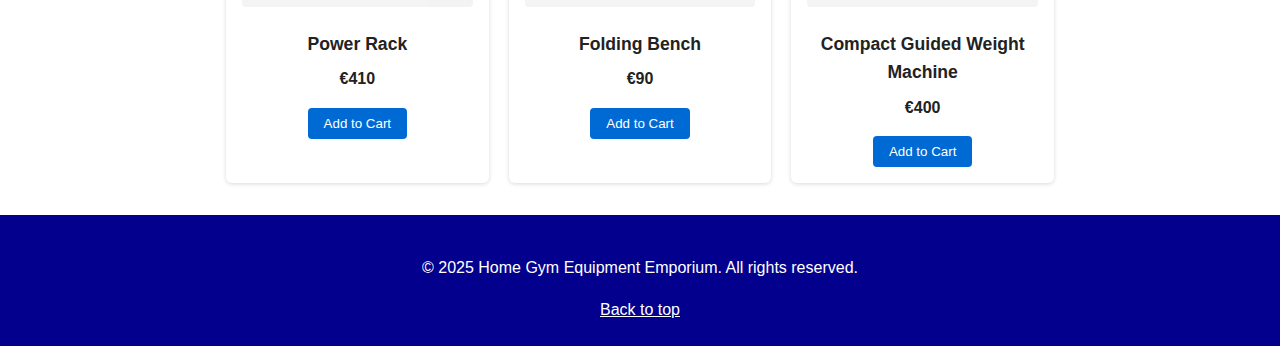
<file: html_files/shop.html>
<!DOCTYPE html>
<html lang="en">

<head>
    <meta charset="UTF-8">
    <meta name="viewport" content="width=device-width, initial-scale=1.0">
    <title>Shop | Home Gym Equipment Emporium</title>
    <link rel="icon" type="image/x-icon" href="../media/favicon.ico">
    <link rel="stylesheet" href="../css_files/styles.css">
</head>

<body>
    <a id="top"></a>
    <header class="site-header">
        <a href="home.html" class="site-logo">
            <img src="../media/logo.png" alt="Company logo">
        </a>
        <button class="menu-toggle" aria-label="Toggle navigation">
            ☰
        </button>
        <nav class="main-nav">
            <ul>
                <li><a href="home.html">Home</a></li>
                <li><a href="background.html">Background</a></li>
                <li><a href="shop.html" class="active">Shop</a></li>
                <li><a href="instructionalVideos.html">Instructional Videos</a></li>
                <li><a href="contactUs.html">Contact Us</a></li>
            </ul>
        </nav>
    </header>
    <main>

        <div class="products">

            <h1>Calisthenics</h1>
            <div class="product-grid">
                <div class="product-card">
                    <img src="../media/pull_up_dip_station.avif" alt="Pull-up and dip station">
                    <h2>Pull-up & Dip Station</h2>
                    <p>€175</p>
                    <button onclick="addToCart('Pull-up & Dip Station', 175)">Add to Cart</button>
                </div>

                <div class="product-card">
                    <img src="../media/pull_up_bar.avif" alt="Wall-mounted pull-up bar">
                    <h2>Wall-Mounted Pull-up Bar</h2>
                    <p>€80</p>
                    <button onclick="addToCart('Wall-Mounted Pull-up Bar', 80)">Add to Cart</button>
                </div>

                <div class="product-card">
                    <img src="../media/dip_bars.avif" alt="Dip bars">
                    <h2>Dip Bars</h2>
                    <p>€65</p>
                    <button onclick="addToCart('Dip Bars', 65)">Add to Cart</button>
                </div>
                <div class="product-card">
                    <img src="../media/resistance_bands.avif" alt="Resistance bands">
                    <h2>Resistance Bands</h2>
                    <p>€40</p>
                    <button onclick="addToCart('Resistance Bands', 40)">Add to Cart</button>
                </div>
                <div class="product-card">
                    <img src="../media/push-up_bars.avif" alt="Push-up bars">
                    <h2>Push-up Bars</h2>
                    <p>€25</p>
                    <button onclick="addToCart('Push-up Bars', 25)">Add to Cart</button>
                </div>
                <div class="product-card">
                    <img src="../media/gym_rings.avif" alt="Gym rings">
                    <h2>Gym Rings</h2>
                    <p>€35</p>
                    <button onclick="addToCart('Gym Rings', 35)">Add to Cart</button>
                </div>
                <div class="product-card">
                    <img src="../media/yoga_mat.avif" alt="Yoga mat">
                    <h2>Yoga Mat</h2>
                    <p>€30</p>
                    <button onclick="addToCart('Yoga Mat', 30)">Add to Cart</button>
                </div>
                <div class="product-card">
                    <img src="../media/ab_wheel.avif" alt="Ab wheel">
                    <h2>Ab Wheel</h2>
                    <p>€10</p>
                    <button onclick="addToCart('Ab Wheel', 10)">Add to Cart</button>
                </div>
                <div class="product-card">
                    <img src="../media/push_up_board.avif" alt="Push-up board">
                    <h2>Push-up Board</h2>
                    <p>€28</p>
                    <button onclick="addToCart('Push-up Board', 28)">Add to Cart</button>
                </div>
            </div>

            <h1>Cardio</h1>
            <div class="product-grid">
                <div class="product-card">
                    <img src="../media/incline_treadmill.avif" alt="Incline treadmill">
                    <h2>Incline Treadmill</h2>
                    <p>€1000</p>
                    <button onclick="addToCart('Incline Treadmill', 1000)">Add to Cart</button>
                </div>
                <div class="product-card">
                    <img src="../media/foldable_treadmill.avif" alt="Foldable treadmill">
                    <h2>Foldable Treadmill</h2>
                    <p>€720</p>
                    <button onclick="addToCart('Foldable Treadmill', 720)">Add to Cart</button>
                </div>
                <div class="product-card">
                    <img src="../media/rowing_machine.avif" alt="Rowing machine">
                    <h2>Rowing Machine</h2>
                    <p>€410</p>
                    <button onclick="addToCart('Rowing Machine', 410)">Add to Cart</button>
                </div>
                <div class="product-card">
                    <img src="../media/step_machine.avif" alt="Mini step machine">
                    <h2>Mini Step Machine</h2>
                    <p>€70</p>
                    <button onclick="addToCart('Mini Step Machine', 70)">Add to Cart</button>
                </div>
                <div class="product-card">
                    <img src="../media/fitness_bike.avif" alt="Fitness bike">
                    <h2>Fitness Bike</h2>
                    <p>€250</p>
                    <button onclick="addToCart('Fitness Bike', 250)">Add to Cart</button>
                </div>
                <div class="product-card">
                    <img src="../media/mini_trampoline.avif" alt="Mini trampoline">
                    <h2>Mini Trampoline</h2>
                    <p>€50</p>
                    <button onclick="addToCart('Mini Trampoline', 50)">Add to Cart</button>
                </div>
            </div>

            <h1>Weight Training</h1>
            <div class="product-grid">
                <div class="product-card">
                    <img src="../media/adjustable_dumbbells.avif" alt="Adjustable dumbbells (4-24kg)">
                    <h2>Adjustable Dumbbells (4-24kg)</h2>
                    <p>€160</p>
                    <button onclick="addToCart('Adjustable Dumbbells (4-24kg)', 160)">Add to Cart</button>
                </div>
                <div class="product-card">
                    <img src="../media/squat_rack.avif" alt="Squat rack">
                    <h2>Squat Rack</h2>
                    <p>€195</p>
                    <button onclick="addToCart('Squat Rack', 195)">Add to Cart</button>
                </div>
                <div class="product-card">
                    <img src="../media/barbell_weight_set.avif" alt="Barbell weight set">
                    <h2>Barbell Weight Set</h2>
                    <p>€110</p>
                    <button onclick="addToCart('Barbell Weight Set', 110)">Add to Cart</button>
                </div>
                <div class="product-card">
                    <img src="../media/power_rack.avif" alt="Power rack">
                    <h2>Power Rack</h2>
                    <p>€410</p>
                    <button onclick="addToCart('Power Rack', 410)">Add to Cart</button>
                </div>
                <div class="product-card">
                    <img src="../media/bench.avif" alt="Folding bench">
                    <h2>Folding Bench</h2>
                    <p>€90</p>
                    <button onclick="addToCart('Folding Bench', 90)">Add to Cart</button>
                </div>
                <div class="product-card">
                    <img src="../media/compact_guided_weight_machine.avif" alt="Compact guided weight machine">
                    <h2>Compact Guided Weight Machine</h2>
                    <p>€400</p>
                    <button onclick="addToCart('Compact Guided Weight Machine', 400)">Add to Cart</button>
                </div>
            </div>
        </div>
        <div class="shopping-cart">
            <h2>Shopping Cart</h2>
            <ul id="cart-items"></ul>
            <p>Total: €<span id="cart-total">0</span></p>
            <button id="checkoutBtn" disabled onclick="goToCheckout()">
                Proceed to Checkout
            </button>
        </div>
    </main>
    <footer>
        <p>© 2025 Home Gym Equipment Emporium. All rights reserved.</p>
        <a href="#top">Back to top</a>
    </footer>
    <script src="../js_files/script.js"></script>
</body>

</html>
</file>
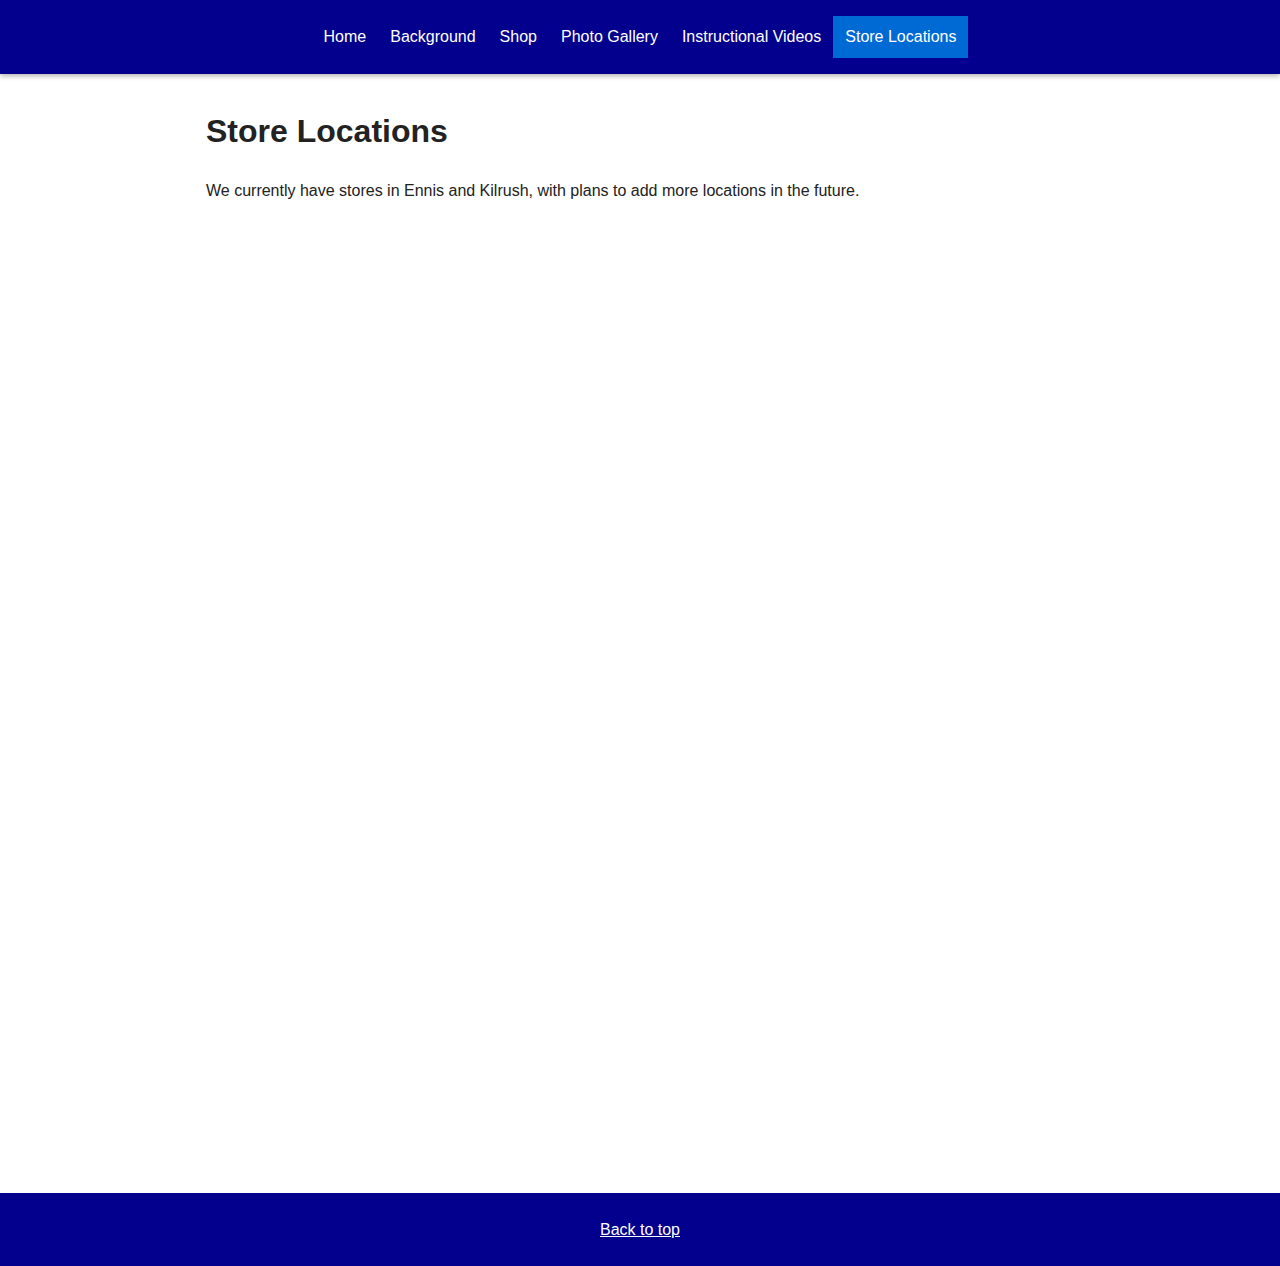
<file: html_files/storeLocations.html>
<!DOCTYPE html>
<html lang="en">

<head>
    <meta charset="UTF-8">
    <meta name="viewport" content="width=device-width, initial-scale=1.0">
    <title>Home Gym Equipment Emporium</title>
    <link rel="stylesheet" href="../css_files/styles.css">
</head>

<body>
    <a id="top"></a>
    <header class="site-header">
        <button class="menu-toggle" aria-label="Toggle navigation">
            ☰
        </button>
        <nav class="main-nav">
            <ul>
                <li><a href="index.html">Home</a></li>
                <li><a href="background.html">Background</a></li>
                <li><a href="shop.html">Shop</a></li>
                <li><a href="photoGallery.html">Photo Gallery</a></li>
                <li><a href="instructionalVideos.html">Instructional Videos</a></li>
                <li><a href="storeLocations.html" class="active">Store Locations</a></li>
            </ul>
        </nav>
    </header>
    <main>
        <h1>Store Locations</h1>
        <p>We currently have stores in Ennis and Kilrush, with plans to add more locations in the future.</p>
        <iframe
            src="https://www.google.com/maps/embed?pb=!1m18!1m12!1m3!1d213.00457427807174!2d-8.986720794667908!3d52.8426975400201!2m3!1f0!2f0!3f0!3m2!1i1024!2i768!4f13.1!3m3!1m2!1s0x485b12d31c9116d1%3A0xd25dd71b1c5e2340!2s14%20Summerhill%2C%20Clonroad%20Beg%2C%20Ennis%2C%20Co.%20Clare%2C%20V95%20E16V!5e0!3m2!1sen!2sie!4v1765277289027!5m2!1sen!2sie"
            width="600" height="450" style="border:0;" allowfullscreen="" loading="lazy"
            referrerpolicy="no-referrer-when-downgrade"></iframe>
        <br><br>
        <iframe
            src="https://www.google.com/maps/embed?pb=!1m18!1m12!1m3!1d179.94901931948644!2d-9.483624535570623!3d52.64018285071469!2m3!1f0!2f0!3f0!3m2!1i1024!2i768!4f13.1!3m3!1m2!1s0x485ade7216341a23%3A0xca01f353c4ef958b!2s7-8%20Vandeleur%20St%2C%20Kilrush%2C%20Co.%20Clare%2C%20V15%20N264!5e0!3m2!1sen!2sie!4v1765277526471!5m2!1sen!2sie"
            width="600" height="450" style="border:0;" allowfullscreen="" loading="lazy"
            referrerpolicy="no-referrer-when-downgrade"></iframe>
    </main>
    <footer>
        <a href="#top">Back to top</a>
    </footer>
    <script src="../js_files/script.js"></script>
</body>

</html>
</file>
<file: css_files/styles.css>
body,
html {
  height: 100%;
  margin: 0;
  font-family: Arial, Helvetica, sans-serif;
  line-height: 1.6;
  color: #222;
}

/* Create the hero image */
.hero-image {
  background-image: linear-gradient(rgba(0, 0, 0, 0.5), rgba(0, 0, 0, 0.5)), url("../media/home_gym_hero_image_v1.avif");
  height: 50%;
  background-position: center;
  background-repeat: no-repeat;
  background-size: cover;
  position: relative;
  transition: background-image 1s ease-in;
}

/* Place text in the middle of the image */
.hero-text {
  text-align: center;
  position: absolute;
  top: 50%;
  left: 50%;
  transform: translate(-50%, -50%);
  color: white;
}

.hero-text button {
  padding: 0.75rem 1.5rem;
  background-color: #006ad4;
  border: none;
  border-radius: 4px;
  font-size: 1rem;
  cursor: pointer;
  color: #fff;
  transition: background 0.3s;
}

.hero-text button:hover {
  background: #0088ff;
}

* {
  box-sizing: border-box;
}

/* Adjust slideshow images*/
#slideshow {
  width: 100%;
  height: 100%;
  object-fit: contain;
}

.site-header {
  display: flex;
  flex-direction: column;
  align-items: center;
  background: #02008d;
  color: #fff;
  padding: 1rem 1rem;
  box-shadow: 0 2px 5px rgba(0, 0, 0, 0.3);
}

/* Site logo */
.site-logo {
  display: block;
  margin-bottom: 0.5rem; /* space between logo and nav */
  text-align: center;
}

.site-logo img {
  max-height: 100px; /* adjust to fit nicely */
  height: auto;
  width: auto;
}

.site-logo span {
  color: #66b3ff; /* Accent color */
}

.site-logo:hover {
  transform: scale(1.08);
  text-shadow:
    0 0 6px rgba(102, 179, 255, 0.8),
    0 0 12px rgba(102, 179, 255, 0.6);
}

.menu-toggle {
  background: none;
  border: 1px solid #fff;
  color: #fff;
  padding: 0.25rem 0.5rem;
  font-size: 1.2rem;
  cursor: pointer;
}

.main-nav {
  display: none;
  width: 100%;
}

.main-nav ul {
  list-style: none;
  margin: 0;
  padding: 0;
  text-align: center;
  background: #003666;
}

.main-nav li {
  border-top: 1px solid rgba(255, 255, 255, 0.2);
}

.main-nav a {
  display: block;
  padding: 0.5rem 1rem;
  color: #fff;
  text-decoration: none;
  transition: 0.3s;
}

.main-nav a:hover,
.main-nav a.active {
  background: #006ad4;
}

.main-nav.open {
  display: block;
  position: static;
  z-index: 10;
  top: 4rem;
  left: 1rem;
  width: 30%;
  background: #003666;
  left: 0;
}

/* Image overlay fade*/

.container {
  position: relative;
  width: 50%;
  margin: 0 auto;
}

.image {
  opacity: 1;
  display: block;
  width: 100%;
  height: auto;
  transition: .5s ease;
  backface-visibility: hidden;
}

.middle-caption {
  transition: .5s ease;
  opacity: 0;
  position: absolute;
  top: 80%;
  left: 50%;
  transform: translate(-50%, -50%);
  -ms-transform: translate(-50%, -50%);
  text-align: center;
}

.container:hover .image {
  opacity: 0.3;
}

.container:hover .middle-caption {
  opacity: 1;
}

.text {
  background-color: #006ad4;
  color: white;
  font-size: 16px;
  padding: 16px 32px;
}

/* Shop page */

.products {
  margin: 20px;
}

.product-grid {
  display: grid;
  grid-template-columns: repeat(auto-fit, minmax(220px, 1fr));
  gap: 20px;
}
.product-card {
  background: #fff;
  border-radius: 6px;
  padding: 1rem;
  text-align: center;
  box-shadow: 0 1px 4px rgba(0,0,0,0.15);
  transition: transform 0.3s ease, box-shadow 0.3s ease;
}

.product-card:hover {
  transform: scale(1.05);
  box-shadow: 0 6px 15px rgba(0,0,0,0.25);
}

/* Product images */
.product-card img {
  width: 100%;
  height: auto;
  border-radius: 4px;
  margin-bottom: 0.5rem;
}

/* Price & name formatting */
.product-card h2 {
  font-size: 1.1rem;
  margin: 0.5rem 0;
}

.product-card p {
  font-weight: bold;
  margin: 0.3rem 0 1rem;
}

/* Add to cart button */
.product-card button {
  background: #006ad4;
  color: #fff;
  border: none;
  padding: 0.5rem 1rem;
  border-radius: 4px;
  cursor: pointer;
  transition: background 0.25s;
}

.product-card button:hover {
  background: #0088ff;
}

.shopping-cart {
  position: fixed;
  bottom: 20px; /* Position 20px from the bottom of the screen */
  right: 20px;  /* Position 20px from the right of the screen */
  max-height: 80vh;
  background-color: #fff;
  box-shadow: 0 1px 4px rgba(0,0,0,0.15);
  padding: 20px;
  border: 1px solid #ccc;
  z-index: 100; /* Ensures it is above other content */
  display: flex;
  flex-direction: column;
}

#cart-items {
  flex: 1;              /* Take remaining space */
  overflow-y: auto;     /* Enable vertical scroll */
  max-height: 300px;
  margin: 0;
  padding: 0;
  list-style: none;
}

#cart-items li {
  padding: 0.25rem 0;
}

.shopping-cart button {
  width: 100%;
  margin-top: 1rem;
  padding: 0.75rem;
  background: #006ad4;
  color: #fff;
  border: none;
  border-radius: 4px;
  cursor: pointer;
}

.shopping-cart button:disabled {
  background: #aaa;
  cursor: not-allowed;
}

main {
  max-width: 900px;
  margin: 2rem auto;
  padding: 0 1rem;
}

/* Style sections as soft cards */
main section,
main article,
aside {
  background: #f8f9fc;
  padding: 1.5rem;
  margin-bottom: 1.5rem;
  border-radius: 6px;
  box-shadow: 0 1px 3px rgba(0, 0, 0, 0.1);
}

aside {
  background: #68a8fc;
  padding: 1.5rem;
  margin-bottom: 1.5rem;
  border-radius: 6px;
  box-shadow: 0 1px 3px rgba(0, 0, 0, 0.1);
}


footer {
  background: #02008d;
  color: #fff;
  padding: 1.5rem;
  text-align: center;
  margin-top: 2rem;
}

footer a {
  color: #fff;
  text-decoration: underline;
}

/* FAQ section */
.faq-item {
  margin-bottom: 1rem;
  background: #fff;
  padding: 1rem;
  border-radius: 6px;
  box-shadow: 0 1px 3px rgba(0,0,0,0.1);
}

.faq-item summary {
  font-weight: bold;
  cursor: pointer;
  list-style: none;
}

/* Remove default arrow */
.faq-item summary::-webkit-details-marker {
  display: none;
}

/* Custom arrow */
.faq-item summary::after {
  content: "➕";
  float: right;
  font-size: 1rem;
}

/* Change arrow when open */
.faq-item[open] summary::after {
  content: "➖";
}

.faq-item p {
  margin-top: 0.75rem;
  color: #444;
}

/* Contact form styling */
form {
  max-width: 500px;
  margin: 1.5rem auto;
  display: flex;
  flex-direction: column;
}

form label {
  margin-top: 1rem;
  font-weight: bold;
}

form input,
form textarea {
  padding: 0.5rem;
  margin-top: 0.25rem;
  border-radius: 4px;
  border: 1px solid #ccc;
  font-size: 1rem;
}

form button {
  margin-top: 1.5rem;
  padding: 0.75rem;
  background: #006ad4;
  color: #fff;
  border: none;
  border-radius: 4px;
  cursor: pointer;
}

form button:hover {
  background: #0088ff;
}

/* Success message */
#successMessage {
  text-align: center;
  padding: 2rem;
  background: #e6f2ff;
  border-radius: 6px;
}

.back-button {
  display: inline-block;
  margin: 1rem;
  padding: 0.5rem 1rem;
  background: #006ad4;
  color: #fff;
  text-decoration: none;
  border-radius: 4px;
}

.back-button:hover {
  background: #0088ff;
}


@media (min-width: 768px) {
  .site-header {
    align-items: center;
  }

  /* Hide the button, show nav inline */
  .menu-toggle {
    display: none;
  }

  .main-nav.open {
    position: static;
  }

  .main-nav {
    display: block;
    width: auto;
  }

  .main-nav ul {
    display: flex;
    background: none;
  }

  .main-nav li {
    border: none;
  }

  .main-nav a {
    padding: 0.5rem 0.75rem;
  }
}
</file>
